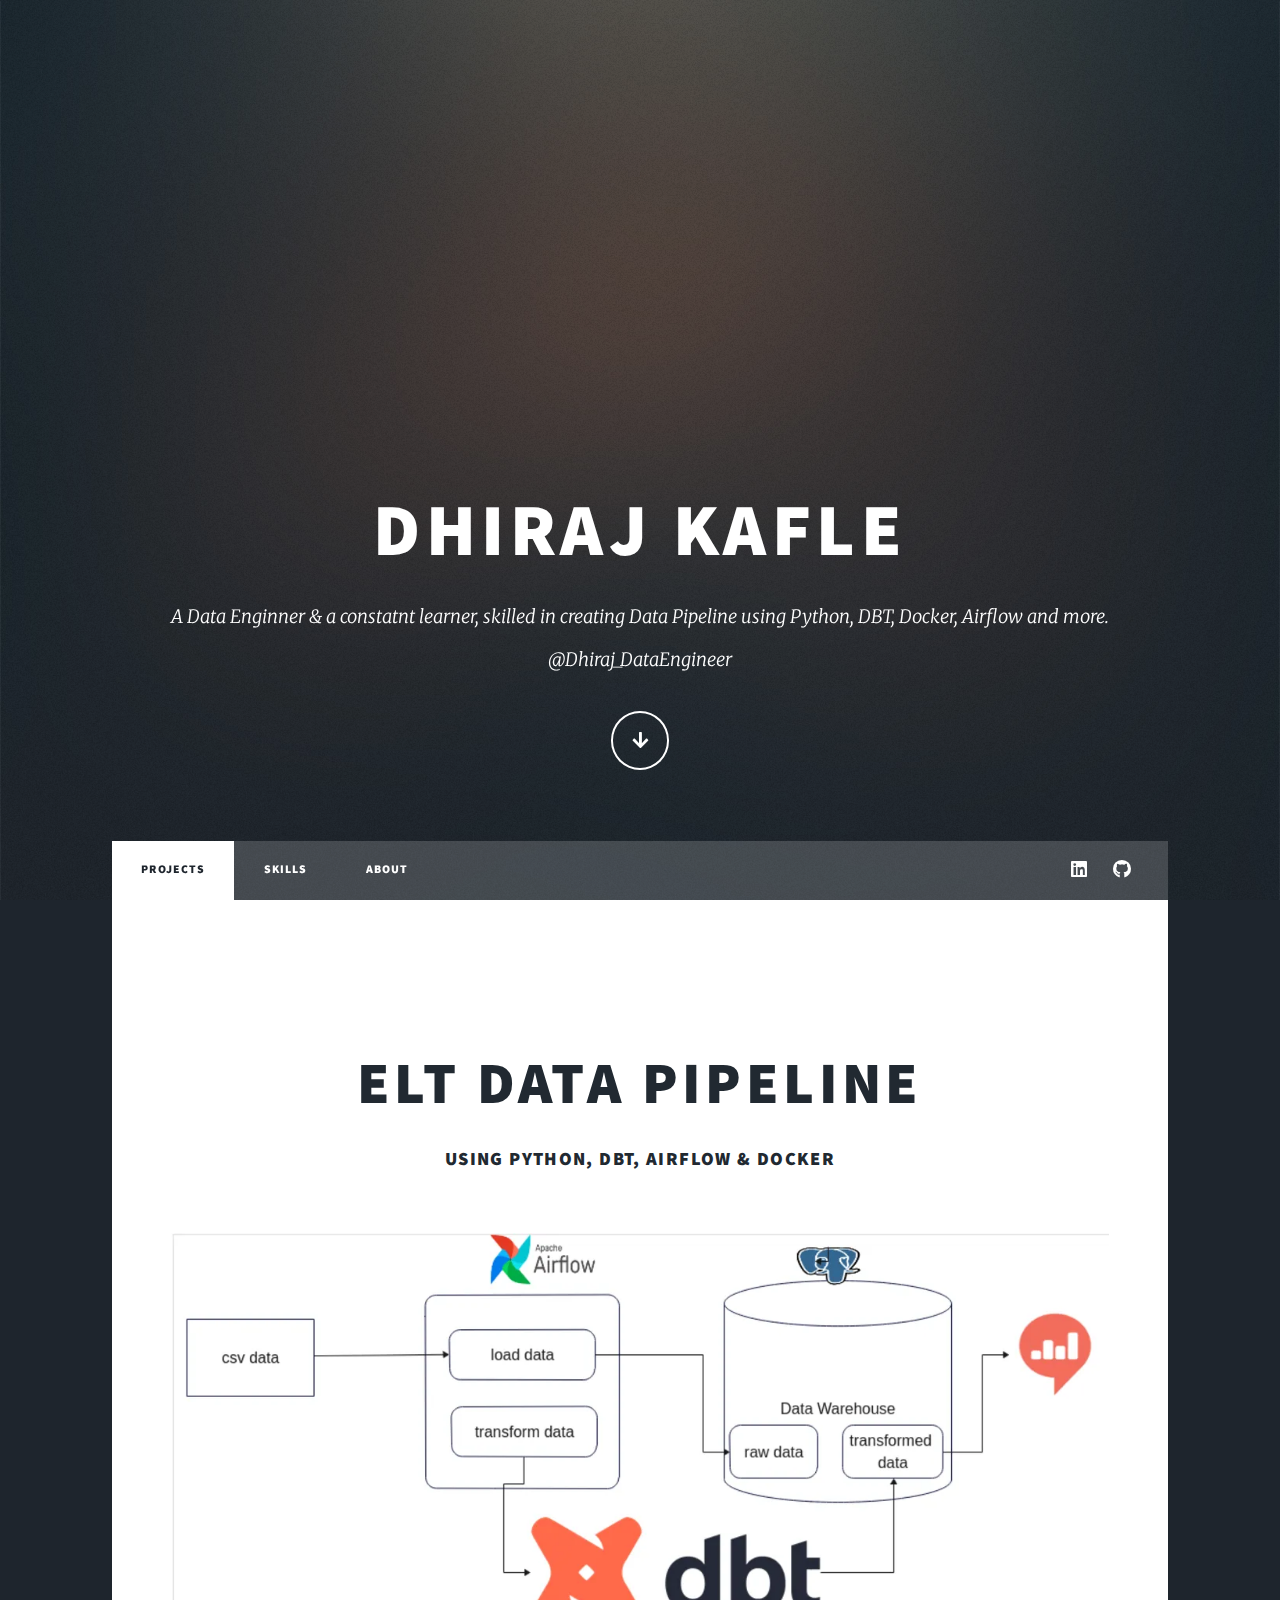
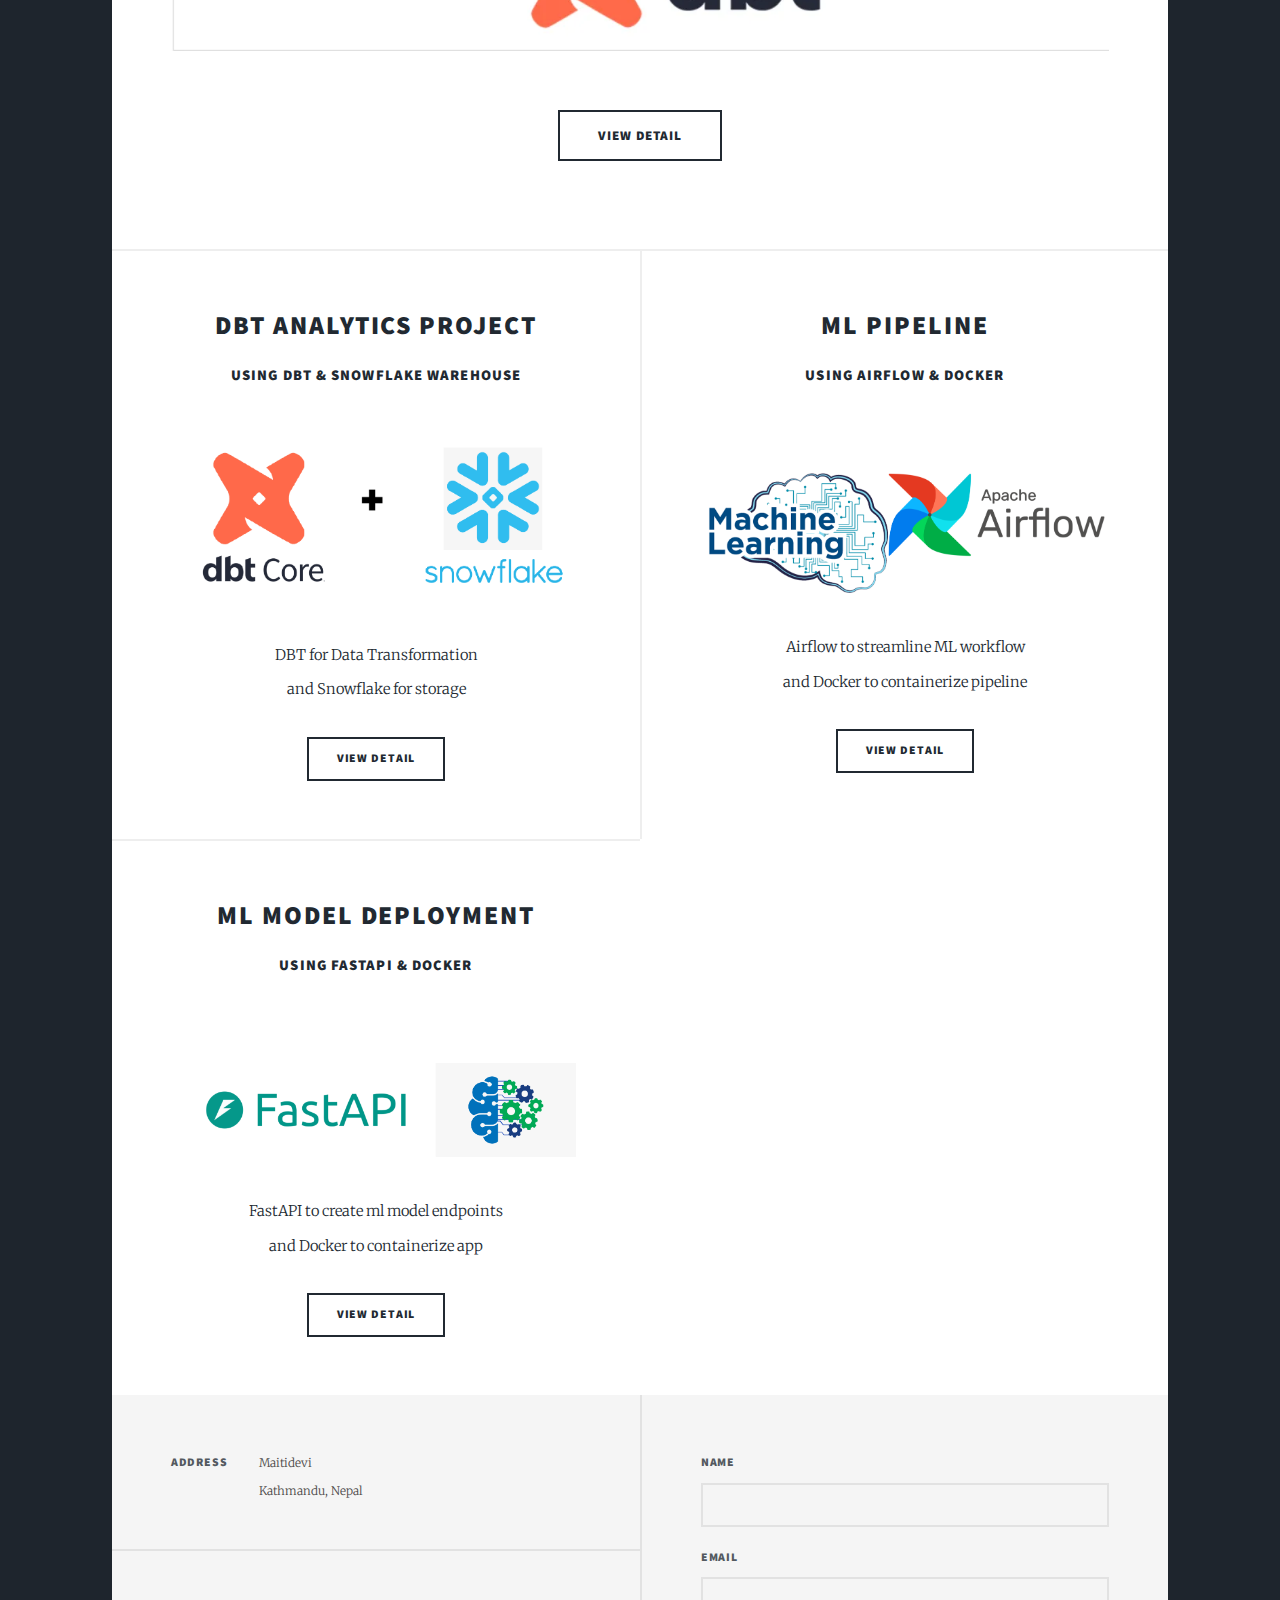
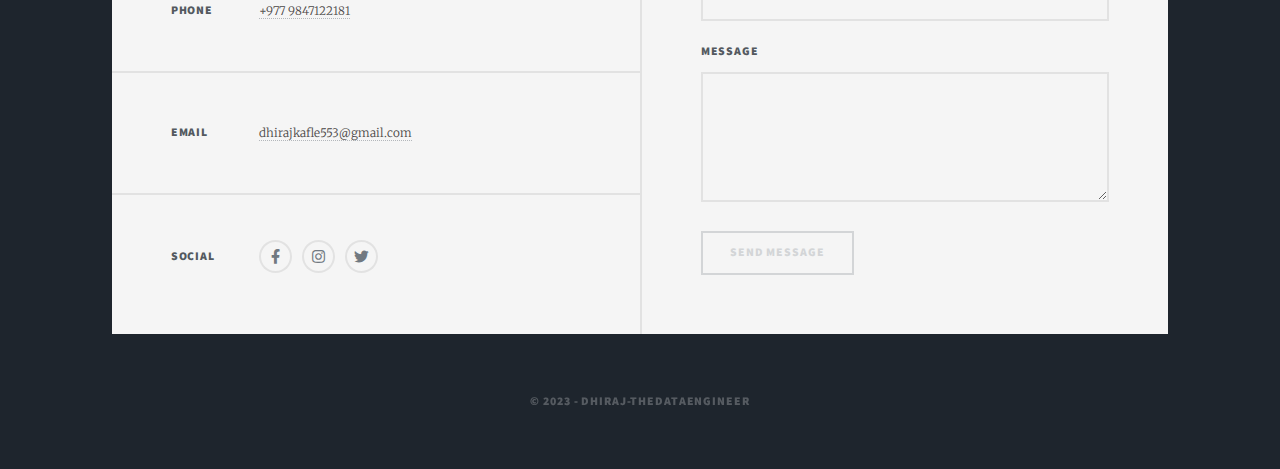
<file: index.html>
<!DOCTYPE HTML>

<html>

<head>

	<title> DHIRAJ KAFLE </title>

	<meta charset="utf-8" />
	<meta name="viewport" content="width=device-width, initial-scale=1, user-scalable=no" />

	<link rel="icon" href="./images/avatar.png" type="image/x-icon">
	<link rel="shortcut icon" href="./images/avatar.png" type="image/x-icon">

	<link rel="stylesheet" href="assets/css/main.css" />

	<noscript>
		<link rel="stylesheet" href="assets/css/noscript.css" />
	</noscript>
</head>


<body class="is-preload">

	<!-- Wrapper -->
	<div id="wrapper" class="fade-in">

		<!-- Intro -->
		<div id="intro">

			<h1>DHIRAJ KAFLE <br /> </h1>

			<p> A Data Enginner & a constatnt learner, skilled in creating Data Pipeline using Python, DBT, Docker,
				Airflow and more.<a href="https://github.com/47dhiraj" target="_blank"></a>
				</br> @Dhiraj_DataEngineer
			</p> 
			

			<ul class="actions">
				<li><a href="#header" class="button icon solid solo fa-arrow-down scrolly">Continue</a></li>
			</ul>
		</div>

		<!-- Header -->
		<header id="header">
			<a href="./cv/cv.pdf" class="logo" target="_blank"> View CV </a>
		</header>

		<!-- Nav -->
		<nav id="nav">

			<ul class="links">

				<li class="active"><a href="index.html" style="pointer-events: none"> Projects </a></li>

				<li><a href="view/skills.html"> Skills </a></li>
				<li><a href="view/about.html"> About </a></li>

			</ul>

			<ul class="icons">
				<li><a href="https://www.linkedin.com/in/dhiraj-kafle-4a19781a3/" class="icon brands fa-linkedin"
						target="_blank"><span class="label">Linkedin</span></a></li>
				<li><a href="https://github.com/47dhiraj" class="icon brands fa-github" target="_blank"><span
							class="label">GitHub</span></a></li>
			</ul>
		</nav>


		<!-- Main -->
		<div id="main">

			<!-- Featured Post -->
			<article class="post featured">

				<header class="major">
					<!-- <span class="date">March 19, 2020</span> -->

					<h2><a href="view/projects/elt_data_pipeline.html"><br />
							ELT Data Pipeline </a></h2>

					<h3>using Python, DBT,
						Airflow & Docker
					</h3>

					<!-- <p>using Python, DBT<br />
						Airflow & Docker
						<br />
					</p> -->

				</header>

				<a href="view/projects/elt_data_pipeline.html" class="image main"><img
						src="./images/projects/thumbnails/data_pipeline.png" alt="ELT Data Pipeline" /></a>

				<ul class="actions special">
					<li><a href="view/projects/elt_data_pipeline.html" class="button large">View Detail</a></li>
				</ul>

			</article>



			<!-- Posts -->
			<section class="posts">

				<article>

					<header>
						<!-- <span class="date">November, 2023</span> -->
						<h2>
							<a href="view/projects/dbt_snowflake.html">
								DBT Analytics Project
							</a>
						</h2>

						<h4> using DBT & Snowflake Warehouse </h3>

					</header>


					<a href="view/projects/dbt_snowflake.html" class="image fit">
						<img src="images/projects/thumbnails/dbt_snowflake.png"
							style="max-height: 280px; max-width: 400px; margin: auto;" alt="DBT Snowflake" />
					</a>

					<p style="text-align: center;"> DBT for Data Transformation <br />
						and Snowflake for storage <br />
					</p>

					<ul class="actions special">
						<li><a href="view/projects/dbt_snowflake.html" class="button">View Detail</a></li>
					</ul>

				</article>




				<article>

					<header>

						<!-- <span class="date">November, 2023</span> -->

						<h2>
							<a href="view/projects/ml_pipeline.html"> ML Pipeline </a>
						</h2>

						<h4> using Airflow & Docker </h3> <br />

					</header>

					<a href="view/projects/ml_pipeline.html" class="image fit">
						<img src="images/projects/thumbnails/ml_airflow.png"
							style="max-height: 280px; max-width: 400px; margin: auto;" alt="ML Airflow" />
					</a>

					<p style="text-align: center;">Airflow to streamline ML workflow <br />
						and Docker to containerize pipeline
					</p>

					<ul class="actions special">
						<li><a href="view/projects/ml_pipeline.html" class="button">View Detail</a></li>
					</ul>

				</article>



				<article>

					<header>
						<!-- <span class="date">December, 2023</span> -->
						<h2>
							<a href="view/projects/model_deployment_with_fastapi.html"> ML Model Deployment </a>
						</h2>

						<h4> using FastAPI & Docker </h3> <br />

					</header>

					<a href="view/projects/model_deployment_with_fastapi.html" class="image fit">
						<img src="images/projects/thumbnails/fastapi_ml.png"
							style="max-height: 280px; max-width: 400px; margin: auto;" alt="About Image" />
					</a>

					<p style="text-align: center;"> FastAPI to create ml model endpoints <br />
						and Docker to containerize app
					</p>

					<ul class="actions special">
						<li><a href="view/projects/model_deployment_with_fastapi.html" class="button">View Detail</a></li>
					</ul>

				</article>






			</section>


		</div>


		<!-- Footer -->
		<footer id="footer">

			<section class="split contact">

				<section class="alt">
					<h3 style="color: #53595f;">Address</h3>
					<p style="color: #4b4847;">Maitidevi<br />
						Kathmandu, Nepal</p>
				</section>

				<section>
					<h3 style="color: #53595f;">Phone</h3>
					<p><a href="#" style="color: #4b4847;"> +977 9847122181 </a></p>
				</section>

				<section>
					<h3 style="color: #53595f;">Email</h3>
					<p><a href="#" style="color: #4b4847;">dhirajkafle553@gmail.com</a></p>
				</section>

				<section>
					<h3 style="color: #53595f;">Social</h3>

					<ul class="icons alt">
						<li><a href="#" class="icon brands alt fa-facebook-f"><span class="label">Facebook</span></a>
						</li>
						<li><a href="#" class="icon brands alt fa-instagram"><span class="label">Instagram</span></a>
						</li>
						<li><a href="#" class="icon brands alt fa-twitter"><span class="label">Twitter</span></a></li>
					</ul>

				</section>

			</section>


			<section>

				<form method="post" action="#">

					<div class="fields">
						<div class="field">
							<label for="name" style="color: #53595f;">Name</label>
							<input type="text" name="name" id="name" />
						</div>
						<div class="field">
							<label for="email" style="color: #53595f;">Email</label>
							<input type="text" name="email" id="email" />
						</div>
						<div class="field">
							<label for="message" style="color: #53595f;">Message</label>
							<textarea name="message" id="message" rows="3"></textarea>
						</div>
					</div>
					<ul class="actions">
						<li><input type="submit" value="Send Message" disabled onclick="return preventSubmit();" /></li>
					</ul>

				</form>

			</section>


		</footer>

		<!-- Copyright -->
		<div id="copyright">
			<ul>
				<li>&copy; 2023 - Dhiraj-TheDataEngineer</li>
				<!-- <li>Designer: <a href="#"></a></li> -->
			</ul>
		</div>

	</div>

	<!-- Send Message Button Custom Script -->
	<script>

		function preventSubmit() {
			// Add any validation logic here if needed
			// For example, check if the form is valid

			// If you want to prevent the form submission, return false
			return false;
		}

	</script>

	<!-- Scripts -->
	<script src="assets/js/jquery.min.js"></script>
	<script src="assets/js/jquery.scrollex.min.js"></script>
	<script src="assets/js/jquery.scrolly.min.js"></script>
	<script src="assets/js/browser.min.js"></script>
	<script src="assets/js/breakpoints.min.js"></script>
	<script src="assets/js/util.js"></script>

	<script src="assets/js/main.js"></script>

</body>

</html>
</file>
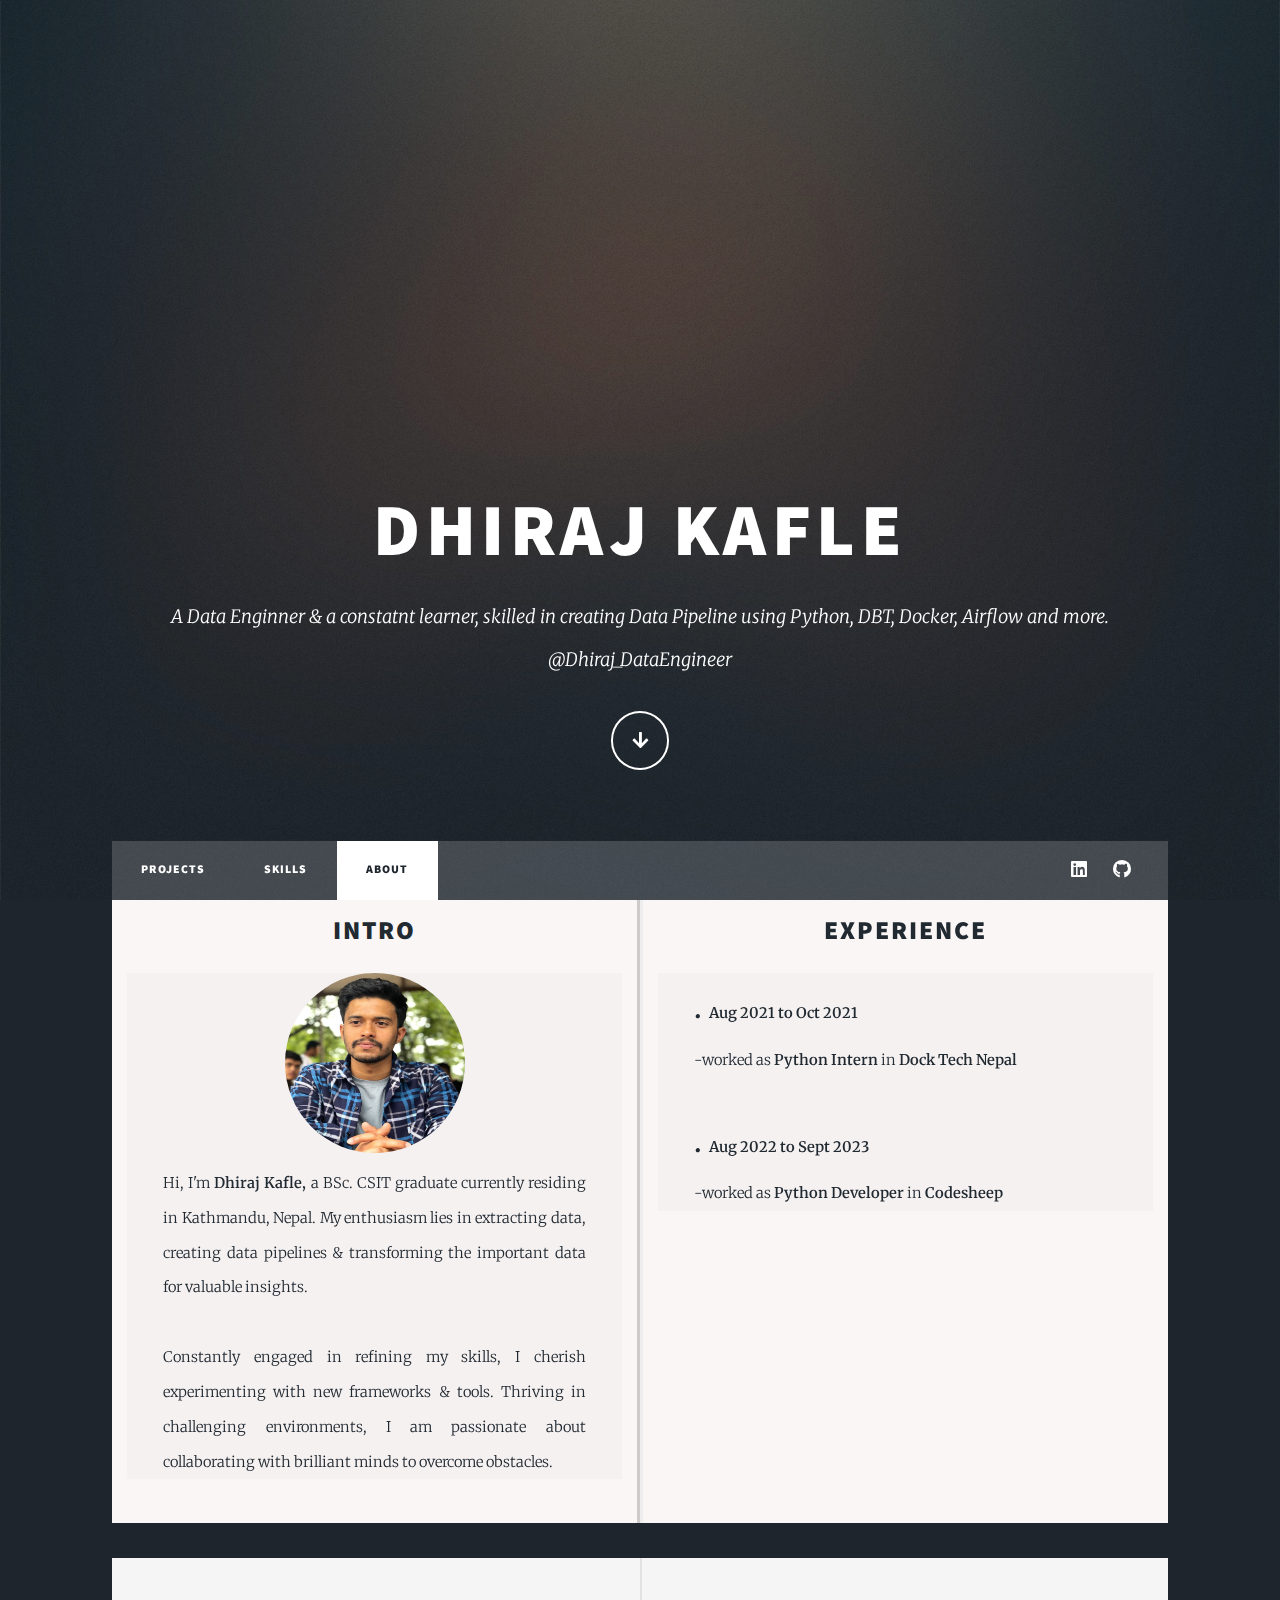
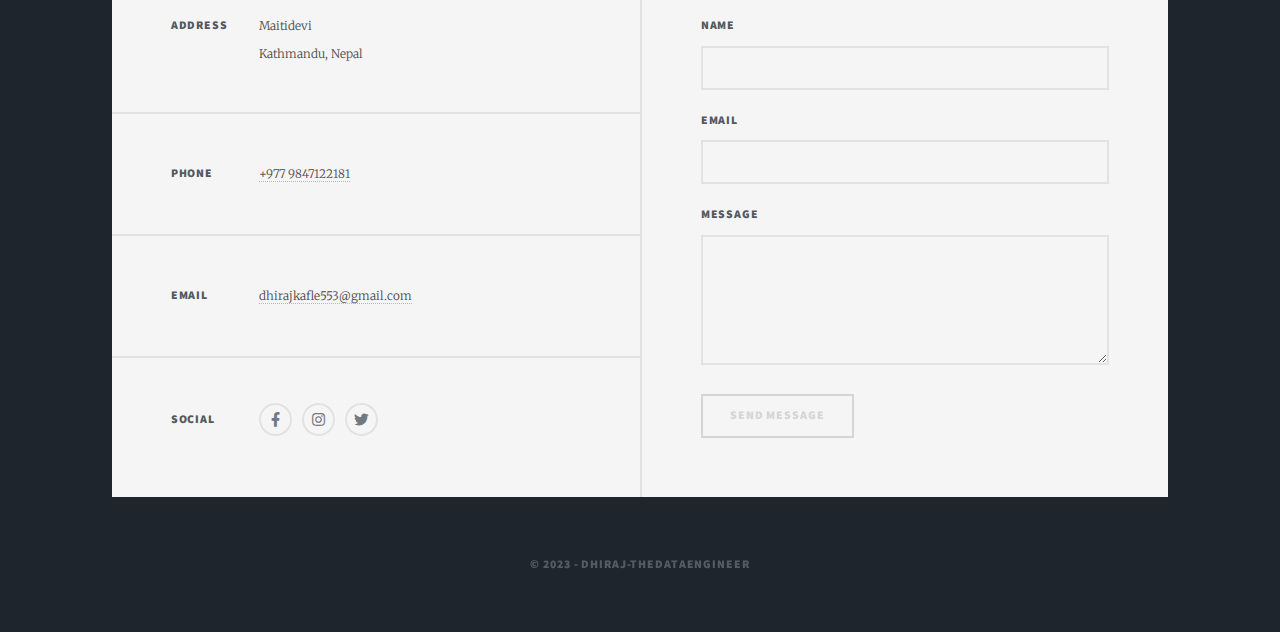
<file: view/about.html>
<!DOCTYPE HTML>

<html>

<head>
    <title>DHIRAJ KAFLE</title>

    <meta charset="utf-8" />
    <meta name="viewport" content="width=device-width, initial-scale=1, user-scalable=no" />

    <link rel="icon" href="../images/avatar.png" type="image/x-icon">
    <link rel="shortcut icon" href="../images/avatar.png" type="image/x-icon">

    <link rel="stylesheet" href="../assets/css/main.css" />
    <link rel="stylesheet" href="../assets/css/about.css" />

    <noscript>
        <link rel="stylesheet" href="../assets/css/noscript.css" />
    </noscript>

    <style>
        .profile-image {
            border-radius: 80%;
            overflow: hidden;
            width: 180px;
            height: 180px;
        }
    </style>

</head>


<body class="is-preload">

    <!-- Wrapper -->
    <div id="wrapper" class="fade-in">

        <!-- Intro -->
        <div id="intro">

            <h1> DHIRAJ KAFLE <br /> </h1>

			<p> A Data Enginner & a constatnt learner, skilled in creating Data Pipeline using Python, DBT, Docker,
				Airflow and more.<a href="https://github.com/47dhiraj" target="_blank"></a>
				</br> @Dhiraj_DataEngineer
			</p> 

            <ul class="actions">
                <li><a href="#header" class="button icon solid solo fa-arrow-down scrolly">Continue</a></li>
            </ul>
        </div>

        <!-- Header -->
        <header id="header">
            <a href="../cv/cv.pdf" class="logo" target="_blank"> View CV </a>
        </header>

        <!-- Nav -->
        <nav id="nav">

            <ul class="links">
                <li><a href=".."> Projects </a></li>

                <li><a href="skills.html"> Skills </a></li>
                <li class="active"><a href="." style="pointer-events: none"> About </a></li>
            </ul>

            <ul class="icons">
                <li><a href="https://www.linkedin.com/in/dhiraj-kafle-4a19781a3/" class="icon brands fa-linkedin"
                        target="_blank"><span class="label">Linkedin</span></a></li>
                <li><a href="https://github.com/47dhiraj" class="icon brands fa-github" target="_blank"><span
                            class="label">GitHub</span></a></li>
            </ul>
        </nav>


        <!-- Main -->
        <div id="main">

            <!-- </br> -->

            <!-- Posts -->
            <section class="posts">

                <article
                    style="padding: 1rem; border-color: #cecaca; border-right-width: 3px; background-color: #faf6f6;">

                    <header>
                        <h2> Intro </h2>
                    </header>



                    <div class="about-container">


                        <img class="profile-image" src="../images/profile/profile.jpg" alt="Profile Image">


                        <p style="text-align: justify;">Hi, I'm <b> Dhiraj Kafle, </b> a BSc. CSIT graduate
                            currently residing in Kathmandu, Nepal. My enthusiasm lies in extracting data, 
                            creating data pipelines & transforming the important data for valuable insights.<br><br> 
                            
                            Constantly engaged in refining my skills, I cherish experimenting with new frameworks & tools. 
                            Thriving in challenging environments, I am passionate about collaborating with brilliant minds to
                            overcome obstacles.
                        </p>

                    </div>


                </article>


                <article style="padding: 1rem; border-left-width: 3px; background-color: #faf6f6;">

                    <header>
                        <h2> Experience </h2>
                    </header>

                    <div class="about-container">
			    
			<p style="text-align:justify"><b><span style="font-size:2em">. </span> Aug 2021 to Oct
				2021</b><br>-worked as <b> Python Intern</b> in<b> Dock Tech Nepal </b>
			</p>
	
			<p style="text-align:justify"><b><span style="font-size:2em">. </span> Aug 2022 to Sept
				2023</b><br>-worked as <b>Python Developer</b> in<b> Codesheep </b>
			</p>
			    
                    </div>

                </article>

            </section>


        </div>

        </br>


        <!-- Footer -->
        <footer id="footer">

            <section class="split contact">

                <section class="alt">
                    <h3 style="color: #53595f;">Address</h3>
                    <p style="color: #4b4847;">Maitidevi<br />
                        Kathmandu, Nepal</p>
                </section>

                <section>
                    <h3 style="color: #53595f;">Phone</h3>
                    <p><a href="#" style="color: #4b4847;"> +977 9847122181 </a></p>
                </section>

                <section>
                    <h3 style="color: #53595f;">Email</h3>
                    <p><a href="#" style="color: #4b4847;">dhirajkafle553@gmail.com</a></p>
                </section>

                <section>
                    <h3 style="color: #53595f;">Social</h3>

                    <ul class="icons alt">
                        <li><a href="#" class="icon brands alt fa-facebook-f"><span class="label">Facebook</span></a>
                        </li>
                        <li><a href="#" class="icon brands alt fa-instagram"><span class="label">Instagram</span></a>
                        </li>
                        <li><a href="#" class="icon brands alt fa-twitter"><span class="label">Twitter</span></a></li>
                    </ul>

                </section>

            </section>


            <section>

                <form method="post" action="#">

                    <div class="fields">
                        <div class="field">
                            <label for="name" style="color: #53595f;">Name</label>
                            <input type="text" name="name" id="name" />
                        </div>
                        <div class="field">
                            <label for="email" style="color: #53595f;">Email</label>
                            <input type="text" name="email" id="email" />
                        </div>
                        <div class="field">
                            <label for="message" style="color: #53595f;">Message</label>
                            <textarea name="message" id="message" rows="3"></textarea>
                        </div>
                    </div>
                    <ul class="actions">
                        <li><input type="submit" value="Send Message" disabled /></li>
                    </ul>

                </form>

            </section>


        </footer>

        <!-- Copyright -->
        <div id="copyright">
            <ul>
                <li>&copy; 2023 - Dhiraj-TheDataEngineer</li>
            </ul>
        </div>

    </div>





    <!-- Scripts -->
    <script src="../assets/js/jquery.min.js"></script>
    <script src="../assets/js/jquery.scrollex.min.js"></script>
    <script src="../assets/js/jquery.scrolly.min.js"></script>
    <script src="../assets/js/browser.min.js"></script>
    <script src="../assets/js/breakpoints.min.js"></script>

    <script src="../assets/js/util.js"></script>

    <script src="../assets/js/main.js"></script>

</body>

</html>
</file>
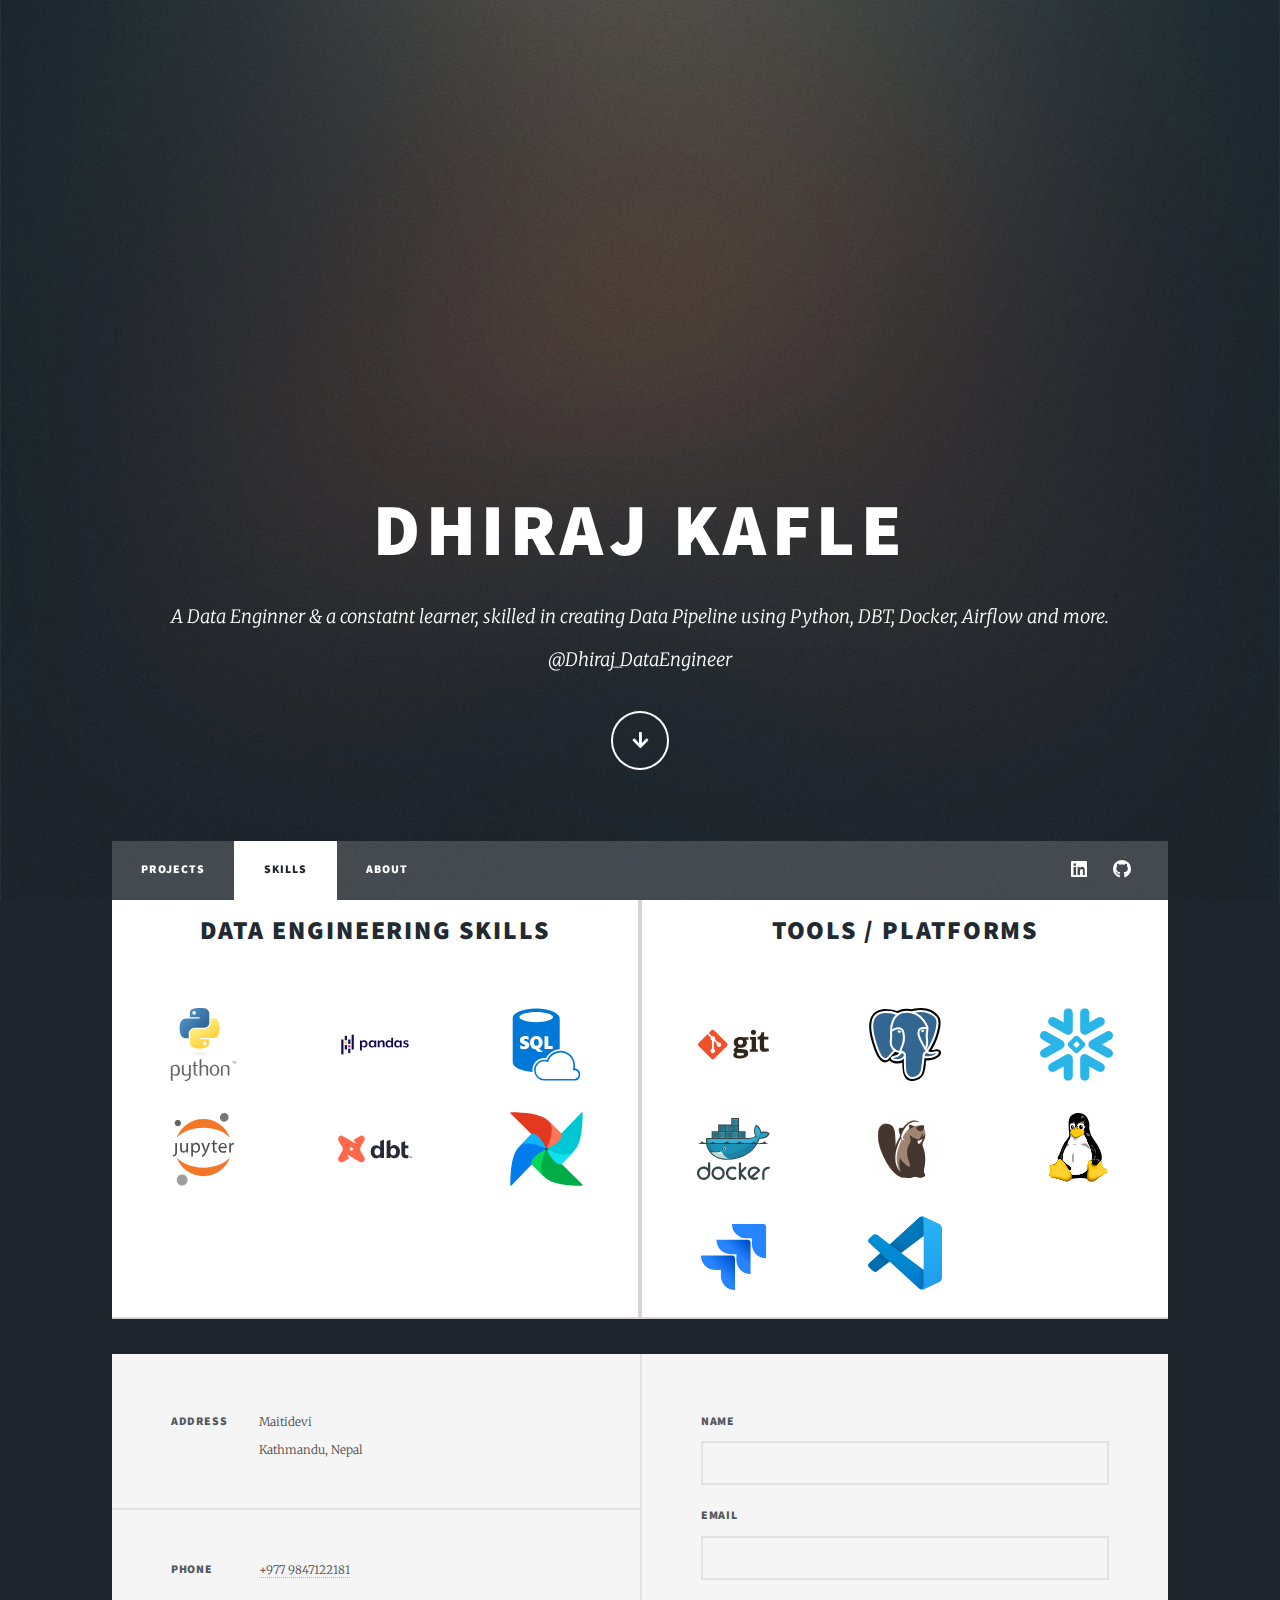
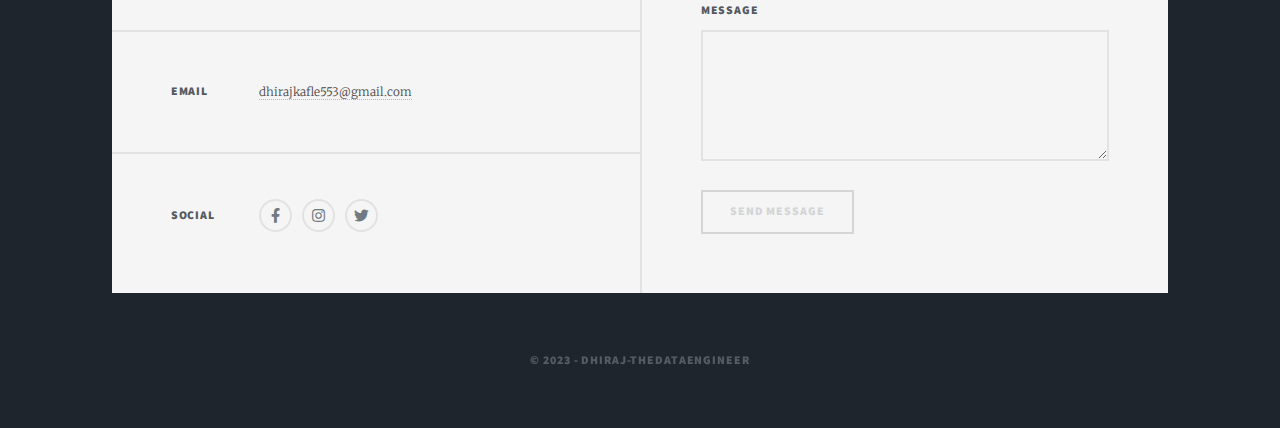
<file: view/skills.html>
<!DOCTYPE HTML>

<html>

<head>
    <title>DHIRAJ KAFLE</title>
    <meta charset="utf-8" />
    <meta name="viewport" content="width=device-width, initial-scale=1, user-scalable=no" />
    <link rel="stylesheet" href="../assets/css/main.css" />

    <link rel="stylesheet" href="../assets/css/skills.css" />

    <link rel="icon" href="../images/avatar.png" type="image/x-icon">
    <link rel="shortcut icon" href="../images/avatar.png" type="image/x-icon">

    <noscript>
        <link rel="stylesheet" href="../assets/css/noscript.css" />
    </noscript>

</head>


<body class="is-preload">

    <!-- Wrapper -->
    <div id="wrapper" class="fade-in">

        <!-- Intro -->
        <div id="intro">

            <h1> DHIRAJ KAFLE <br /> </h1>
            
			<p> A Data Enginner & a constatnt learner, skilled in creating Data Pipeline using Python, DBT, Docker,
				Airflow and more.<a href="https://github.com/47dhiraj" target="_blank"></a>
				</br> @Dhiraj_DataEngineer
			</p> 

            <ul class="actions">
                <li><a href="#header" class="button icon solid solo fa-arrow-down scrolly">Continue</a></li>
            </ul>
        </div>

        <!-- Header -->
        <header id="header">
            <a href="../cv/cv.pdf" class="logo" target="_blank"> View CV </a>
        </header>

        <!-- Nav -->
        <nav id="nav">

            <ul class="links">
                <!-- <li><a href="../index.html"> Projects </a></li> -->
                <li><a href=".."> Projects </a></li>

                <li class="active"><a href="." style="pointer-events: none"> Skills </a></li>
                <li><a href="about.html"> About </a></li>
            </ul>

            <ul class="icons">
                <li><a href="https://www.linkedin.com/in/dhiraj-kafle-4a19781a3/" class="icon brands fa-linkedin"
                        target="_blank"><span class="label">Linkedin</span></a></li>
                <li><a href="https://github.com/47dhiraj" class="icon brands fa-github" target="_blank"><span
                            class="label">GitHub</span></a></li>
            </ul>
        </nav>


        <!-- Main -->
        <div id="main">

            <!-- </br> -->

            <!-- Posts -->
            <section class="posts">

                <article
                    style="padding: 1rem; border-color: #dad3d3; border-bottom-width: 2px; border-right-width: 2px;">

                    <header>
                        <h2> Data Engineering Skills </h2>
                    </header>

                    <div class="skill-container">

                        <div style="text-align: center;">
                            <a style="text-decoration: none; border-bottom-color: #fff;"
                                href="https://github.com/47dhiraj?tab=repositories&q=python&type=&language=&sort="
                                target="_blank">
                                <img title="Python" src="../images/skills/python.svg" alt="Python" class="skill-item" />
                            </a>
                        </div>

                        <div style="text-align: center;">
                            <a style="text-decoration: none; border-bottom-color: #fff;"
                                href="https://github.com/47dhiraj?tab=repositories&q=pandas&type=&language=&sort="
                                target="_blank">
                                <img title="Pandas" src="../images/skills/pandas.svg" alt="Pandas" class="skill-item" />
                            </a>
                        </div>

                        <div style="text-align: center;">
                            <a style="text-decoration: none; border-bottom-color: #fff;"
                                href="https://github.com/47dhiraj?tab=repositories&q=sql&type=&language=&sort="
                                target="_blank">
                                <img title="SQL" src="../images/skills/sql.svg" alt="SQL" class="skill-item" />
                            </a>
                        </div>

                        <div style="text-align: center;">
                            <a style="text-decoration: none; border-bottom-color: #fff;"
                                href="https://github.com/47dhiraj?tab=repositories&q=jupyter&type=&language=&sort="
                                target="_blank">
                                <img title="Jupyter" src="../images/skills/jupyter.svg" alt="Jupyter"
                                    class="skill-item" />
                            </a>
                        </div>

                        <div style="text-align: center;">
                            <a style="text-decoration: none; border-bottom-color: #fff;"
                                href="https://github.com/47dhiraj?tab=repositories&q=dbt&type=&language=&sort="
                                target="_blank">
                                <img title="DBT" src="../images/skills/dbt.svg" alt="Data Build Tool DBT"
                                    class="skill-item" />
                            </a>
                        </div>


                        <div style="text-align: center;">
                            <a style="text-decoration: none; border-bottom-color: #fff;"
                                href="https://github.com/47dhiraj?tab=repositories&q=Airflow&type=&language=&sort="
                                target="_blank">
                                <img title="Airflow" src="../images/skills/airflow.svg" alt="Airflow"
                                    class="skill-item" />
                            </a>
                        </div>



                    </div>


                </article>


                <article
                    style="padding: 1rem; border-color: #dad3d3; border-bottom-width: 2px; border-left-width: 2px;">

                    <header>
                        <h2> TOOLS / PLATFORMS </h2>

                        <!-- <h2> Web Skills </h2> -->
                    </header>

                    <div class="skill-container">
                        
                        <div style="text-align: center;">
                            <a style="text-decoration: none; border-bottom-color: #fff;"
                                href="https://github.com/47dhiraj?tab=repositories&q=git&type=&language=&sort="
                                target="_blank">
                                <img title="Git" src="../images/skills/git.svg" alt="Git" class="skill-item" />
                            </a>
                        </div>

                        <div style="text-align: center;">
                            <a style="text-decoration: none; border-bottom-color: #fff;"
                                href="https://github.com/47dhiraj?tab=repositories&q=postgres&type=&language=&sort="
                                target="_blank">
                                <img title="Postgres" src="../images/skills/postgres.svg" alt="Postgres" class="skill-item" />
                            </a>
                        </div>

                        <div style="text-align: center;">
                            <a style="text-decoration: none; border-bottom-color: #fff;"
                                href="https://github.com/47dhiraj?tab=repositories&q=snowflake&type=&language=&sort="
                                target="_blank">
                                <img title="Snowflake" src="../images/skills/snowflake.svg" alt="Snowflake" class="skill-item" />
                            </a>
                        </div>

                        <div style="text-align: center;">
                            <a style="text-decoration: none; border-bottom-color: #fff;"
                                href="https://github.com/47dhiraj?tab=repositories&q=docker&type=&language=&sort="
                                target="_blank">
                                <img title="Docker" src="../images/skills/docker.svg" alt="Docker" class="skill-item" />
                            </a>
                        </div>


                        <div style="text-align: center;">
                            <a style="text-decoration: none; border-bottom-color: #fff;"
                                href="https://github.com/47dhiraj?tab=repositories&q=dbeaver&type=&language=&sort="
                                target="_blank">
                                <img title="DBeaver" src="../images/skills/dbeaver.svg" alt="DBeaver"
                                    class="skill-item" />
                            </a>
                        </div>

                        <div style="text-align: center;">
                            <a style="text-decoration: none; border-bottom-color: #fff;"
                                href="https://github.com/47dhiraj?tab=repositories&q=linux&type=&language=&sort="
                                target="_blank">
                                <img title="Linux" src="../images/skills/linux.svg" alt="Linux" class="skill-item" />
                            </a>
                        </div>


                        <div style="text-align: center;">
                            <a style="text-decoration: none; border-bottom-color: #fff;"
                                href="https://github.com/47dhiraj?tab=repositories&q=jira&type=&language=&sort="
                                target="_blank">
                                <img title="Jira" src="../images/skills/jira.svg" alt="Jira" class="skill-item" />
                            </a>
                        </div>

                        <div style="text-align: center;">
                            <a style="text-decoration: none; border-bottom-color: #fff;"
                                href="https://github.com/47dhiraj?tab=repositories&q=vsc&type=&language=&sort="
                                target="_blank">
                                <img title="VSCode" src="../images/skills/vsc.svg" alt="VSCode" class="skill-item" />
                            </a>
                        </div>

                    </div>

                </article>

            </section>


        </div>

        </br>


        <!-- Footer -->
        <footer id="footer">

            <section class="split contact">

                <section class="alt">
                    <h3 style="color: #53595f;">Address</h3>
                    <p style="color: #4b4847;">Maitidevi<br />
                        Kathmandu, Nepal</p>
                </section>

                <section>
                    <h3 style="color: #53595f;">Phone</h3>
                    <p><a href="#" style="color: #4b4847;"> +977 9847122181 </a></p>
                </section>

                <section>
                    <h3 style="color: #53595f;">Email</h3>
                    <p><a href="#" style="color: #4b4847;">dhirajkafle553@gmail.com</a></p>
                </section>

                <section>
                    <h3 style="color: #53595f;">Social</h3>

                    <ul class="icons alt">
                        <li><a href="#" class="icon brands alt fa-facebook-f"><span class="label">Facebook</span></a>
                        </li>
                        <li><a href="#" class="icon brands alt fa-instagram"><span class="label">Instagram</span></a>
                        </li>
                        <li><a href="#" class="icon brands alt fa-twitter"><span class="label">Twitter</span></a></li>
                    </ul>

                </section>

            </section>


            <section>

                <form method="post" action="#">

                    <div class="fields">
                        <div class="field">
                            <label for="name" style="color: #53595f;">Name</label>
                            <input type="text" name="name" id="name" />
                        </div>
                        <div class="field">
                            <label for="email" style="color: #53595f;">Email</label>
                            <input type="text" name="email" id="email" />
                        </div>
                        <div class="field">
                            <label for="message" style="color: #53595f;">Message</label>
                            <textarea name="message" id="message" rows="3"></textarea>
                        </div>
                    </div>
                    <ul class="actions">
                        <li><input type="submit" value="Send Message" disabled /></li>
                    </ul>

                </form>

            </section>


        </footer>


        <!-- Copyright -->
        <div id="copyright">
            <ul>
                <li>&copy; 2023 - Dhiraj-TheDataEngineer</li>
                <!-- <li>Designer: <a href="#"></a></li> -->
            </ul>
        </div>

    </div>





    <!-- Scripts -->
    <script src="../assets/js/jquery.min.js"></script>
    <script src="../assets/js/jquery.scrollex.min.js"></script>
    <script src="../assets/js/jquery.scrolly.min.js"></script>
    <script src="../assets/js/browser.min.js"></script>
    <script src="../assets/js/breakpoints.min.js"></script>

    <script src="../assets/js/util.js"></script>

    <script src="../assets/js/main.js"></script>

</body>

</html>
</file>
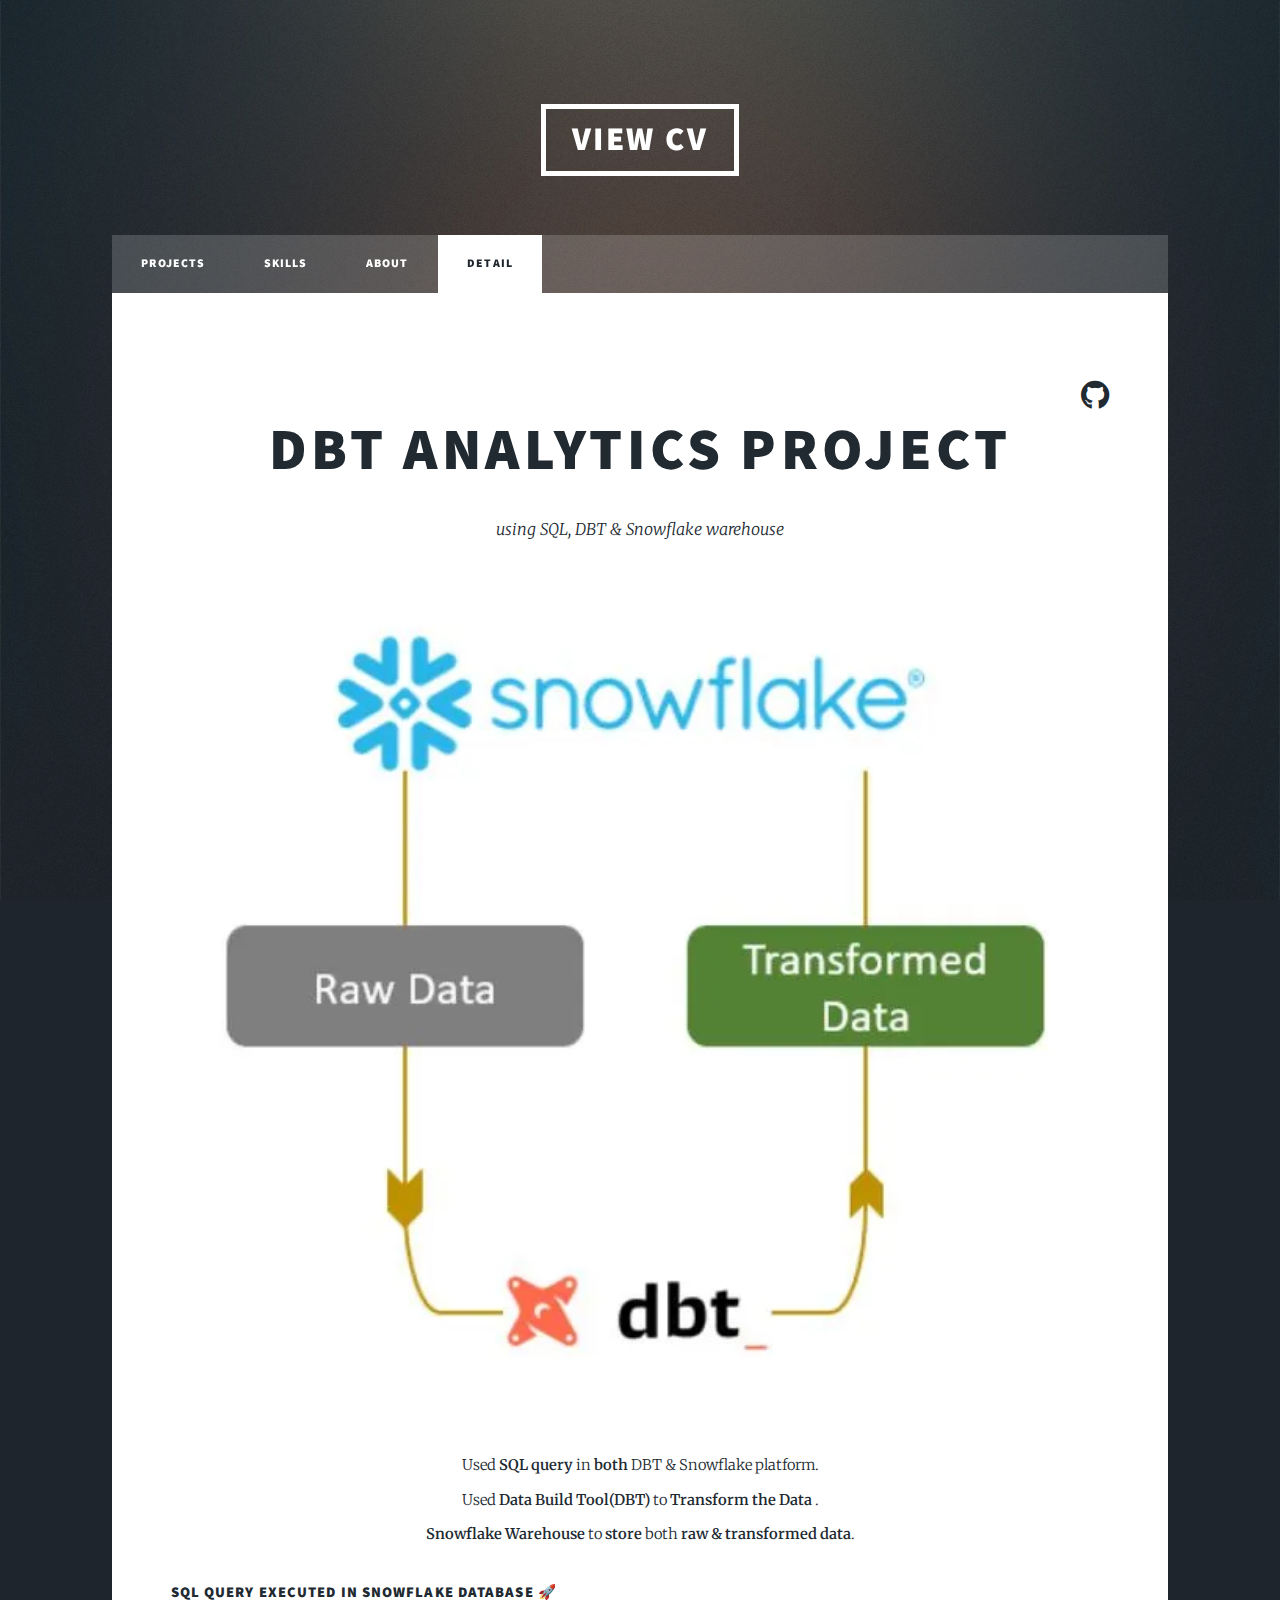
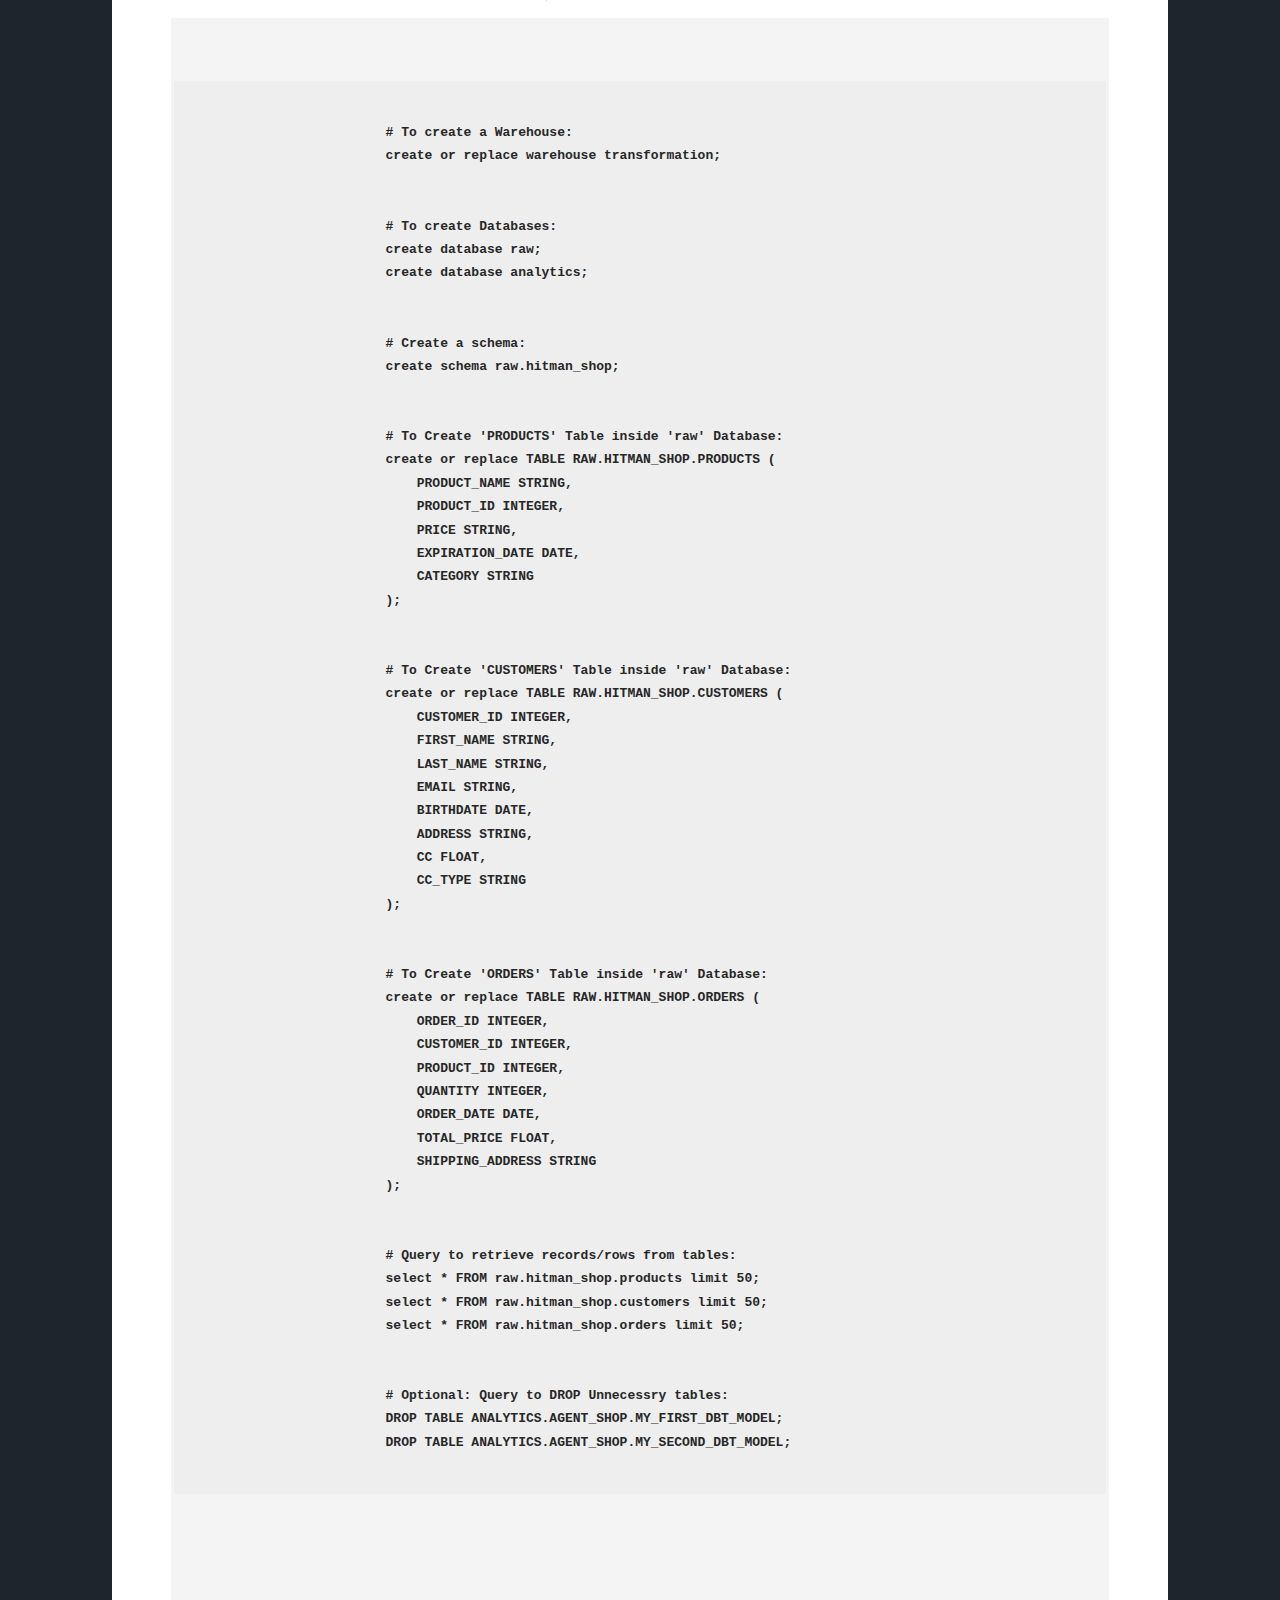
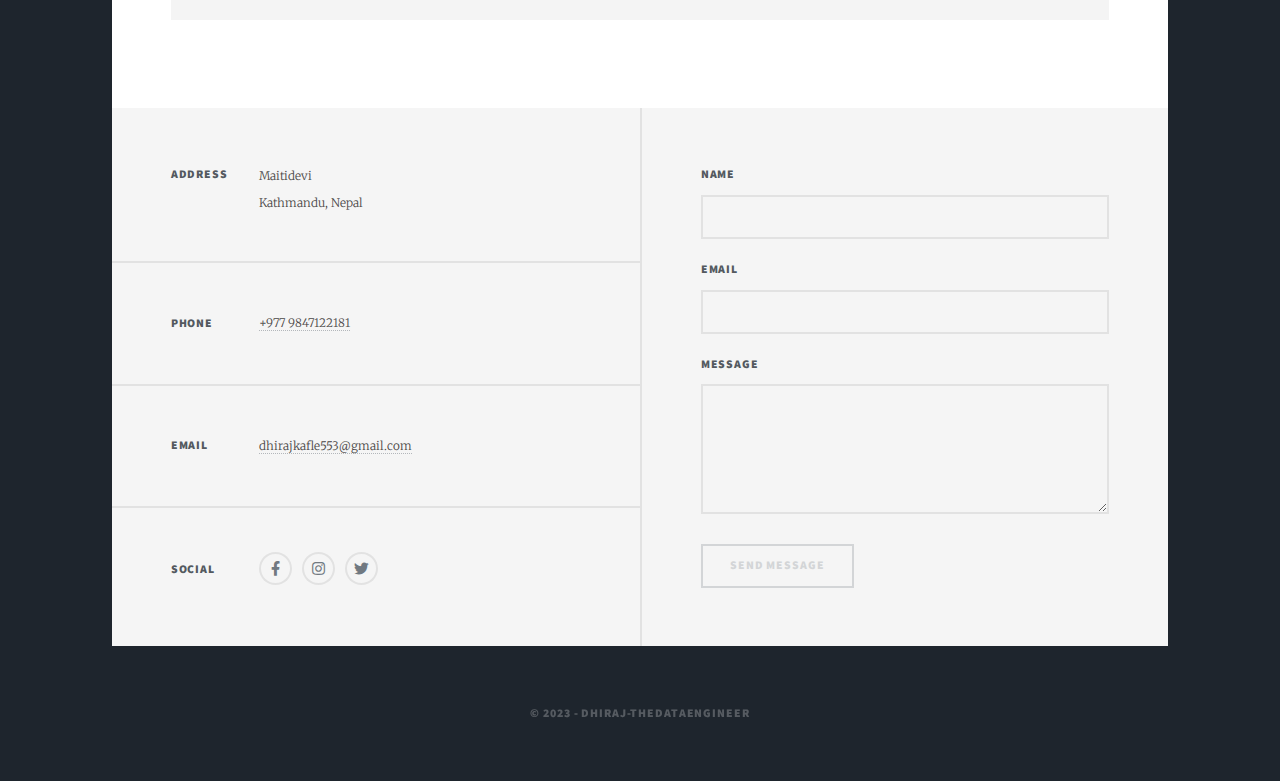
<file: view/projects/dbt_snowflake.html>
<!DOCTYPE HTML>

<html>

<head>

    <title> DHIRAJ KAFLE </title>

    <meta charset="utf-8" />
    <meta name="viewport" content="width=device-width, initial-scale=1, user-scalable=no" />
    <link rel="stylesheet" href="../../assets/css/main.css" />

    <link rel="icon" href="../../images/avatar.png" type="image/x-icon">
    <link rel="shortcut icon" href="../../images/avatar.png" type="image/x-icon">

    <noscript>
        <link rel="stylesheet" href="../../assets/css/noscript.css" />
    </noscript>


    <style>
        pre {
            background-color: #f4f4f4;
            /* padding: 5px; */
            overflow: auto;

        }

        code {
            font-family: "SFMono-Regular", "Menlo", "Consolas", "PT Mono", "Liberation Mono", Courier, monospace;
            /* font-family: 'Lucida Sans', 'Lucida Sans Regular', 'Lucida Grande', 'Lucida Sans Unicode', Geneva, Verdana, sans-serif; */
            /* font-family: Arial, Helvetica, sans-serif; */
            font-weight: 600;
            font-size: small;
            display: block;
            /* padding: 5px; */
            color: #272727;

        }
    </style>

</head>


<body class="is-preload">

    <!-- Wrapper -->
    <div id="wrapper">

        <!-- Header -->
        <header id="header">
            <a href="../../cv/cv.pdf" class="logo" target="_blank"> View CV </a>
        </header>

        <!-- Nav -->
        <nav id="nav">

            <ul class="links">
                <!-- <li><a href="../../index.html"> Projects </a></li> -->
                <li><a href="../.."> Projects </a></li>

                <li><a href="../skills.html"> Skills </a></li>
                <li><a href="../about.html"> About </a></li>
                <li class="active"><a href="." style="pointer-events: none"> Detail </a></li>
            </ul>

        </nav>


        <!-- Main -->
        <div id="main">

            <!-- Post -->
            <section class="post">

                <p style="text-align: right; padding: 0 0 0rem 0; margin: 0 0 0rem 0;">
                    <a href="https://github.com/47dhiraj/DBT-Analytics-Project"
                        class="icon brands fa fa-github fa-2x" target="_blank"><span class="label">GitHub</span>
                    </a>
                </p>

                <header class="major">
                    <!-- <span class="date">December 20, 2023</span> -->
                    <h1>
                        DBT Analytics Project <br />
                    </h1>

                    <p>
                        using SQL, DBT & Snowflake warehouse
                    </p>

                </header>


                <div class="image main"><img src="../../images/projects/features/dbt_snowflake.jpeg" alt="Detail Image" />
                </div>


                <p style="text-align: center;">

                    Used <b> SQL query </b> in <b> both  </b> DBT & Snowflake platform. <br />

                    Used <b> Data Build Tool(DBT) </b> to <b> Transform the Data </b>.<br />

                    <b> Snowflake Warehouse </b> to <b> store </b> both <b> raw & transformed data</b>.<br />

                </p>


                <h4>SQL query executed in Snowflake database 🚀 </h4>
                <pre>

                    <code style="line-height: 1.8;">
                        # To create a Warehouse:
                        create or replace warehouse transformation;


                        # To create Databases:
                        create database raw;
                        create database analytics;


                        # Create a schema:
                        create schema raw.hitman_shop;

                        
                        # To Create 'PRODUCTS' Table inside 'raw' Database:
                        create or replace TABLE RAW.HITMAN_SHOP.PRODUCTS (
                            PRODUCT_NAME STRING,
                            PRODUCT_ID INTEGER,
                            PRICE STRING,
                            EXPIRATION_DATE DATE,
                            CATEGORY STRING
                        );


                        # To Create 'CUSTOMERS' Table inside 'raw' Database:
                        create or replace TABLE RAW.HITMAN_SHOP.CUSTOMERS (
                            CUSTOMER_ID INTEGER,
                            FIRST_NAME STRING,
                            LAST_NAME STRING,
                            EMAIL STRING,
                            BIRTHDATE DATE,
                            ADDRESS STRING,
                            CC FLOAT,
                            CC_TYPE STRING
                        );


                        # To Create 'ORDERS' Table inside 'raw' Database:
                        create or replace TABLE RAW.HITMAN_SHOP.ORDERS (
                            ORDER_ID INTEGER,
                            CUSTOMER_ID INTEGER,
                            PRODUCT_ID INTEGER,
                            QUANTITY INTEGER,
                            ORDER_DATE DATE,
                            TOTAL_PRICE FLOAT,
                            SHIPPING_ADDRESS STRING
                        );


                        # Query to retrieve records/rows from tables:
                        select * FROM raw.hitman_shop.products limit 50;
                        select * FROM raw.hitman_shop.customers limit 50;
                        select * FROM raw.hitman_shop.orders limit 50;


                        # Optional: Query to DROP Unnecessry tables:
                        DROP TABLE ANALYTICS.AGENT_SHOP.MY_FIRST_DBT_MODEL;
                        DROP TABLE ANALYTICS.AGENT_SHOP.MY_SECOND_DBT_MODEL;
                    </code>


                </pre>



            </section>

        </div>


        <!-- Footer -->
        <footer id="footer">

            <section class="split contact">

                <section class="alt">
                    <h3 style="color: #53595f;">Address</h3>
                    <p style="color: #4b4847;">Maitidevi<br />
                        Kathmandu, Nepal</p>
                </section>

                <section>
                    <h3 style="color: #53595f;">Phone</h3>
                    <p><a href="#" style="color: #4b4847;"> +977 9847122181 </a></p>
                </section>

                <section>
                    <h3 style="color: #53595f;">Email</h3>
                    <p><a href="#" style="color: #4b4847;">dhirajkafle553@gmail.com</a></p>
                </section>

                <section>
                    <h3 style="color: #53595f;">Social</h3>

                    <ul class="icons alt">
                        <li><a href="#" class="icon brands alt fa-facebook-f"><span class="label">Facebook</span></a>
                        </li>
                        <li><a href="#" class="icon brands alt fa-instagram"><span class="label">Instagram</span></a>
                        </li>
                        <li><a href="#" class="icon brands alt fa-twitter"><span class="label">Twitter</span></a></li>
                    </ul>

                </section>

            </section>


            <section>

                <form method="post" action="#">

                    <div class="fields">
                        <div class="field">
                            <label for="name" style="color: #53595f;">Name</label>
                            <input type="text" name="name" id="name" />
                        </div>
                        <div class="field">
                            <label for="email" style="color: #53595f;">Email</label>
                            <input type="text" name="email" id="email" />
                        </div>
                        <div class="field">
                            <label for="message" style="color: #53595f;">Message</label>
                            <textarea name="message" id="message" rows="3"></textarea>
                        </div>
                    </div>
                    <ul class="actions">
                        <li><input type="submit" value="Send Message" disabled /></li>
                    </ul>

                </form>

            </section>


        </footer>


        <!-- Copyright -->
        <div id="copyright">
            <ul>
                <li>&copy; 2023 - Dhiraj-TheDataEngineer</li>
            </ul>
        </div>

    </div>

    <!-- Scripts -->
    <script src="../../assets/js/jquery.min.js"></script>
    <script src="../../assets/js/jquery.scrollex.min.js"></script>
    <script src="../../assets/js/jquery.scrolly.min.js"></script>
    <script src="../../assets/js/browser.min.js"></script>
    <script src="../../assets/js/breakpoints.min.js"></script>
    <script src="../../assets/js/util.js"></script>

    <script src="../../assets/js/main.js"></script>

</body>

</html>
</file>
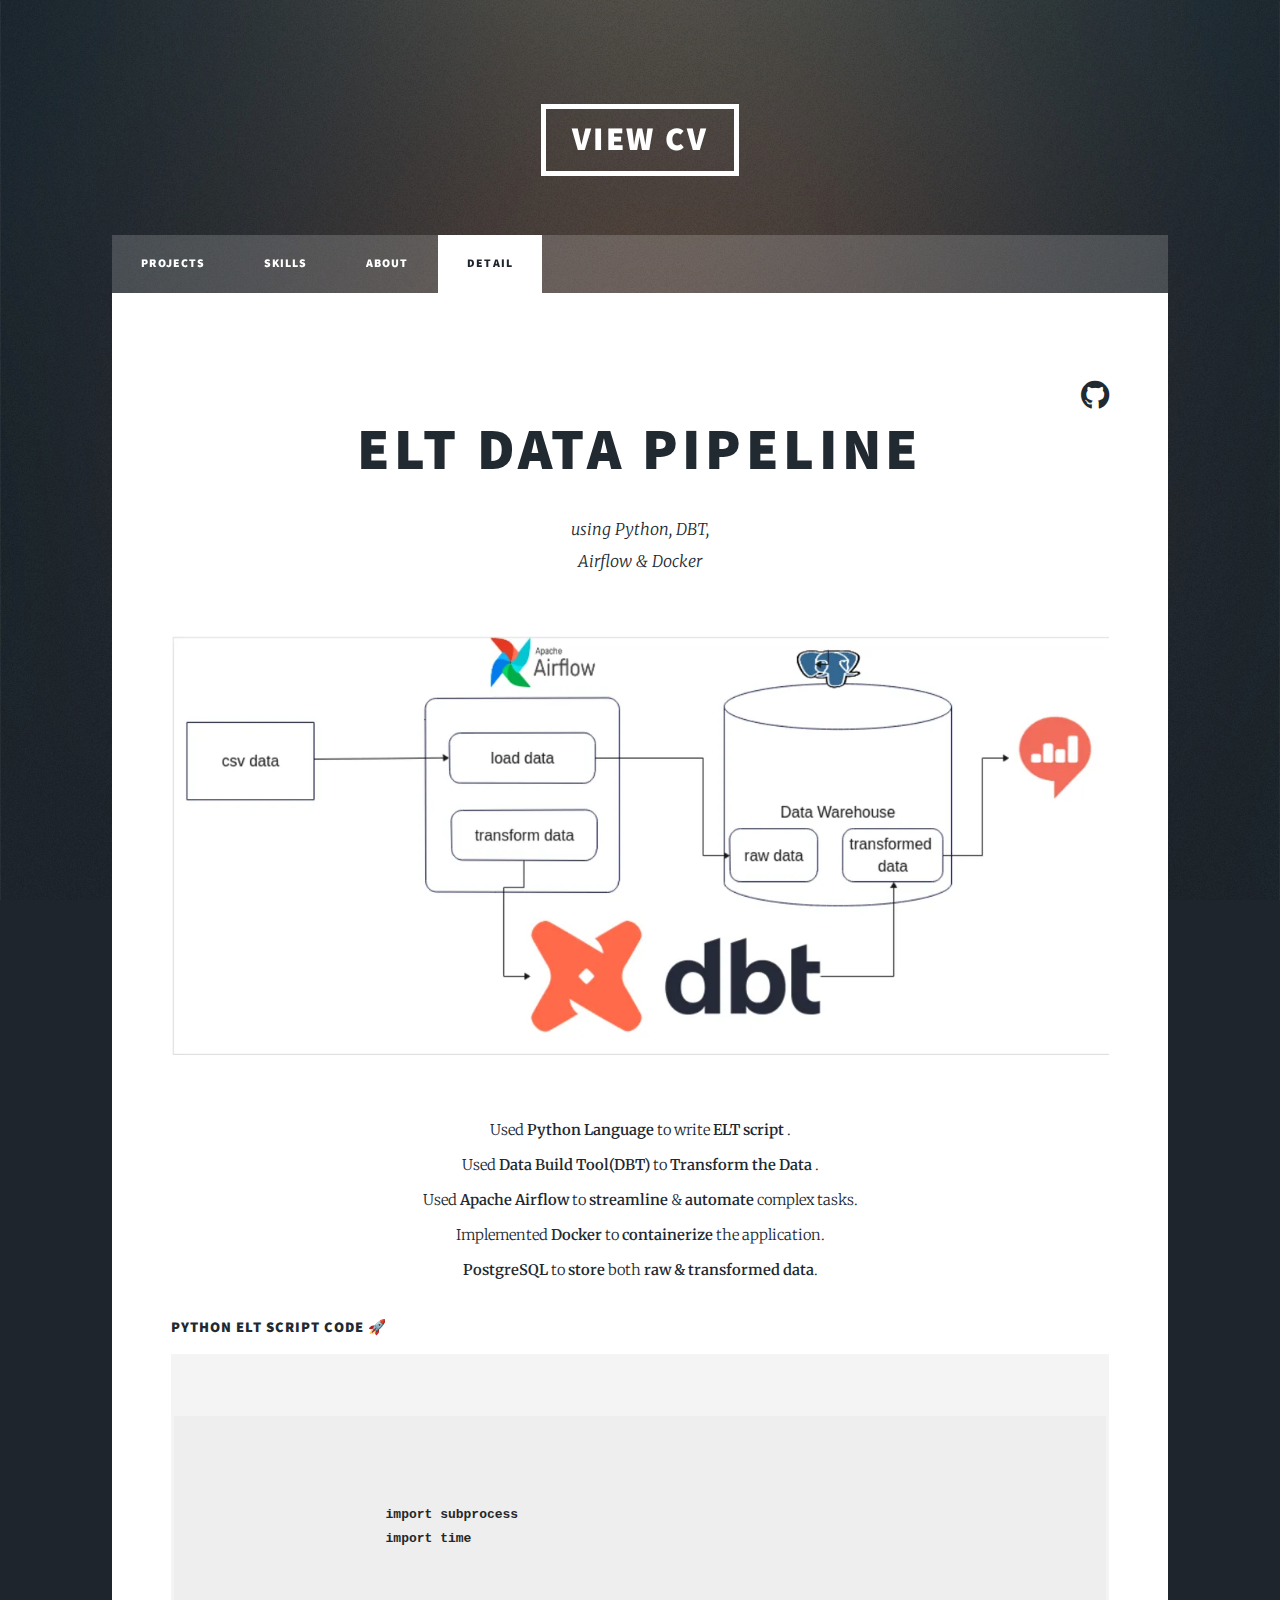
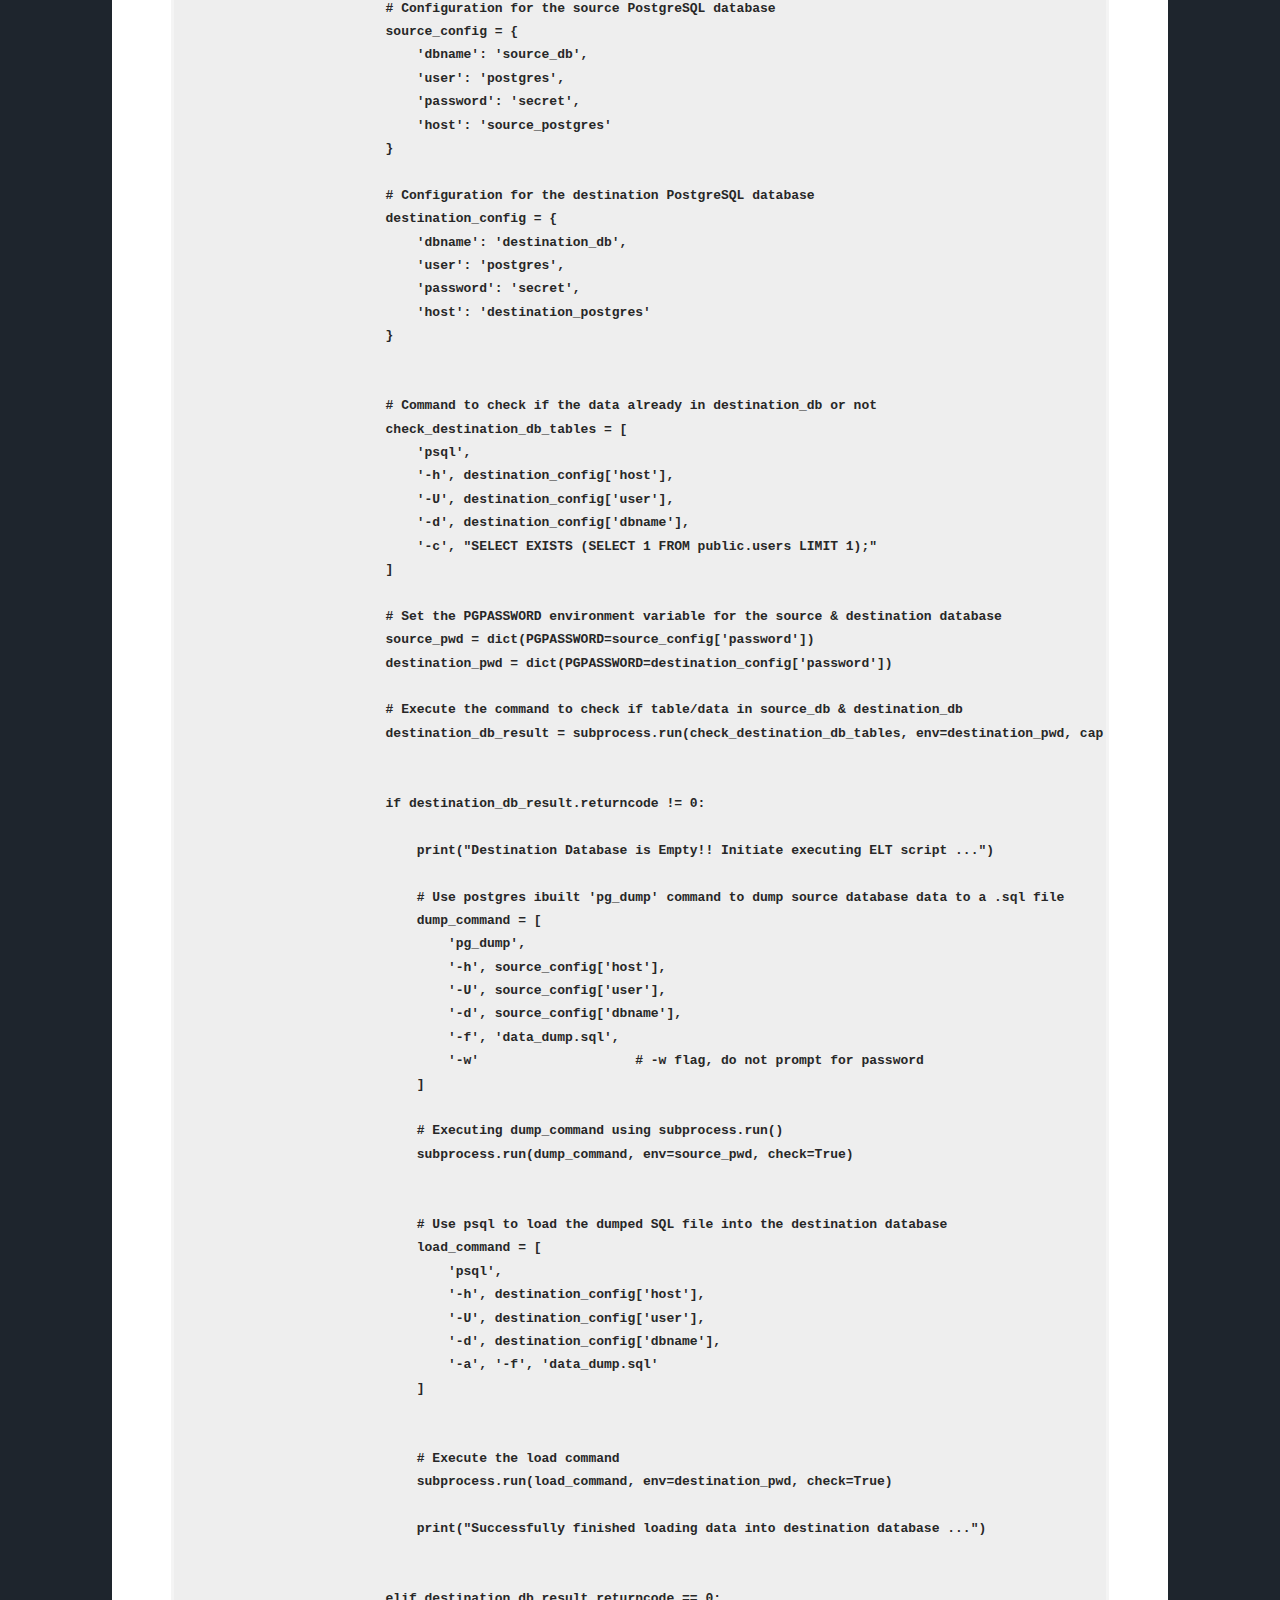
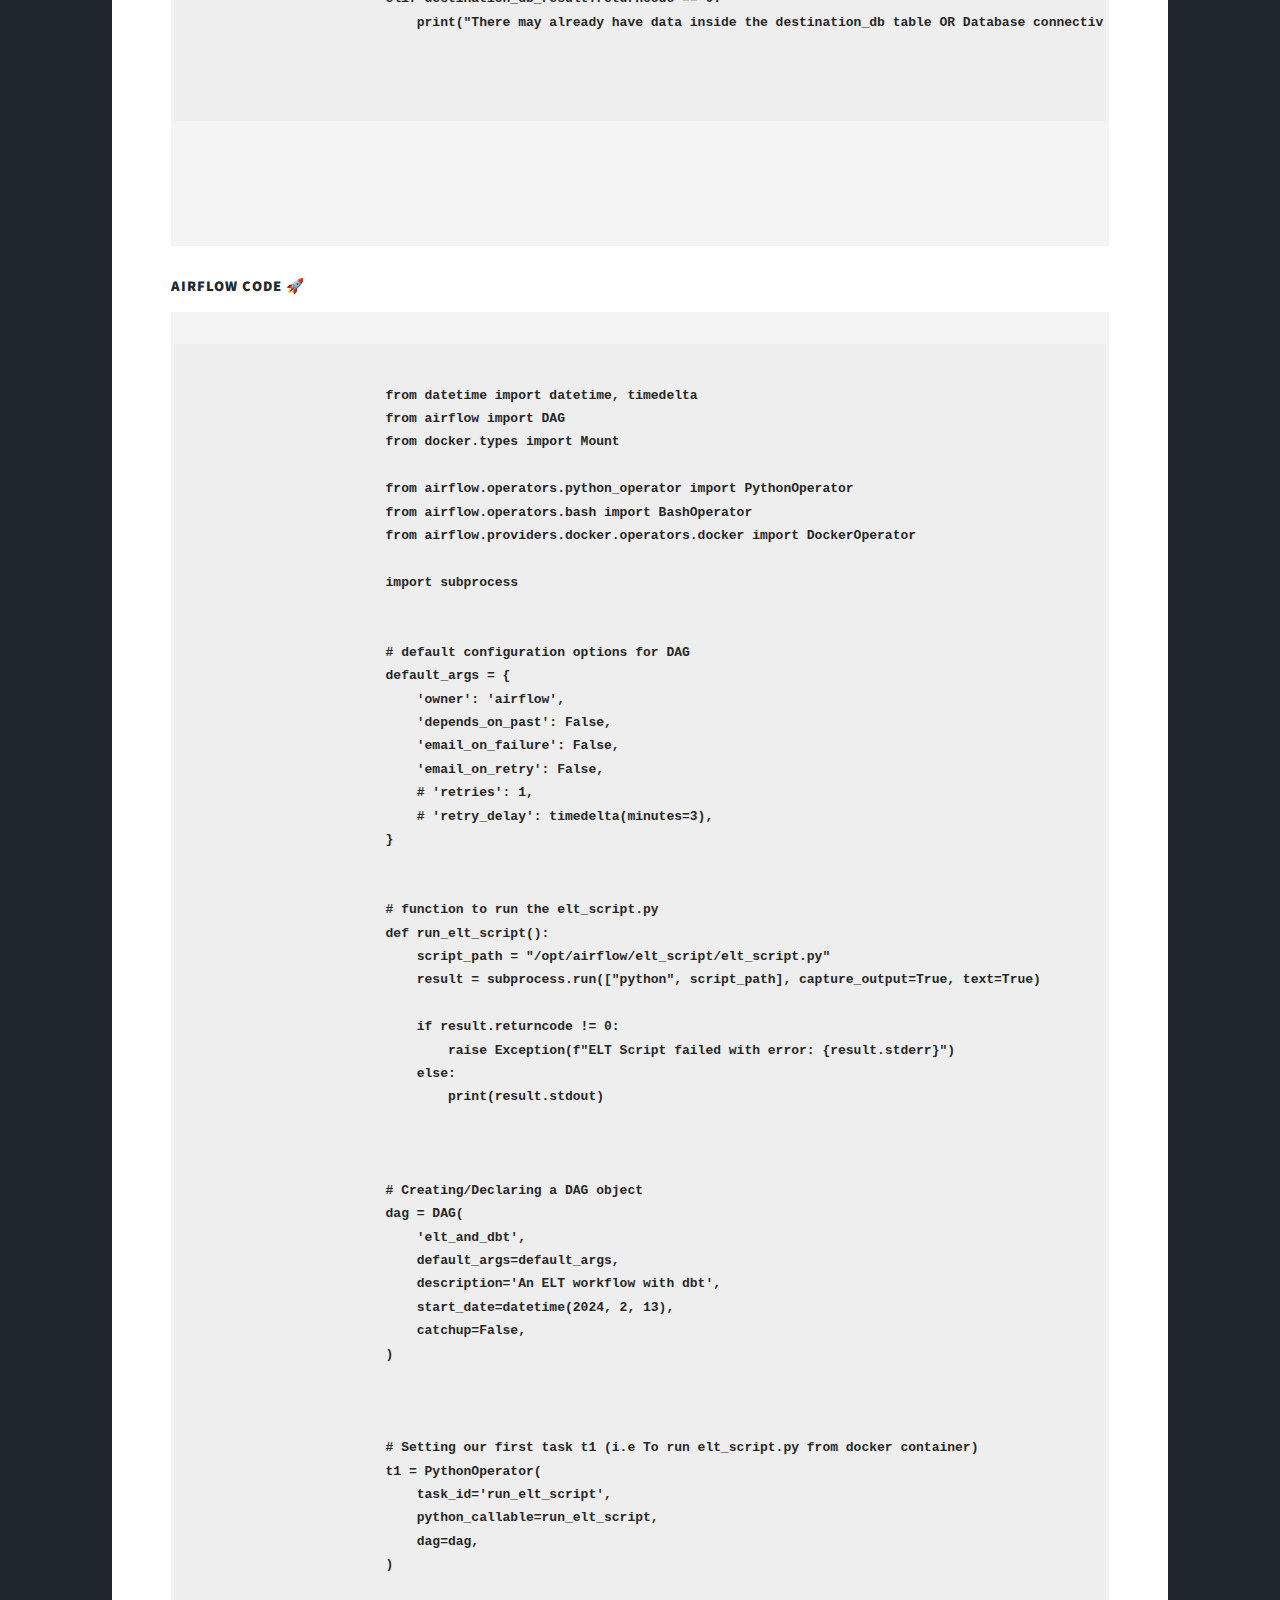
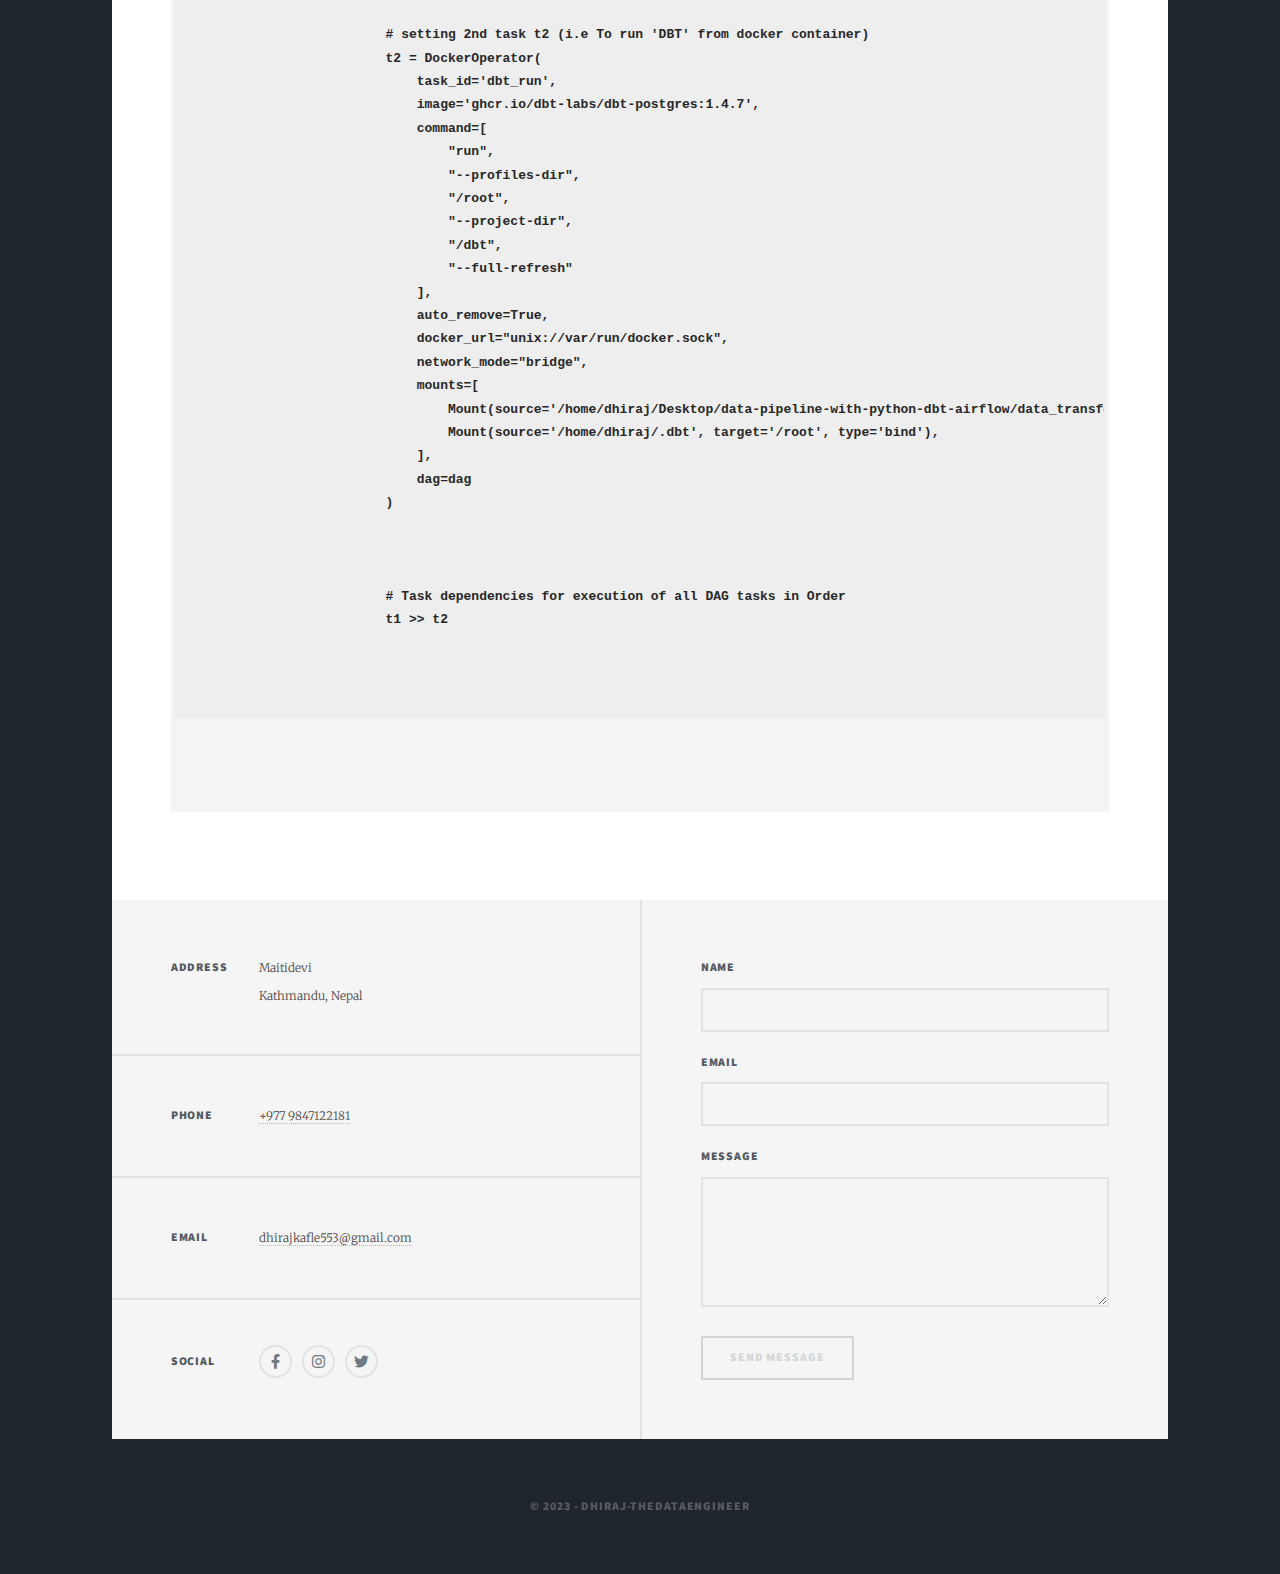
<file: view/projects/elt_data_pipeline.html>
<!DOCTYPE HTML>

<html>

<head>

    <title> DHIRAJ KAFLE </title>

    <meta charset="utf-8" />
    <meta name="viewport" content="width=device-width, initial-scale=1, user-scalable=no" />
    <link rel="stylesheet" href="../../assets/css/main.css" />

    <link rel="icon" href="../../images/avatar.png" type="image/x-icon">
    <link rel="shortcut icon" href="../../images/avatar.png" type="image/x-icon">

    <noscript>
        <link rel="stylesheet" href="../../assets/css/noscript.css" />
    </noscript>


    <style>
        pre {
            background-color: #f4f4f4;
            /* padding: 5px; */
            overflow: auto;

        }

        code {
            font-family: "SFMono-Regular", "Menlo", "Consolas", "PT Mono", "Liberation Mono", Courier, monospace;
            /* font-family: 'Lucida Sans', 'Lucida Sans Regular', 'Lucida Grande', 'Lucida Sans Unicode', Geneva, Verdana, sans-serif; */
            /* font-family: Arial, Helvetica, sans-serif; */
            font-weight: 600;
            font-size: small;
            display: block;
            /* padding: 5px; */
            color: #272727;

        }
    </style>

</head>


<body class="is-preload">

    <!-- Wrapper -->
    <div id="wrapper">

        <!-- Header -->
        <header id="header">
            <a href="../../cv/cv.pdf" class="logo" target="_blank"> View CV </a>
        </header>

        <!-- Nav -->
        <nav id="nav">

            <ul class="links">
                <!-- <li><a href="../../index.html"> Projects </a></li> -->
                <li><a href="../.."> Projects </a></li>

                <li><a href="../skills.html"> Skills </a></li>
                <li><a href="../about.html"> About </a></li>
                <li class="active"><a href="." style="pointer-events: none"> Detail </a></li>
            </ul>

        </nav>


        <!-- Main -->
        <div id="main">

            <!-- Post -->
            <section class="post">

                <p style="text-align: right; padding: 0 0 0rem 0; margin: 0 0 0rem 0;">
                    <a href="https://github.com/47dhiraj/Data-Pipeline-with-Python-Docker-DBT-Airflow"
                        class="icon brands fa fa-github fa-2x" target="_blank"><span class="label">GitHub</span>
                    </a>
                </p>

                <header class="major">

                    <!-- <span class="date">December 20, 2023</span> -->

                    <h1>
                        ELT Data Pipeline <br />
                    </h1>

                    <p>
                        using Python, DBT, <br />
                        Airflow & Docker <br />
                    </p>

                </header>


                <div class="image main"><img src="../../images/projects/features/data_pipeline.png" alt="Detail Image" />
                </div>


                <p style="text-align: center;">

                    Used <b> Python Language </b> to write <b> ELT script </b>.<br />

                    Used <b> Data Build Tool(DBT) </b> to <b> Transform the Data </b>.<br />

                    Used <b>Apache Airflow </b> to <b>streamline</b> & <b>automate</b> complex tasks.<br />

                    Implemented <b> Docker </b> to <b> containerize </b> the application.<br />

                    <b> PostgreSQL </b> to <b> store </b> both <b> raw & transformed data</b>.<br />

                </p>


                <h4>Python ELT script code 🚀 </h4>
                <pre>

                    <code style="line-height: 1.8;">


                        import subprocess
                        import time


                        # Configuration for the source PostgreSQL database
                        source_config = {
                            'dbname': 'source_db',
                            'user': 'postgres',
                            'password': 'secret',
                            'host': 'source_postgres'        
                        }

                        # Configuration for the destination PostgreSQL database
                        destination_config = {
                            'dbname': 'destination_db',
                            'user': 'postgres',
                            'password': 'secret',
                            'host': 'destination_postgres'  
                        }


                        # Command to check if the data already in destination_db or not
                        check_destination_db_tables = [
                            'psql',
                            '-h', destination_config['host'],
                            '-U', destination_config['user'],
                            '-d', destination_config['dbname'], 
                            '-c', "SELECT EXISTS (SELECT 1 FROM public.users LIMIT 1);"     
                        ]

                        # Set the PGPASSWORD environment variable for the source & destination database 
                        source_pwd = dict(PGPASSWORD=source_config['password'])
                        destination_pwd = dict(PGPASSWORD=destination_config['password'])

                        # Execute the command to check if table/data in source_db & destination_db
                        destination_db_result = subprocess.run(check_destination_db_tables, env=destination_pwd, capture_output=True, text=True)


                        if destination_db_result.returncode != 0:

                            print("Destination Database is Empty!! Initiate executing ELT script ...")

                            # Use postgres ibuilt 'pg_dump' command to dump source database data to a .sql file
                            dump_command = [
                                'pg_dump',
                                '-h', source_config['host'],
                                '-U', source_config['user'],
                                '-d', source_config['dbname'],
                                '-f', 'data_dump.sql',
                                '-w'                    # -w flag, do not prompt for password
                            ]

                            # Executing dump_command using subprocess.run()
                            subprocess.run(dump_command, env=source_pwd, check=True)


                            # Use psql to load the dumped SQL file into the destination database
                            load_command = [
                                'psql',
                                '-h', destination_config['host'],
                                '-U', destination_config['user'],
                                '-d', destination_config['dbname'],
                                '-a', '-f', 'data_dump.sql'
                            ]


                            # Execute the load command
                            subprocess.run(load_command, env=destination_pwd, check=True)

                            print("Successfully finished loading data into destination database ...")


                        elif destination_db_result.returncode == 0:
                            print("There may already have data inside the destination_db table OR Database connectivity issue.")

                            
                    </code>


                </pre>




                <h4>Airflow code 🚀 </h4>
                <pre>
                    <code style="line-height: 1.8;">
                        from datetime import datetime, timedelta                            
                        from airflow import DAG                                      
                        from docker.types import Mount                                    

                        from airflow.operators.python_operator import PythonOperator        
                        from airflow.operators.bash import BashOperator                    
                        from airflow.providers.docker.operators.docker import DockerOperator    

                        import subprocess                                        


                        # default configuration options for DAG
                        default_args = {
                            'owner': 'airflow',
                            'depends_on_past': False,                
                            'email_on_failure': False,
                            'email_on_retry': False,
                            # 'retries': 1,                             
                            # 'retry_delay': timedelta(minutes=3),          
                        }


                        # function to run the elt_script.py
                        def run_elt_script():
                            script_path = "/opt/airflow/elt_script/elt_script.py"           
                            result = subprocess.run(["python", script_path], capture_output=True, text=True)

                            if result.returncode != 0:
                                raise Exception(f"ELT Script failed with error: {result.stderr}")
                            else:
                                print(result.stdout)



                        # Creating/Declaring a DAG object
                        dag = DAG(
                            'elt_and_dbt',                            
                            default_args=default_args,              
                            description='An ELT workflow with dbt',  
                            start_date=datetime(2024, 2, 13),       
                            catchup=False,                             
                        )



                        # Setting our first task t1 (i.e To run elt_script.py from docker container)
                        t1 = PythonOperator(                           
                            task_id='run_elt_script',                   
                            python_callable=run_elt_script,            
                            dag=dag,                              
                        )


                        # setting 2nd task t2 (i.e To run 'DBT' from docker container)
                        t2 = DockerOperator(                               
                            task_id='dbt_run',                              
                            image='ghcr.io/dbt-labs/dbt-postgres:1.4.7',    
                            command=[                                 
                                "run",
                                "--profiles-dir",
                                "/root",
                                "--project-dir",
                                "/dbt",
                                "--full-refresh"
                            ],
                            auto_remove=True,                               
                            docker_url="unix://var/run/docker.sock",        
                            network_mode="bridge",
                            mounts=[                                        
                                Mount(source='/home/dhiraj/Desktop/data-pipeline-with-python-dbt-airflow/data_transformations', target='/dbt', type='bind'),
                                Mount(source='/home/dhiraj/.dbt', target='/root', type='bind'),
                            ],
                            dag=dag                                        
                        )



                        # Task dependencies for execution of all DAG tasks in Order
                        t1 >> t2


                    </code>

                </pre>


            </section>

        </div>


        <!-- Footer -->
        <footer id="footer">

            <section class="split contact">

                <section class="alt">
                    <h3 style="color: #53595f;">Address</h3>
                    <p style="color: #4b4847;">Maitidevi<br />
                        Kathmandu, Nepal</p>
                </section>

                <section>
                    <h3 style="color: #53595f;">Phone</h3>
                    <p><a href="#" style="color: #4b4847;"> +977 9847122181 </a></p>
                </section>

                <section>
                    <h3 style="color: #53595f;">Email</h3>
                    <p><a href="#" style="color: #4b4847;">dhirajkafle553@gmail.com</a></p>
                </section>

                <section>
                    <h3 style="color: #53595f;">Social</h3>

                    <ul class="icons alt">
                        <li><a href="#" class="icon brands alt fa-facebook-f"><span class="label">Facebook</span></a>
                        </li>
                        <li><a href="#" class="icon brands alt fa-instagram"><span class="label">Instagram</span></a>
                        </li>
                        <li><a href="#" class="icon brands alt fa-twitter"><span class="label">Twitter</span></a></li>
                    </ul>

                </section>

            </section>


            <section>

                <form method="post" action="#">

                    <div class="fields">
                        <div class="field">
                            <label for="name" style="color: #53595f;">Name</label>
                            <input type="text" name="name" id="name" />
                        </div>
                        <div class="field">
                            <label for="email" style="color: #53595f;">Email</label>
                            <input type="text" name="email" id="email" />
                        </div>
                        <div class="field">
                            <label for="message" style="color: #53595f;">Message</label>
                            <textarea name="message" id="message" rows="3"></textarea>
                        </div>
                    </div>
                    <ul class="actions">
                        <li><input type="submit" value="Send Message" disabled /></li>
                    </ul>

                </form>

            </section>


        </footer>


        <!-- Copyright -->
        <div id="copyright">
            <ul>
                <li>&copy; 2023 - Dhiraj-TheDataEngineer</li>
            </ul>
        </div>

    </div>

    <!-- Scripts -->
    <script src="../../assets/js/jquery.min.js"></script>
    <script src="../../assets/js/jquery.scrollex.min.js"></script>
    <script src="../../assets/js/jquery.scrolly.min.js"></script>
    <script src="../../assets/js/browser.min.js"></script>
    <script src="../../assets/js/breakpoints.min.js"></script>
    <script src="../../assets/js/util.js"></script>

    <script src="../../assets/js/main.js"></script>

</body>

</html>
</file>
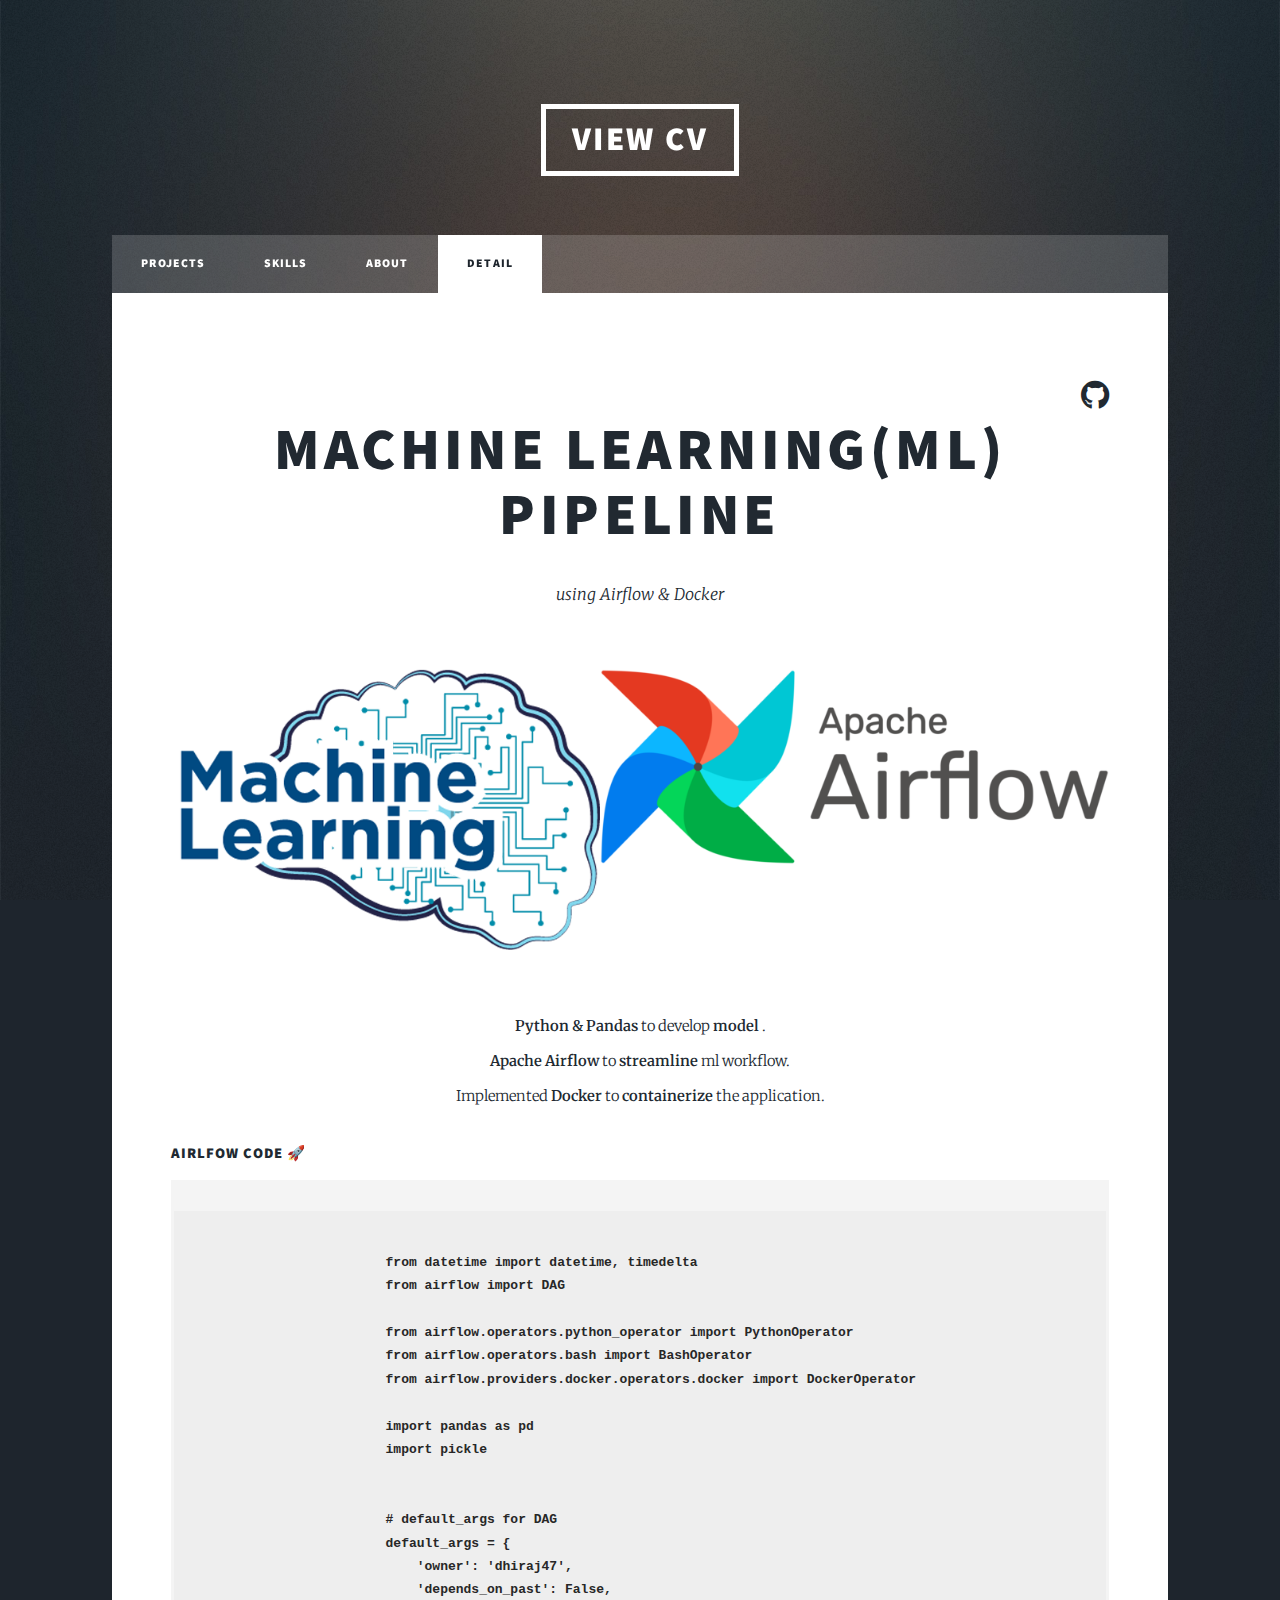
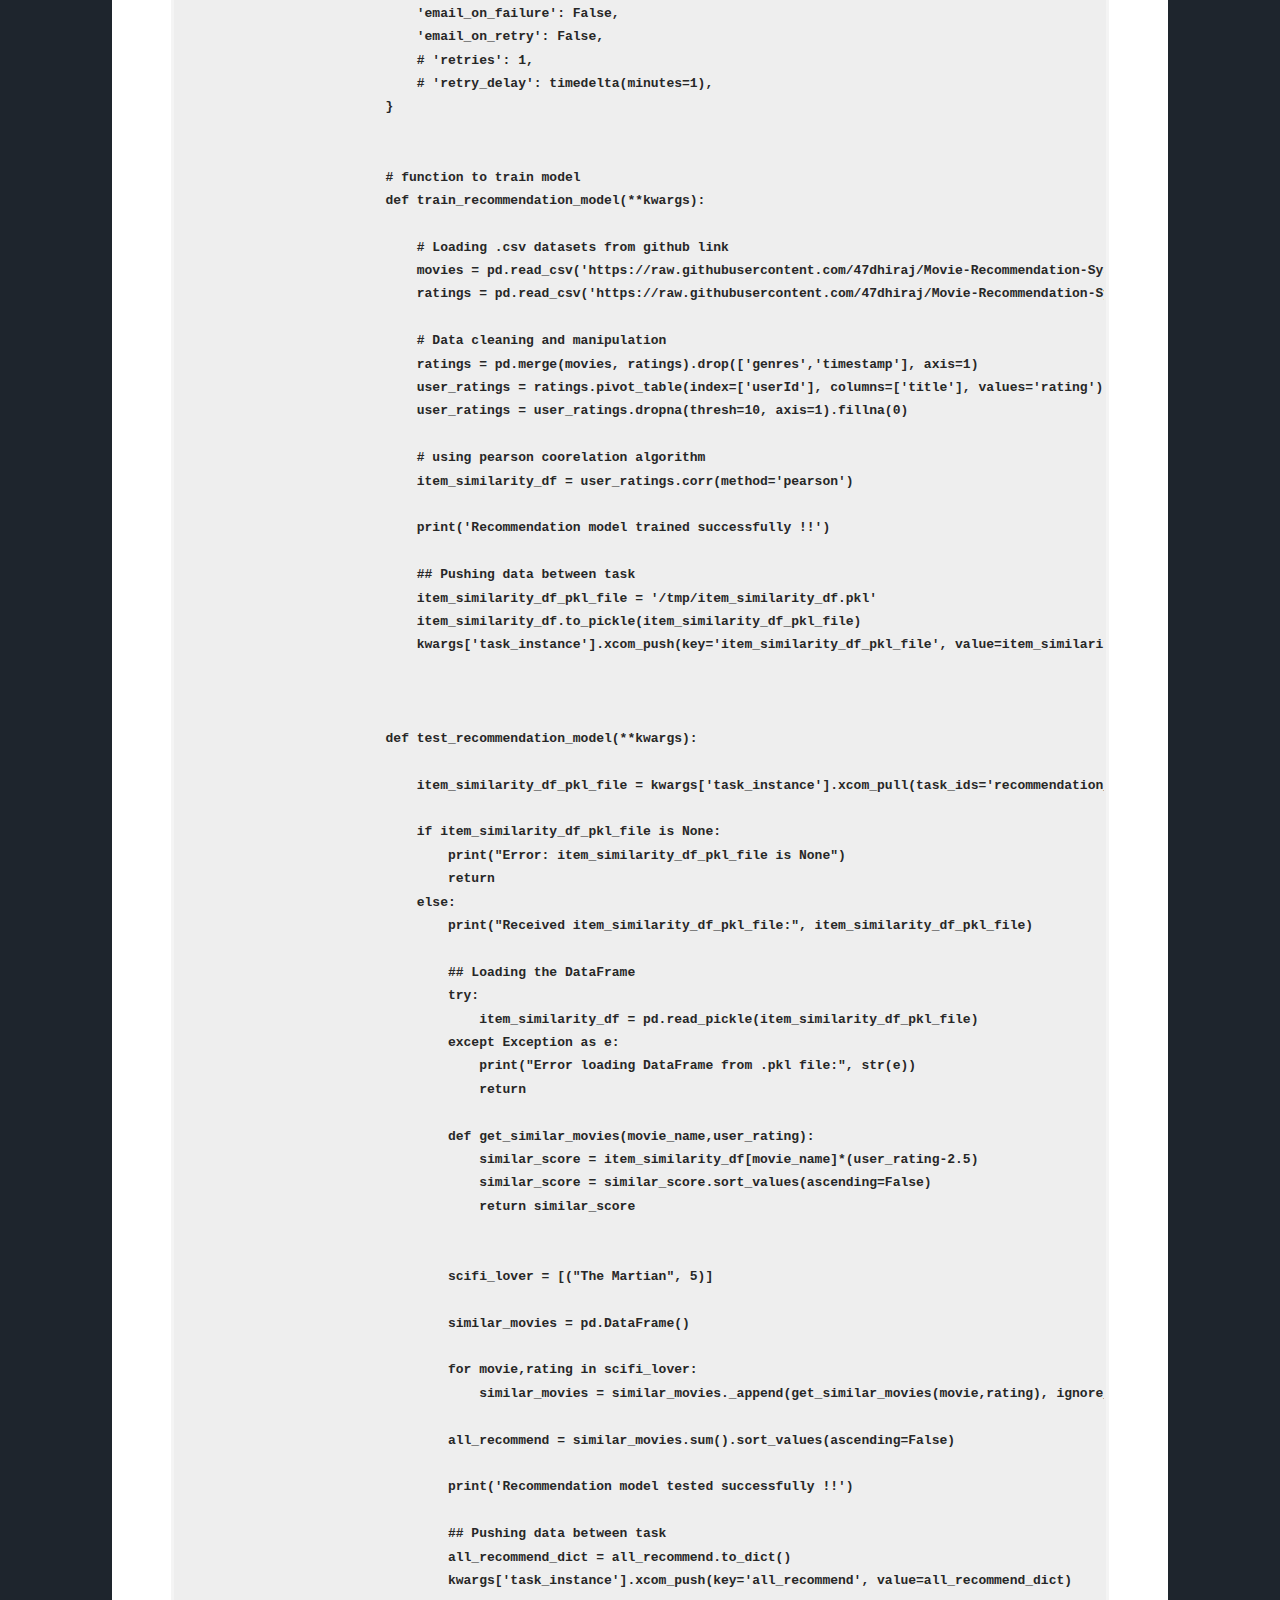
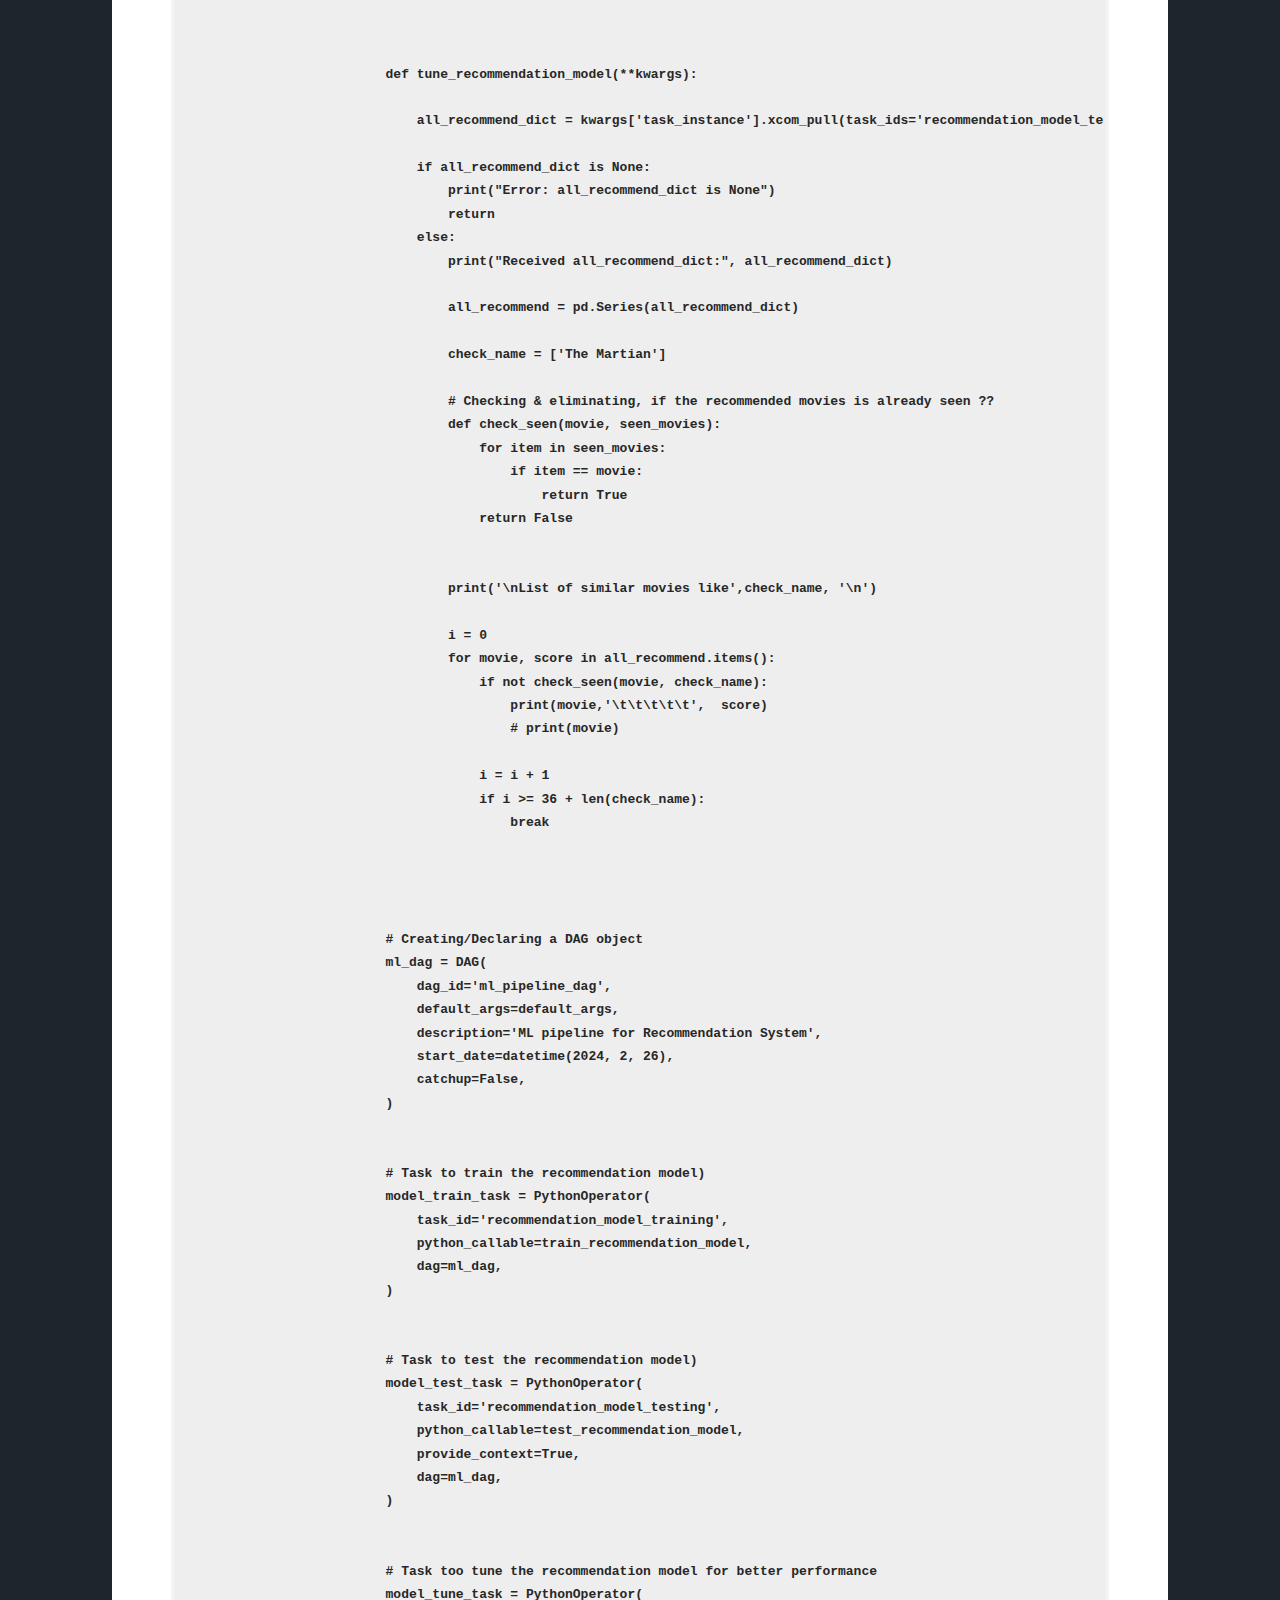
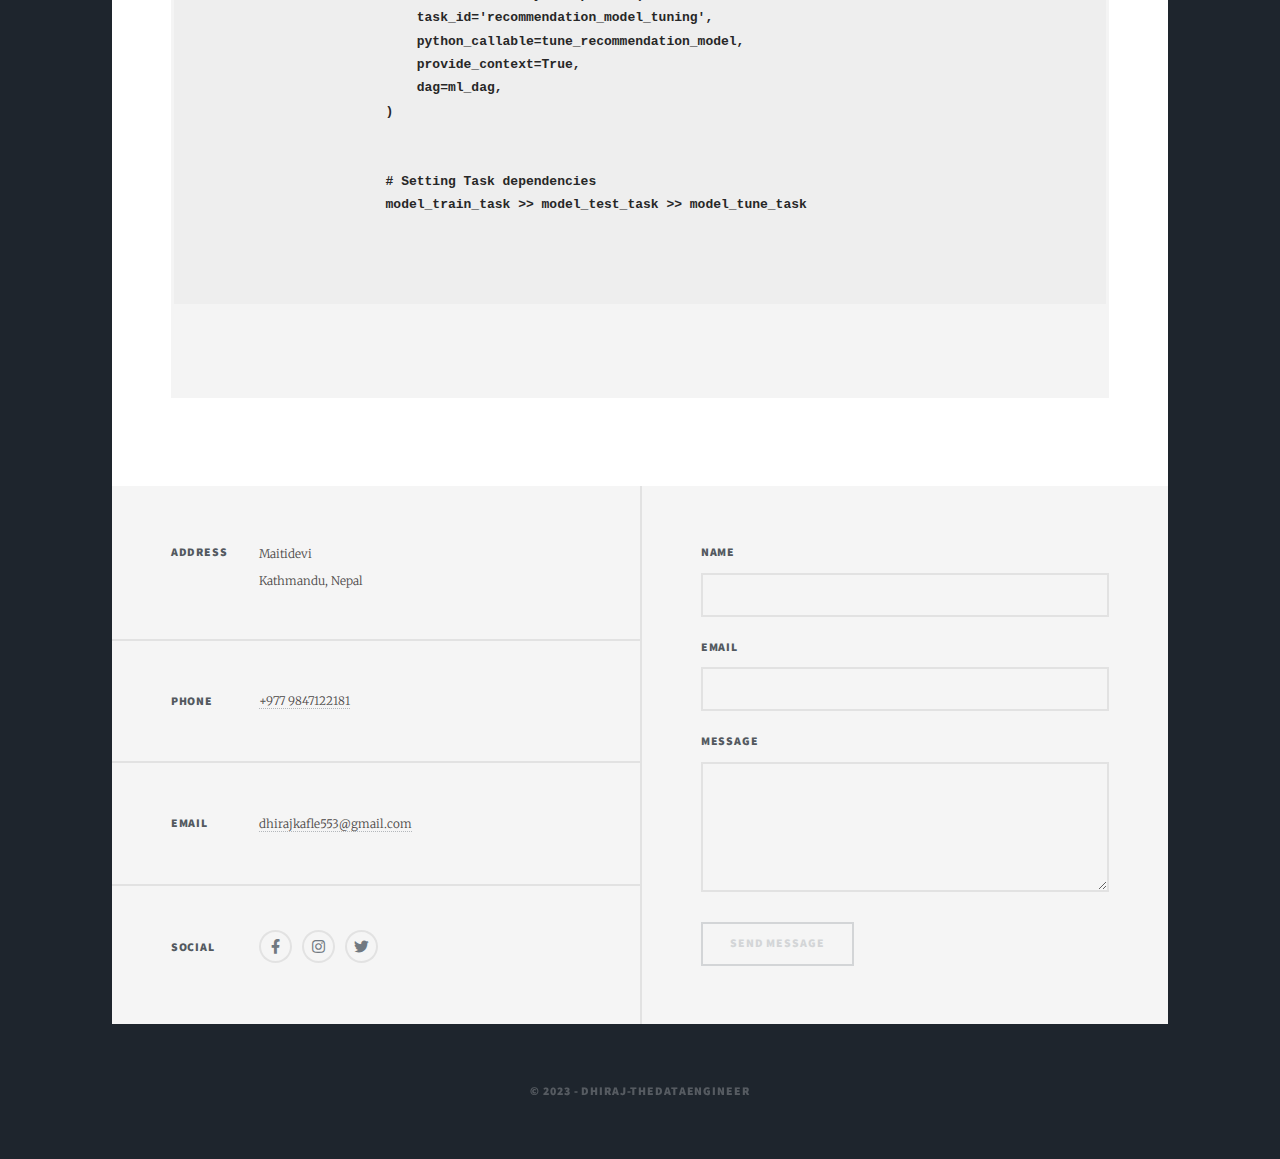
<file: view/projects/ml_pipeline.html>
<!DOCTYPE HTML>

<html>

<head>

    <title> DHIRAJ KAFLE </title>

    <meta charset="utf-8" />
    <meta name="viewport" content="width=device-width, initial-scale=1, user-scalable=no" />
    <link rel="stylesheet" href="../../assets/css/main.css" />

    <link rel="icon" href="../../images/avatar.png" type="image/x-icon">
    <link rel="shortcut icon" href="../../images/avatar.png" type="image/x-icon">

    <noscript>
        <link rel="stylesheet" href="../../assets/css/noscript.css" />
    </noscript>


    <style>
        pre {
            background-color: #f4f4f4;
            /* padding: 5px; */
            overflow: auto;

        }

        code {
            font-family: "SFMono-Regular", "Menlo", "Consolas", "PT Mono", "Liberation Mono", Courier, monospace;
            /* font-family: 'Lucida Sans', 'Lucida Sans Regular', 'Lucida Grande', 'Lucida Sans Unicode', Geneva, Verdana, sans-serif; */
            /* font-family: Arial, Helvetica, sans-serif; */
            font-weight: 600;
            font-size: small;
            display: block;
            /* padding: 5px; */
            color: #272727;

        }
    </style>

</head>


<body class="is-preload">

    <!-- Wrapper -->
    <div id="wrapper">

        <!-- Header -->
        <header id="header">
            <a href="../../cv/cv.pdf" class="logo" target="_blank"> View CV </a>
        </header>

        <!-- Nav -->
        <nav id="nav">

            <ul class="links">
                <!-- <li><a href="../../index.html"> Projects </a></li> -->
                <li><a href="../.."> Projects </a></li>

                <li><a href="../skills.html"> Skills </a></li>
                <li><a href="../about.html"> About </a></li>
                <li class="active"><a href="." style="pointer-events: none"> Detail </a></li>
            </ul>

        </nav>


        <!-- Main -->
        <div id="main">

            <!-- Post -->
            <section class="post">

                <p style="text-align: right; padding: 0 0 0rem 0; margin: 0 0 0rem 0;">
                    <a href="https://github.com/47dhiraj/ML-pipeline-using-Airflow-and-Docker"
                        class="icon brands fa fa-github fa-2x" target="_blank"><span class="label">GitHub</span>
                    </a>
                </p>

                <header class="major">

                    <!-- <span class="date">December 20, 2023</span> -->

                    <h1>
                        Machine Learning(ML) Pipeline <br />
                    </h1>

                    <p>
                        using Airflow & Docker <br />
                    </p>

                </header>


                <div class="image main"><img src="../../images/projects/features/ml_airflow.png" alt="Detail Image" />
                </div>


                <p style="text-align: center;">

                    <b> Python & Pandas </b> to develop <b> model </b>.<br />

                    <b> Apache Airflow </b> to <b> streamline </b> ml workflow.<br />

                    Implemented <b> Docker </b> to <b> containerize </b> the application.<br />

                </p>


                <h4>Airlfow code 🚀 </h4>
                <pre>
                    <code style="line-height: 1.8;">
                        from datetime import datetime, timedelta
                        from airflow import DAG

                        from airflow.operators.python_operator import PythonOperator
                        from airflow.operators.bash import BashOperator
                        from airflow.providers.docker.operators.docker import DockerOperator

                        import pandas as pd
                        import pickle


                        # default_args for DAG
                        default_args = {
                            'owner': 'dhiraj47',
                            'depends_on_past': False,                  
                            'email_on_failure': False,
                            'email_on_retry': False,
                            # 'retries': 1,                            
                            # 'retry_delay': timedelta(minutes=1),              
                        }


                        # function to train model
                        def train_recommendation_model(**kwargs):
                            
                            # Loading .csv datasets from github link
                            movies = pd.read_csv('https://raw.githubusercontent.com/47dhiraj/Movie-Recommendation-System-Django-and-ML/main/dataset/movies.csv')
                            ratings = pd.read_csv('https://raw.githubusercontent.com/47dhiraj/Movie-Recommendation-System-Django-and-ML/main/dataset/ratings.csv')

                            # Data cleaning and manipulation
                            ratings = pd.merge(movies, ratings).drop(['genres','timestamp'], axis=1) 
                            user_ratings = ratings.pivot_table(index=['userId'], columns=['title'], values='rating')
                            user_ratings = user_ratings.dropna(thresh=10, axis=1).fillna(0)

                            # using pearson coorelation algorithm
                            item_similarity_df = user_ratings.corr(method='pearson')

                            print('Recommendation model trained successfully !!')

                            ## Pushing data between task
                            item_similarity_df_pkl_file = '/tmp/item_similarity_df.pkl'
                            item_similarity_df.to_pickle(item_similarity_df_pkl_file)
                            kwargs['task_instance'].xcom_push(key='item_similarity_df_pkl_file', value=item_similarity_df_pkl_file)



                        def test_recommendation_model(**kwargs):

                            item_similarity_df_pkl_file = kwargs['task_instance'].xcom_pull(task_ids='recommendation_model_training', key='item_similarity_df_pkl_file')

                            if item_similarity_df_pkl_file is None:
                                print("Error: item_similarity_df_pkl_file is None")
                                return
                            else:
                                print("Received item_similarity_df_pkl_file:", item_similarity_df_pkl_file)

                                ## Loading the DataFrame 
                                try:
                                    item_similarity_df = pd.read_pickle(item_similarity_df_pkl_file)
                                except Exception as e:
                                    print("Error loading DataFrame from .pkl file:", str(e))
                                    return

                                def get_similar_movies(movie_name,user_rating):
                                    similar_score = item_similarity_df[movie_name]*(user_rating-2.5)
                                    similar_score = similar_score.sort_values(ascending=False)
                                    return similar_score


                                scifi_lover = [("The Martian", 5)]

                                similar_movies = pd.DataFrame()

                                for movie,rating in scifi_lover:
                                    similar_movies = similar_movies._append(get_similar_movies(movie,rating), ignore_index=True)

                                all_recommend = similar_movies.sum().sort_values(ascending=False)

                                print('Recommendation model tested successfully !!')

                                ## Pushing data between task
                                all_recommend_dict = all_recommend.to_dict()
                                kwargs['task_instance'].xcom_push(key='all_recommend', value=all_recommend_dict)



                        def tune_recommendation_model(**kwargs):

                            all_recommend_dict = kwargs['task_instance'].xcom_pull(task_ids='recommendation_model_testing', key='all_recommend')

                            if all_recommend_dict is None:
                                print("Error: all_recommend_dict is None")
                                return
                            else:
                                print("Received all_recommend_dict:", all_recommend_dict)

                                all_recommend = pd.Series(all_recommend_dict)

                                check_name = ['The Martian']

                                # Checking & eliminating, if the recommended movies is already seen ??
                                def check_seen(movie, seen_movies):
                                    for item in seen_movies:
                                        if item == movie:
                                            return True
                                    return False
                                

                                print('\nList of similar movies like',check_name, '\n')

                                i = 0
                                for movie, score in all_recommend.items():
                                    if not check_seen(movie, check_name):
                                        print(movie,'\t\t\t\t\t',  score)
                                        # print(movie)

                                    i = i + 1
                                    if i >= 36 + len(check_name):
                                        break




                        # Creating/Declaring a DAG object
                        ml_dag = DAG(
                            dag_id='ml_pipeline_dag',                         
                            default_args=default_args,        
                            description='ML pipeline for Recommendation System',
                            start_date=datetime(2024, 2, 26),
                            catchup=False,
                        )


                        # Task to train the recommendation model)
                        model_train_task = PythonOperator(
                            task_id='recommendation_model_training',     
                            python_callable=train_recommendation_model,         
                            dag=ml_dag,
                        )


                        # Task to test the recommendation model)
                        model_test_task = PythonOperator(
                            task_id='recommendation_model_testing',     
                            python_callable=test_recommendation_model,
                            provide_context=True,     
                            dag=ml_dag,
                        )


                        # Task too tune the recommendation model for better performance
                        model_tune_task = PythonOperator(
                            task_id='recommendation_model_tuning',     
                            python_callable=tune_recommendation_model,
                            provide_context=True,     
                            dag=ml_dag,
                        )


                        # Setting Task dependencies
                        model_train_task >> model_test_task >> model_tune_task

                            
                    </code>

                </pre>


            </section>

        </div>


        <!-- Footer -->
        <footer id="footer">

            <section class="split contact">

                <section class="alt">
                    <h3 style="color: #53595f;">Address</h3>
                    <p style="color: #4b4847;">Maitidevi<br />
                        Kathmandu, Nepal</p>
                </section>

                <section>
                    <h3 style="color: #53595f;">Phone</h3>
                    <p><a href="#" style="color: #4b4847;"> +977 9847122181 </a></p>
                </section>

                <section>
                    <h3 style="color: #53595f;">Email</h3>
                    <p><a href="#" style="color: #4b4847;">dhirajkafle553@gmail.com</a></p>
                </section>

                <section>
                    <h3 style="color: #53595f;">Social</h3>

                    <ul class="icons alt">
                        <li><a href="#" class="icon brands alt fa-facebook-f"><span class="label">Facebook</span></a>
                        </li>
                        <li><a href="#" class="icon brands alt fa-instagram"><span class="label">Instagram</span></a>
                        </li>
                        <li><a href="#" class="icon brands alt fa-twitter"><span class="label">Twitter</span></a></li>
                    </ul>

                </section>

            </section>


            <section>

                <form method="post" action="#">

                    <div class="fields">
                        <div class="field">
                            <label for="name" style="color: #53595f;">Name</label>
                            <input type="text" name="name" id="name" />
                        </div>
                        <div class="field">
                            <label for="email" style="color: #53595f;">Email</label>
                            <input type="text" name="email" id="email" />
                        </div>
                        <div class="field">
                            <label for="message" style="color: #53595f;">Message</label>
                            <textarea name="message" id="message" rows="3"></textarea>
                        </div>
                    </div>
                    <ul class="actions">
                        <li><input type="submit" value="Send Message" disabled /></li>
                    </ul>

                </form>

            </section>


        </footer>


        <!-- Copyright -->
        <div id="copyright">
            <ul>
                <li>&copy; 2023 - Dhiraj-TheDataEngineer</li>
            </ul>
        </div>

    </div>

    <!-- Scripts -->
    <script src="../../assets/js/jquery.min.js"></script>
    <script src="../../assets/js/jquery.scrollex.min.js"></script>
    <script src="../../assets/js/jquery.scrolly.min.js"></script>
    <script src="../../assets/js/browser.min.js"></script>
    <script src="../../assets/js/breakpoints.min.js"></script>
    <script src="../../assets/js/util.js"></script>

    <script src="../../assets/js/main.js"></script>

</body>

</html>
</file>
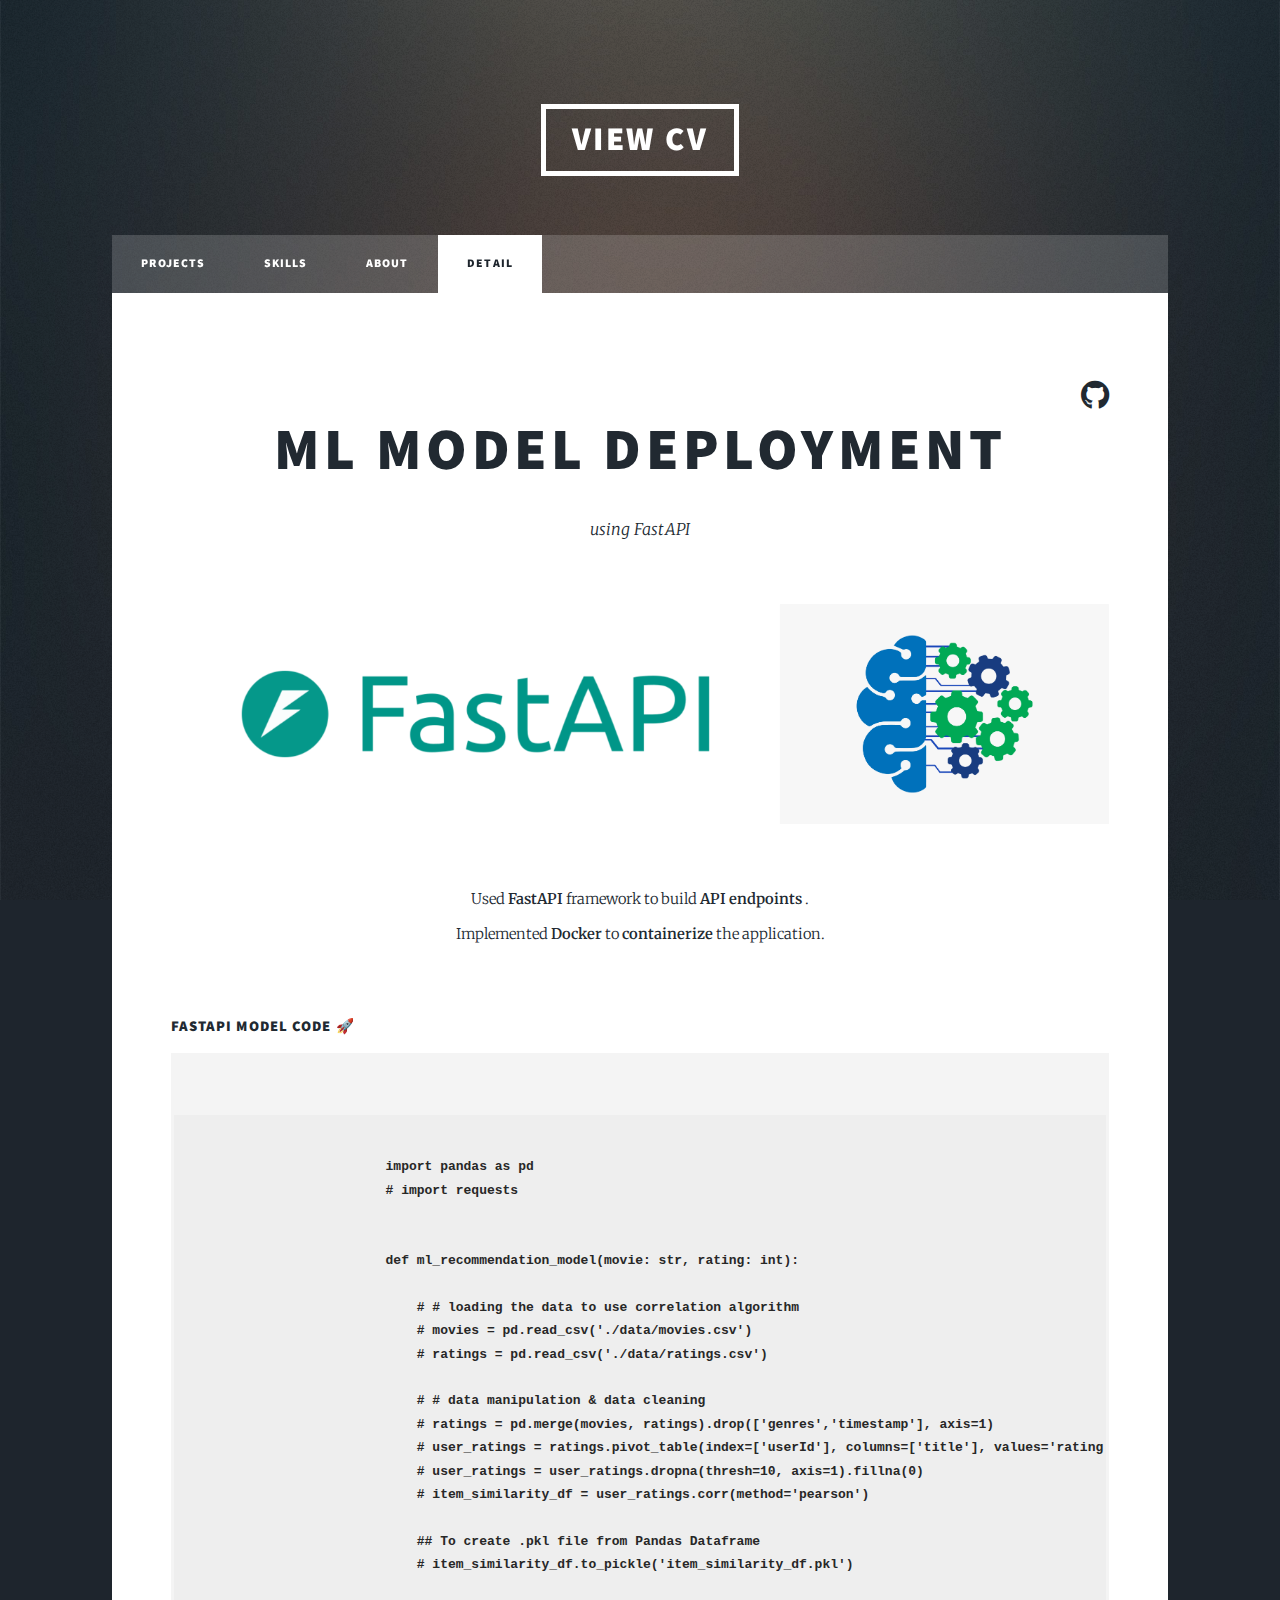
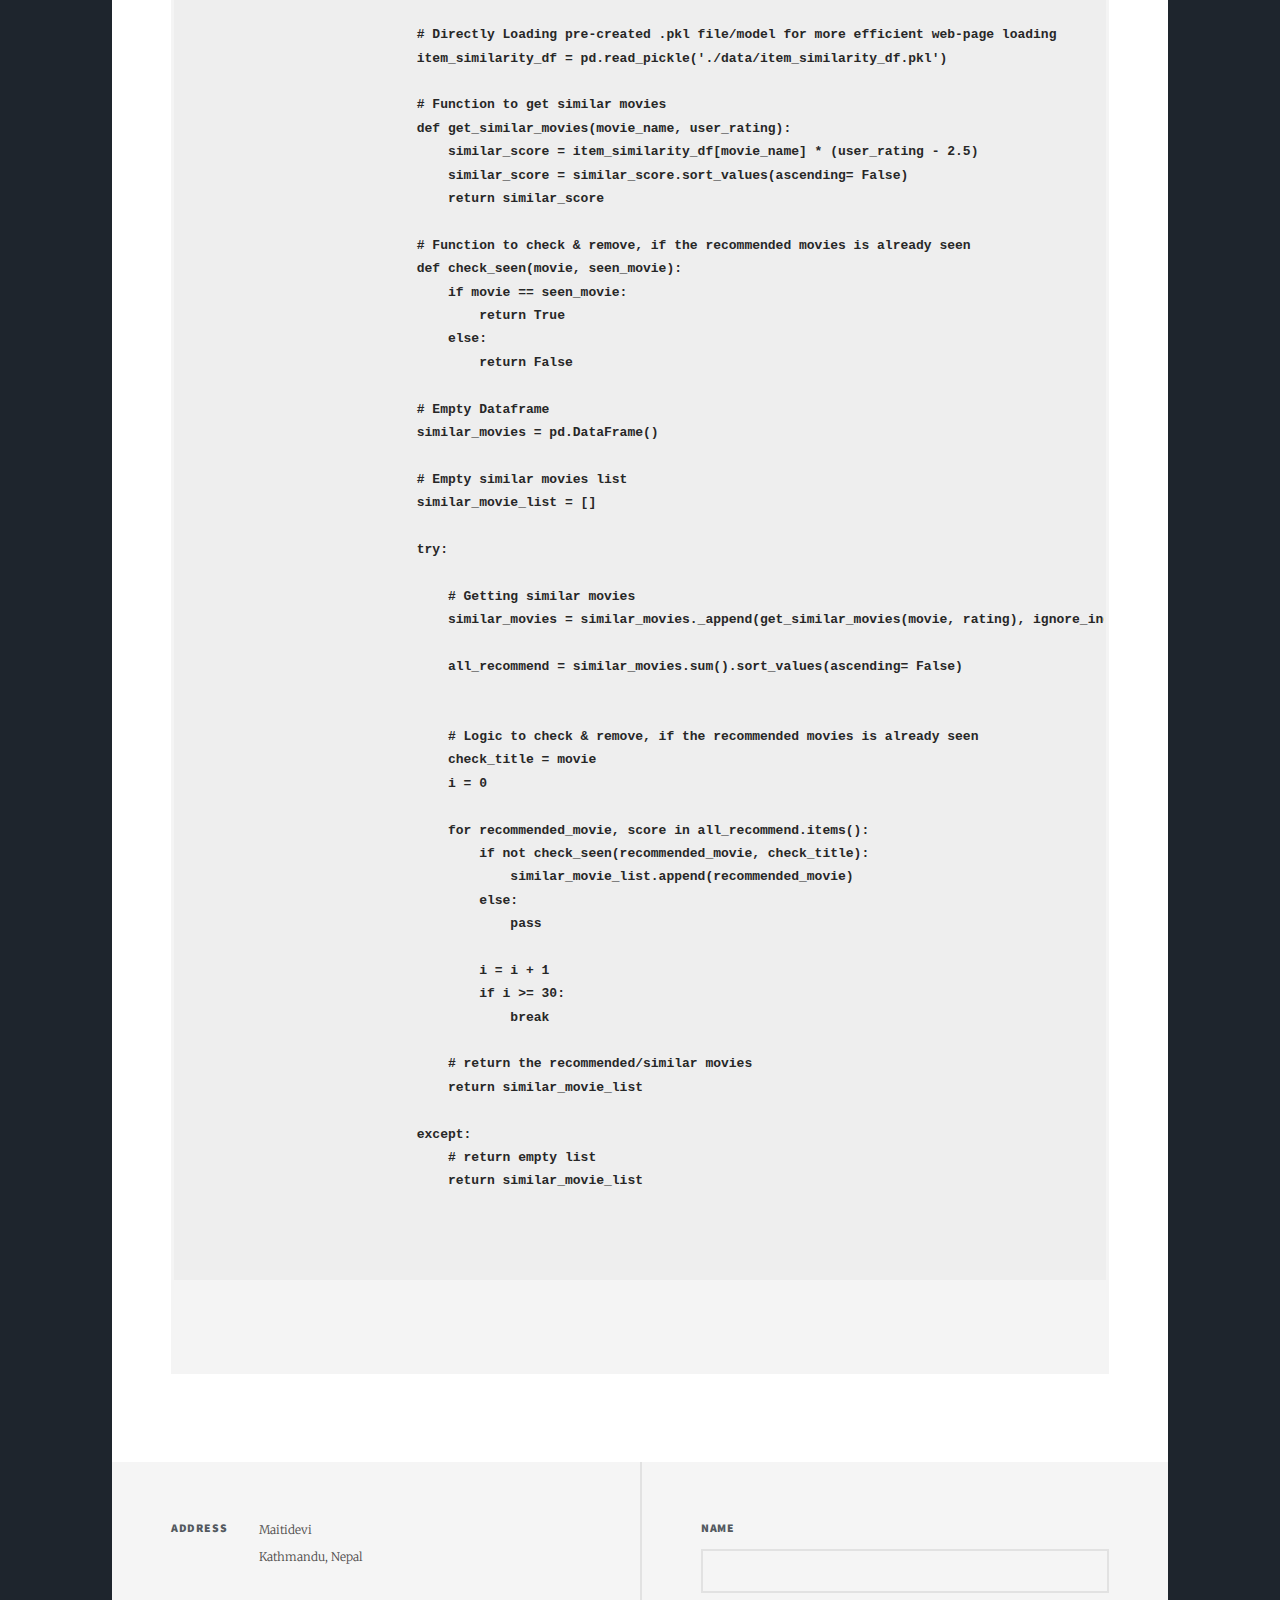
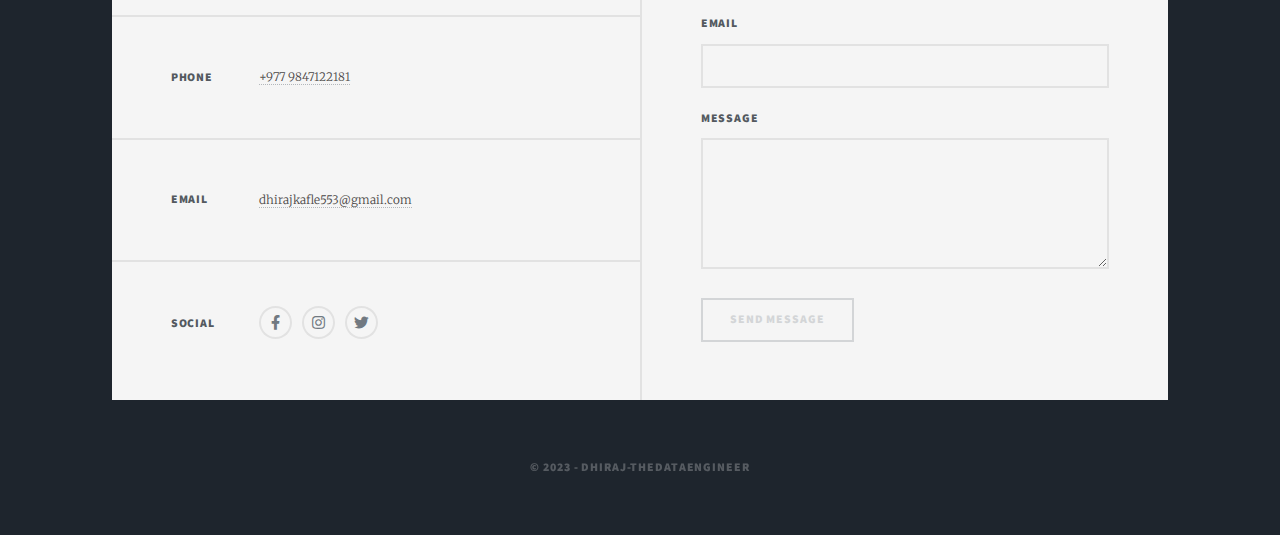
<file: view/projects/model_deployment_with_fastapi.html>
<!DOCTYPE HTML>

<html>

<head>

    <title> DHIRAJ KAFLE </title>

    <meta charset="utf-8" />
    <meta name="viewport" content="width=device-width, initial-scale=1, user-scalable=no" />
    <link rel="stylesheet" href="../../assets/css/main.css" />

    <link rel="icon" href="../../images/avatar.png" type="image/x-icon">
    <link rel="shortcut icon" href="../../images/avatar.png" type="image/x-icon">

    <noscript>
        <link rel="stylesheet" href="../../assets/css/noscript.css" />
    </noscript>


    <style>
        pre {
            background-color: #f4f4f4;
            /* padding: 5px; */
            overflow: auto;

        }

        code {
            font-family: "SFMono-Regular", "Menlo", "Consolas", "PT Mono", "Liberation Mono", Courier, monospace;
            /* font-family: 'Lucida Sans', 'Lucida Sans Regular', 'Lucida Grande', 'Lucida Sans Unicode', Geneva, Verdana, sans-serif; */
            /* font-family: Arial, Helvetica, sans-serif; */
            font-weight: 600;
            font-size: small;
            display: block;
            /* padding: 5px; */
            color: #272727;

        }
    </style>

</head>


<body class="is-preload">

    <!-- Wrapper -->
    <div id="wrapper">

        <!-- Header -->
        <header id="header">
            <a href="../../cv/cv.pdf" class="logo" target="_blank"> View CV </a>
        </header>

        <!-- Nav -->
        <nav id="nav">

            <ul class="links">
                <!-- <li><a href="../../index.html"> Projects </a></li> -->
                <li><a href="../.."> Projects </a></li>

                <li><a href="../skills.html"> Skills </a></li>
                <li><a href="../about.html"> About </a></li>
                <li class="active"><a href="." style="pointer-events: none"> Detail </a></li>
            </ul>

        </nav>


        <!-- Main -->
        <div id="main">

            <!-- Post -->
            <section class="post">

                <p style="text-align: right; padding: 0 0 0rem 0; margin: 0 0 0rem 0;">
                    <a href="https://github.com/47dhiraj/ML_FastAPI_Deployment"
                        class="icon brands fa fa-github fa-2x" target="_blank"><span class="label">GitHub</span>
                    </a>
                </p>

                <header class="major">

                    <!-- <span class="date">December 20, 2023</span> -->

                    <h1>
                        ML model Deployment <br />
                    </h1>

                    <p>
                        using FastAPI <br />
                    </p>

                </header>


                <div class="image main"><img src="../../images/projects/features/fastapi_ml.png" alt="Detail Image" />
                </div>


                <p style="text-align: center;">

                    Used <b> FastAPI </b> framework to build <b> API endpoints </b>.<br />

                    Implemented <b> Docker </b> to <b> containerize </b> the application.<br /><br />
                </p>


                <h4>FastAPI model code 🚀 </h4>
                <pre>

                    <code style="line-height: 1.8;">
                        import pandas as pd
                        # import requests


                        def ml_recommendation_model(movie: str, rating: int):

                            # # loading the data to use correlation algorithm
                            # movies = pd.read_csv('./data/movies.csv')
                            # ratings = pd.read_csv('./data/ratings.csv')

                            # # data manipulation & data cleaning
                            # ratings = pd.merge(movies, ratings).drop(['genres','timestamp'], axis=1)
                            # user_ratings = ratings.pivot_table(index=['userId'], columns=['title'], values='rating')
                            # user_ratings = user_ratings.dropna(thresh=10, axis=1).fillna(0)
                            # item_similarity_df = user_ratings.corr(method='pearson')

                            ## To create .pkl file from Pandas Dataframe
                            # item_similarity_df.to_pickle('item_similarity_df.pkl')


                            # Directly Loading pre-created .pkl file/model for more efficient web-page loading
                            item_similarity_df = pd.read_pickle('./data/item_similarity_df.pkl')

                            # Function to get similar movies
                            def get_similar_movies(movie_name, user_rating):
                                similar_score = item_similarity_df[movie_name] * (user_rating - 2.5)
                                similar_score = similar_score.sort_values(ascending= False)
                                return similar_score

                            # Function to check & remove, if the recommended movies is already seen
                            def check_seen(movie, seen_movie):
                                if movie == seen_movie:
                                    return True
                                else:
                                    return False

                            # Empty Dataframe
                            similar_movies = pd.DataFrame() 
                            
                            # Empty similar movies list
                            similar_movie_list = []

                            try:
                                
                                # Getting similar movies
                                similar_movies = similar_movies._append(get_similar_movies(movie, rating), ignore_index= True)

                                all_recommend = similar_movies.sum().sort_values(ascending= False)


                                # Logic to check & remove, if the recommended movies is already seen
                                check_title = movie
                                i = 0

                                for recommended_movie, score in all_recommend.items():
                                    if not check_seen(recommended_movie, check_title):
                                        similar_movie_list.append(recommended_movie)
                                    else:
                                        pass

                                    i = i + 1
                                    if i >= 30:
                                        break

                                # return the recommended/similar movies
                                return similar_movie_list

                            except:
                                # return empty list
                                return similar_movie_list


                    </code>

                </pre>


            </section>

        </div>


        <!-- Footer -->
        <footer id="footer">

            <section class="split contact">

                <section class="alt">
                    <h3 style="color: #53595f;">Address</h3>
                    <p style="color: #4b4847;">Maitidevi<br />
                        Kathmandu, Nepal</p>
                </section>

                <section>
                    <h3 style="color: #53595f;">Phone</h3>
                    <p><a href="#" style="color: #4b4847;"> +977 9847122181 </a></p>
                </section>

                <section>
                    <h3 style="color: #53595f;">Email</h3>
                    <p><a href="#" style="color: #4b4847;">dhirajkafle553@gmail.com</a></p>
                </section>

                <section>
                    <h3 style="color: #53595f;">Social</h3>

                    <ul class="icons alt">
                        <li><a href="#" class="icon brands alt fa-facebook-f"><span class="label">Facebook</span></a>
                        </li>
                        <li><a href="#" class="icon brands alt fa-instagram"><span class="label">Instagram</span></a>
                        </li>
                        <li><a href="#" class="icon brands alt fa-twitter"><span class="label">Twitter</span></a></li>
                    </ul>

                </section>

            </section>


            <section>

                <form method="post" action="#">

                    <div class="fields">
                        <div class="field">
                            <label for="name" style="color: #53595f;">Name</label>
                            <input type="text" name="name" id="name" />
                        </div>
                        <div class="field">
                            <label for="email" style="color: #53595f;">Email</label>
                            <input type="text" name="email" id="email" />
                        </div>
                        <div class="field">
                            <label for="message" style="color: #53595f;">Message</label>
                            <textarea name="message" id="message" rows="3"></textarea>
                        </div>
                    </div>
                    <ul class="actions">
                        <li><input type="submit" value="Send Message" disabled /></li>
                    </ul>

                </form>

            </section>


        </footer>


        <!-- Copyright -->
        <div id="copyright">
            <ul>
                <li>&copy; 2023 - Dhiraj-TheDataEngineer</li>
            </ul>
        </div>

    </div>

    <!-- Scripts -->
    <script src="../../assets/js/jquery.min.js"></script>
    <script src="../../assets/js/jquery.scrollex.min.js"></script>
    <script src="../../assets/js/jquery.scrolly.min.js"></script>
    <script src="../../assets/js/browser.min.js"></script>
    <script src="../../assets/js/breakpoints.min.js"></script>
    <script src="../../assets/js/util.js"></script>

    <script src="../../assets/js/main.js"></script>

</body>

</html>
</file>
<file: assets/css/about.css>
.about-container {

    margin-top: 25px;
    padding-left: 2.5rem;
    padding-right: 2.5rem;
    background-color: #f5f1f1;

}
</file>
<file: assets/css/skills.css>
.skill-container {

    margin: 60px 0px 0px 0px;
    display: grid;
    grid-template-columns: 1fr 1fr 1fr;  
    grid-gap: 18px;
}

.tools-container {

    margin-top: 50px;
    display: grid;
    grid-template-columns: 1fr 1fr 1fr 1fr 1fr 1fr;  
    grid-gap: 20px;
}

.skill-item {
    width: 5rem;
    height: 5rem;
    /* transition: width 0.3s, height 0.4s; */
    transition: transform .25s;
    margin: 0 auto;
}


.skill-item:hover {
    transform: scale(1.6);
}



@media (min-width: 280px) and (max-width: 479.98px) {

    .skill-container {

        margin-top: 48px;
        display: grid;
        grid-template-columns: 1fr 1fr 1fr;  
    }

    .tools-container {

        margin-top: 50px;
        display: grid;
        grid-template-columns: 1fr 1fr 1fr;  
    }

    
    .skill-item {
        width: 2rem;
        height: 3rem;
    }

    .skill-item:hover {
        transform: scale(1.6);
    }

}
</file>
<file: assets/css/main.css>
@import url(fontawesome-all.min.css);
@import url("https://fonts.googleapis.com/css?family=Merriweather:300,700,300italic,700italic|Source+Sans+Pro:900");

/*
	Massively by HTML5 UP
	html5up.net | @ajlkn
	Free for personal and commercial use under the CCA 3.0 license (html5up.net/license)
*/

html, body, div, span, applet, object,
iframe, h1, h2, h3, h4, h5, h6, p, blockquote,
pre, a, abbr, acronym, address, big, cite,
code, del, dfn, em, img, ins, kbd, q, s, samp,
small, strike, strong, sub, sup, tt, var, b,
u, i, center, dl, dt, dd, ol, ul, li, fieldset,
form, label, legend, table, caption, tbody,
tfoot, thead, tr, th, td, article, aside,
canvas, details, embed, figure, figcaption,
footer, header, hgroup, menu, nav, output, ruby,
section, summary, time, mark, audio, video {
	margin: 0;
	padding: 0;
	border: 0;
	font-size: 100%;
	font: inherit;
	vertical-align: baseline;}

article, aside, details, figcaption, figure,
footer, header, hgroup, menu, nav, section {
	display: block;}

body {
	line-height: 1;
}

ol, ul {
	list-style: none;
}

blockquote, q {
	quotes: none;
}

	blockquote:before, blockquote:after, q:before, q:after {
		content: '';
		content: none;
	}

table {
	border-collapse: collapse;
	border-spacing: 0;
}

body {
	-webkit-text-size-adjust: none;
}

mark {
	background-color: transparent;
	color: inherit;
}

input::-moz-focus-inner {
	border: 0;
	padding: 0;
}

input, select, textarea {
	-moz-appearance: none;
	-webkit-appearance: none;
	-ms-appearance: none;
	appearance: none;
}

/* Basic */

	@-ms-viewport {
		width: device-width;
	}

	body {
		-ms-overflow-style: scrollbar;
	}

	@media screen and (max-width: 480px) {

		html, body {
			min-width: 320px;
		}

	}

	html {
		box-sizing: border-box;
	}

	*, *:before, *:after {
		box-sizing: inherit;
	}

	body {
		background-color: #1e252d;
	}

		body.is-preload *, body.is-preload *:before, body.is-preload *:after {
			-moz-animation: none !important;
			-webkit-animation: none !important;
			-ms-animation: none !important;
			animation: none !important;
			-moz-transition: none !important;
			-webkit-transition: none !important;
			-ms-transition: none !important;
			transition: none !important;
		}

/* Type */

	html {
		font-size: 16pt;
	}

		@media screen and (max-width: 1680px) {

			html {
				font-size: 12pt;
			}

		}

		@media screen and (max-width: 1280px) {

			html {
				font-size: 11pt;
			}

		}

		@media screen and (max-width: 360px) {

			html {
				font-size: 10pt;
			}

		}

	body {
		color: #212931;
	}

	body, input, select, textarea {
		font-family: "Merriweather", Georgia, serif;
		font-weight: 300;
		font-size: 1rem;
		line-height: 2.375;
	}

	a {
		-moz-transition: color 0.2s ease-in-out, background-color 0.2s ease-in-out, border-color 0.2s ease-in-out, box-shadow 0.2s ease-in-out;
		-webkit-transition: color 0.2s ease-in-out, background-color 0.2s ease-in-out, border-color 0.2s ease-in-out, box-shadow 0.2s ease-in-out;
		-ms-transition: color 0.2s ease-in-out, background-color 0.2s ease-in-out, border-color 0.2s ease-in-out, box-shadow 0.2s ease-in-out;
		transition: color 0.2s ease-in-out, background-color 0.2s ease-in-out, border-color 0.2s ease-in-out, box-shadow 0.2s ease-in-out;
		border-bottom: dotted 1px;
		text-decoration: none;
	}

		a:hover {
			border-bottom-color: transparent;
		}

	strong, b {
		font-weight: 600;
	}

	em, i {
		font-style: italic;
	}

	p {
		text-align: justify;
		margin: 0 0 2rem 0;
	}

	h1, h2, h3, h4, h5, h6 {
		font-family: "Source Sans Pro", Helvetica, sans-serif;
		font-weight: 900;
		line-height: 1.5;
		letter-spacing: 0.075em;
		text-transform: uppercase;
		margin: 0 0 1rem 0;
	}

		h1 a, h2 a, h3 a, h4 a, h5 a, h6 a {
			border-bottom: 0;
			color: inherit;
			text-decoration: none;
		}

	h1 {
		font-size: 4rem;
		line-height: 1.1;
		margin: 0 0 2rem 0;
	}

	h2 {
		font-size: 1.75rem;
		line-height: 1.3;
		margin: 0 0 1.5rem 0;
	}

	h3 {
		font-size: 1.25rem;
		margin: 0 0 1.5rem 0;
	}

	h4 {
		font-size: 1rem;
	}

	h5 {
		font-size: 0.9rem;
	}

	h6 {
		font-size: 0.8rem;
	}

	sub {
		font-size: 0.8rem;
		position: relative;
		top: 0.5rem;
	}

	sup {
		font-size: 0.8rem;
		position: relative;
		top: -0.5rem;
	}

	blockquote {
		border-left: solid 4px;
		font-style: italic;
		margin: 0 0 2rem 0;
		padding: 0.5rem 0 0.5rem 2rem;
	}

	code {
		border: solid 2px;
		font-family: "Courier New", monospace;
		font-size: 0.9rem;
		margin: 0 0.25rem;
		padding: 0.25rem 0.65rem;
	}

	pre {
		-webkit-overflow-scrolling: touch;
		font-family: "Courier New", monospace;
		font-size: 0.9rem;
		margin: 0 0 2rem 0;
	}

		pre code {
			display: block;
			line-height: 1.75;
			padding: 1rem 1.5rem;
			overflow-x: auto;
		}

	hr {
		border: 0;
		border-bottom: solid 2px;
		margin: 3rem 0;
	}

		hr.major {
			margin: 5rem 0;
		}

	.align-left {
		text-align: left;
	}

	.align-center {
		text-align: center;
	}

	.align-right {
		text-align: right;
	}

	input, select, textarea {
		color: #212931;
	}

	a {
		color: #212931;
		border-bottom-color: rgba(33, 41, 49, 0.5);
	}

		a:hover {
			border-bottom-color: transparent;
			color: #18bfef !important;
		}

	strong, b {
		color: #212931;
	}

	h1, h2, h3, h4, h5, h6 {
		color: #212931;
	}

	blockquote {
		border-left-color: #eeeeee;
	}

	code {
		background: rgba(220, 220, 220, 0.25);
		border-color: #eeeeee;
	}

	hr {
		border-bottom-color: #eeeeee;
	}

/* Row */

	.row {
		display: flex;
		flex-wrap: wrap;
		box-sizing: border-box;
		align-items: stretch;
	}

		.row > * {
			box-sizing: border-box;
		}

		.row.gtr-uniform > * > :last-child {
			margin-bottom: 0;
		}

		.row.aln-left {
			justify-content: flex-start;
		}

		.row.aln-center {
			justify-content: center;
		}

		.row.aln-right {
			justify-content: flex-end;
		}

		.row.aln-top {
			align-items: flex-start;
		}

		.row.aln-middle {
			align-items: center;
		}

		.row.aln-bottom {
			align-items: flex-end;
		}

		.row > .imp {
			order: -1;
		}

		.row > .col-1 {
			width: 8.33333%;
		}

		.row > .off-1 {
			margin-left: 8.33333%;
		}

		.row > .col-2 {
			width: 16.66667%;
		}

		.row > .off-2 {
			margin-left: 16.66667%;
		}

		.row > .col-3 {
			width: 25%;
		}

		.row > .off-3 {
			margin-left: 25%;
		}

		.row > .col-4 {
			width: 33.33333%;
		}

		.row > .off-4 {
			margin-left: 33.33333%;
		}

		.row > .col-5 {
			width: 41.66667%;
		}

		.row > .off-5 {
			margin-left: 41.66667%;
		}

		.row > .col-6 {
			width: 50%;
		}

		.row > .off-6 {
			margin-left: 50%;
		}

		.row > .col-7 {
			width: 58.33333%;
		}

		.row > .off-7 {
			margin-left: 58.33333%;
		}

		.row > .col-8 {
			width: 66.66667%;
		}

		.row > .off-8 {
			margin-left: 66.66667%;
		}

		.row > .col-9 {
			width: 75%;
		}

		.row > .off-9 {
			margin-left: 75%;
		}

		.row > .col-10 {
			width: 83.33333%;
		}

		.row > .off-10 {
			margin-left: 83.33333%;
		}

		.row > .col-11 {
			width: 91.66667%;
		}

		.row > .off-11 {
			margin-left: 91.66667%;
		}

		.row > .col-12 {
			width: 100%;
		}

		.row > .off-12 {
			margin-left: 100%;
		}

		.row.gtr-0 {
			margin-top: 0;
			margin-left: 0rem;
		}

			.row.gtr-0 > * {
				padding: 0 0 0 0rem;
			}

			.row.gtr-0.gtr-uniform {
				margin-top: 0rem;
			}

				.row.gtr-0.gtr-uniform > * {
					padding-top: 0rem;
				}

		.row.gtr-25 {
			margin-top: 0;
			margin-left: -0.375rem;
		}

			.row.gtr-25 > * {
				padding: 0 0 0 0.375rem;
			}

			.row.gtr-25.gtr-uniform {
				margin-top: -0.375rem;
			}

				.row.gtr-25.gtr-uniform > * {
					padding-top: 0.375rem;
				}

		.row.gtr-50 {
			margin-top: 0;
			margin-left: -0.75rem;
		}

			.row.gtr-50 > * {
				padding: 0 0 0 0.75rem;
			}

			.row.gtr-50.gtr-uniform {
				margin-top: -0.75rem;
			}

				.row.gtr-50.gtr-uniform > * {
					padding-top: 0.75rem;
				}

		.row {
			margin-top: 0;
			margin-left: -1.5rem;
		}

			.row > * {
				padding: 0 0 0 1.5rem;
			}

			.row.gtr-uniform {
				margin-top: -1.5rem;
			}

				.row.gtr-uniform > * {
					padding-top: 1.5rem;
				}

		.row.gtr-150 {
			margin-top: 0;
			margin-left: -2.25rem;
		}

			.row.gtr-150 > * {
				padding: 0 0 0 2.25rem;
			}

			.row.gtr-150.gtr-uniform {
				margin-top: -2.25rem;
			}

				.row.gtr-150.gtr-uniform > * {
					padding-top: 2.25rem;
				}

		.row.gtr-200 {
			margin-top: 0;
			margin-left: -3rem;
		}

			.row.gtr-200 > * {
				padding: 0 0 0 3rem;
			}

			.row.gtr-200.gtr-uniform {
				margin-top: -3rem;
			}

				.row.gtr-200.gtr-uniform > * {
					padding-top: 3rem;
				}

		@media screen and (max-width: 1680px) {

			.row {
				display: flex;
				flex-wrap: wrap;
				box-sizing: border-box;
				align-items: stretch;
			}

				.row > * {
					box-sizing: border-box;
				}

				.row.gtr-uniform > * > :last-child {
					margin-bottom: 0;
				}

				.row.aln-left {
					justify-content: flex-start;
				}

				.row.aln-center {
					justify-content: center;
				}

				.row.aln-right {
					justify-content: flex-end;
				}

				.row.aln-top {
					align-items: flex-start;
				}

				.row.aln-middle {
					align-items: center;
				}

				.row.aln-bottom {
					align-items: flex-end;
				}

				.row > .imp-xlarge {
					order: -1;
				}

				.row > .col-1-xlarge {
					width: 8.33333%;
				}

				.row > .off-1-xlarge {
					margin-left: 8.33333%;
				}

				.row > .col-2-xlarge {
					width: 16.66667%;
				}

				.row > .off-2-xlarge {
					margin-left: 16.66667%;
				}

				.row > .col-3-xlarge {
					width: 25%;
				}

				.row > .off-3-xlarge {
					margin-left: 25%;
				}

				.row > .col-4-xlarge {
					width: 33.33333%;
				}

				.row > .off-4-xlarge {
					margin-left: 33.33333%;
				}

				.row > .col-5-xlarge {
					width: 41.66667%;
				}

				.row > .off-5-xlarge {
					margin-left: 41.66667%;
				}

				.row > .col-6-xlarge {
					width: 50%;
				}

				.row > .off-6-xlarge {
					margin-left: 50%;
				}

				.row > .col-7-xlarge {
					width: 58.33333%;
				}

				.row > .off-7-xlarge {
					margin-left: 58.33333%;
				}

				.row > .col-8-xlarge {
					width: 66.66667%;
				}

				.row > .off-8-xlarge {
					margin-left: 66.66667%;
				}

				.row > .col-9-xlarge {
					width: 75%;
				}

				.row > .off-9-xlarge {
					margin-left: 75%;
				}

				.row > .col-10-xlarge {
					width: 83.33333%;
				}

				.row > .off-10-xlarge {
					margin-left: 83.33333%;
				}

				.row > .col-11-xlarge {
					width: 91.66667%;
				}

				.row > .off-11-xlarge {
					margin-left: 91.66667%;
				}

				.row > .col-12-xlarge {
					width: 100%;
				}

				.row > .off-12-xlarge {
					margin-left: 100%;
				}

				.row.gtr-0 {
					margin-top: 0;
					margin-left: 0rem;
				}

					.row.gtr-0 > * {
						padding: 0 0 0 0rem;
					}

					.row.gtr-0.gtr-uniform {
						margin-top: 0rem;
					}

						.row.gtr-0.gtr-uniform > * {
							padding-top: 0rem;
						}

				.row.gtr-25 {
					margin-top: 0;
					margin-left: -0.375rem;
				}

					.row.gtr-25 > * {
						padding: 0 0 0 0.375rem;
					}

					.row.gtr-25.gtr-uniform {
						margin-top: -0.375rem;
					}

						.row.gtr-25.gtr-uniform > * {
							padding-top: 0.375rem;
						}

				.row.gtr-50 {
					margin-top: 0;
					margin-left: -0.75rem;
				}

					.row.gtr-50 > * {
						padding: 0 0 0 0.75rem;
					}

					.row.gtr-50.gtr-uniform {
						margin-top: -0.75rem;
					}

						.row.gtr-50.gtr-uniform > * {
							padding-top: 0.75rem;
						}

				.row {
					margin-top: 0;
					margin-left: -1.5rem;
				}

					.row > * {
						padding: 0 0 0 1.5rem;
					}

					.row.gtr-uniform {
						margin-top: -1.5rem;
					}

						.row.gtr-uniform > * {
							padding-top: 1.5rem;
						}

				.row.gtr-150 {
					margin-top: 0;
					margin-left: -2.25rem;
				}

					.row.gtr-150 > * {
						padding: 0 0 0 2.25rem;
					}

					.row.gtr-150.gtr-uniform {
						margin-top: -2.25rem;
					}

						.row.gtr-150.gtr-uniform > * {
							padding-top: 2.25rem;
						}

				.row.gtr-200 {
					margin-top: 0;
					margin-left: -3rem;
				}

					.row.gtr-200 > * {
						padding: 0 0 0 3rem;
					}

					.row.gtr-200.gtr-uniform {
						margin-top: -3rem;
					}

						.row.gtr-200.gtr-uniform > * {
							padding-top: 3rem;
						}

		}

		@media screen and (max-width: 1280px) {

			.row {
				display: flex;
				flex-wrap: wrap;
				box-sizing: border-box;
				align-items: stretch;
			}

				.row > * {
					box-sizing: border-box;
				}

				.row.gtr-uniform > * > :last-child {
					margin-bottom: 0;
				}

				.row.aln-left {
					justify-content: flex-start;
				}

				.row.aln-center {
					justify-content: center;
				}

				.row.aln-right {
					justify-content: flex-end;
				}

				.row.aln-top {
					align-items: flex-start;
				}

				.row.aln-middle {
					align-items: center;
				}

				.row.aln-bottom {
					align-items: flex-end;
				}

				.row > .imp-large {
					order: -1;
				}

				.row > .col-1-large {
					width: 8.33333%;
				}

				.row > .off-1-large {
					margin-left: 8.33333%;
				}

				.row > .col-2-large {
					width: 16.66667%;
				}

				.row > .off-2-large {
					margin-left: 16.66667%;
				}

				.row > .col-3-large {
					width: 25%;
				}

				.row > .off-3-large {
					margin-left: 25%;
				}

				.row > .col-4-large {
					width: 33.33333%;
				}

				.row > .off-4-large {
					margin-left: 33.33333%;
				}

				.row > .col-5-large {
					width: 41.66667%;
				}

				.row > .off-5-large {
					margin-left: 41.66667%;
				}

				.row > .col-6-large {
					width: 50%;
				}

				.row > .off-6-large {
					margin-left: 50%;
				}

				.row > .col-7-large {
					width: 58.33333%;
				}

				.row > .off-7-large {
					margin-left: 58.33333%;
				}

				.row > .col-8-large {
					width: 66.66667%;
				}

				.row > .off-8-large {
					margin-left: 66.66667%;
				}

				.row > .col-9-large {
					width: 75%;
				}

				.row > .off-9-large {
					margin-left: 75%;
				}

				.row > .col-10-large {
					width: 83.33333%;
				}

				.row > .off-10-large {
					margin-left: 83.33333%;
				}

				.row > .col-11-large {
					width: 91.66667%;
				}

				.row > .off-11-large {
					margin-left: 91.66667%;
				}

				.row > .col-12-large {
					width: 100%;
				}

				.row > .off-12-large {
					margin-left: 100%;
				}

				.row.gtr-0 {
					margin-top: 0;
					margin-left: 0rem;
				}

					.row.gtr-0 > * {
						padding: 0 0 0 0rem;
					}

					.row.gtr-0.gtr-uniform {
						margin-top: 0rem;
					}

						.row.gtr-0.gtr-uniform > * {
							padding-top: 0rem;
						}

				.row.gtr-25 {
					margin-top: 0;
					margin-left: -0.375rem;
				}

					.row.gtr-25 > * {
						padding: 0 0 0 0.375rem;
					}

					.row.gtr-25.gtr-uniform {
						margin-top: -0.375rem;
					}

						.row.gtr-25.gtr-uniform > * {
							padding-top: 0.375rem;
						}

				.row.gtr-50 {
					margin-top: 0;
					margin-left: -0.75rem;
				}

					.row.gtr-50 > * {
						padding: 0 0 0 0.75rem;
					}

					.row.gtr-50.gtr-uniform {
						margin-top: -0.75rem;
					}

						.row.gtr-50.gtr-uniform > * {
							padding-top: 0.75rem;
						}

				.row {
					margin-top: 0;
					margin-left: -1.5rem;
				}

					.row > * {
						padding: 0 0 0 1.5rem;
					}

					.row.gtr-uniform {
						margin-top: -1.5rem;
					}

						.row.gtr-uniform > * {
							padding-top: 1.5rem;
						}

				.row.gtr-150 {
					margin-top: 0;
					margin-left: -2.25rem;
				}

					.row.gtr-150 > * {
						padding: 0 0 0 2.25rem;
					}

					.row.gtr-150.gtr-uniform {
						margin-top: -2.25rem;
					}

						.row.gtr-150.gtr-uniform > * {
							padding-top: 2.25rem;
						}

				.row.gtr-200 {
					margin-top: 0;
					margin-left: -3rem;
				}

					.row.gtr-200 > * {
						padding: 0 0 0 3rem;
					}

					.row.gtr-200.gtr-uniform {
						margin-top: -3rem;
					}

						.row.gtr-200.gtr-uniform > * {
							padding-top: 3rem;
						}

		}

		@media screen and (max-width: 980px) {

			.row {
				display: flex;
				flex-wrap: wrap;
				box-sizing: border-box;
				align-items: stretch;
			}

				.row > * {
					box-sizing: border-box;
				}

				.row.gtr-uniform > * > :last-child {
					margin-bottom: 0;
				}

				.row.aln-left {
					justify-content: flex-start;
				}

				.row.aln-center {
					justify-content: center;
				}

				.row.aln-right {
					justify-content: flex-end;
				}

				.row.aln-top {
					align-items: flex-start;
				}

				.row.aln-middle {
					align-items: center;
				}

				.row.aln-bottom {
					align-items: flex-end;
				}

				.row > .imp-medium {
					order: -1;
				}

				.row > .col-1-medium {
					width: 8.33333%;
				}

				.row > .off-1-medium {
					margin-left: 8.33333%;
				}

				.row > .col-2-medium {
					width: 16.66667%;
				}

				.row > .off-2-medium {
					margin-left: 16.66667%;
				}

				.row > .col-3-medium {
					width: 25%;
				}

				.row > .off-3-medium {
					margin-left: 25%;
				}

				.row > .col-4-medium {
					width: 33.33333%;
				}

				.row > .off-4-medium {
					margin-left: 33.33333%;
				}

				.row > .col-5-medium {
					width: 41.66667%;
				}

				.row > .off-5-medium {
					margin-left: 41.66667%;
				}

				.row > .col-6-medium {
					width: 50%;
				}

				.row > .off-6-medium {
					margin-left: 50%;
				}

				.row > .col-7-medium {
					width: 58.33333%;
				}

				.row > .off-7-medium {
					margin-left: 58.33333%;
				}

				.row > .col-8-medium {
					width: 66.66667%;
				}

				.row > .off-8-medium {
					margin-left: 66.66667%;
				}

				.row > .col-9-medium {
					width: 75%;
				}

				.row > .off-9-medium {
					margin-left: 75%;
				}

				.row > .col-10-medium {
					width: 83.33333%;
				}

				.row > .off-10-medium {
					margin-left: 83.33333%;
				}

				.row > .col-11-medium {
					width: 91.66667%;
				}

				.row > .off-11-medium {
					margin-left: 91.66667%;
				}

				.row > .col-12-medium {
					width: 100%;
				}

				.row > .off-12-medium {
					margin-left: 100%;
				}

				.row.gtr-0 {
					margin-top: 0;
					margin-left: 0rem;
				}

					.row.gtr-0 > * {
						padding: 0 0 0 0rem;
					}

					.row.gtr-0.gtr-uniform {
						margin-top: 0rem;
					}

						.row.gtr-0.gtr-uniform > * {
							padding-top: 0rem;
						}

				.row.gtr-25 {
					margin-top: 0;
					margin-left: -0.375rem;
				}

					.row.gtr-25 > * {
						padding: 0 0 0 0.375rem;
					}

					.row.gtr-25.gtr-uniform {
						margin-top: -0.375rem;
					}

						.row.gtr-25.gtr-uniform > * {
							padding-top: 0.375rem;
						}

				.row.gtr-50 {
					margin-top: 0;
					margin-left: -0.75rem;
				}

					.row.gtr-50 > * {
						padding: 0 0 0 0.75rem;
					}

					.row.gtr-50.gtr-uniform {
						margin-top: -0.75rem;
					}

						.row.gtr-50.gtr-uniform > * {
							padding-top: 0.75rem;
						}

				.row {
					margin-top: 0;
					margin-left: -1.5rem;
				}

					.row > * {
						padding: 0 0 0 1.5rem;
					}

					.row.gtr-uniform {
						margin-top: -1.5rem;
					}

						.row.gtr-uniform > * {
							padding-top: 1.5rem;
						}

				.row.gtr-150 {
					margin-top: 0;
					margin-left: -2.25rem;
				}

					.row.gtr-150 > * {
						padding: 0 0 0 2.25rem;
					}

					.row.gtr-150.gtr-uniform {
						margin-top: -2.25rem;
					}

						.row.gtr-150.gtr-uniform > * {
							padding-top: 2.25rem;
						}

				.row.gtr-200 {
					margin-top: 0;
					margin-left: -3rem;
				}

					.row.gtr-200 > * {
						padding: 0 0 0 3rem;
					}

					.row.gtr-200.gtr-uniform {
						margin-top: -3rem;
					}

						.row.gtr-200.gtr-uniform > * {
							padding-top: 3rem;
						}

		}

		@media screen and (max-width: 736px) {

			.row {
				display: flex;
				flex-wrap: wrap;
				box-sizing: border-box;
				align-items: stretch;
			}

				.row > * {
					box-sizing: border-box;
				}

				.row.gtr-uniform > * > :last-child {
					margin-bottom: 0;
				}

				.row.aln-left {
					justify-content: flex-start;
				}

				.row.aln-center {
					justify-content: center;
				}

				.row.aln-right {
					justify-content: flex-end;
				}

				.row.aln-top {
					align-items: flex-start;
				}

				.row.aln-middle {
					align-items: center;
				}

				.row.aln-bottom {
					align-items: flex-end;
				}

				.row > .imp-small {
					order: -1;
				}

				.row > .col-1-small {
					width: 8.33333%;
				}

				.row > .off-1-small {
					margin-left: 8.33333%;
				}

				.row > .col-2-small {
					width: 16.66667%;
				}

				.row > .off-2-small {
					margin-left: 16.66667%;
				}

				.row > .col-3-small {
					width: 25%;
				}

				.row > .off-3-small {
					margin-left: 25%;
				}

				.row > .col-4-small {
					width: 33.33333%;
				}

				.row > .off-4-small {
					margin-left: 33.33333%;
				}

				.row > .col-5-small {
					width: 41.66667%;
				}

				.row > .off-5-small {
					margin-left: 41.66667%;
				}

				.row > .col-6-small {
					width: 50%;
				}

				.row > .off-6-small {
					margin-left: 50%;
				}

				.row > .col-7-small {
					width: 58.33333%;
				}

				.row > .off-7-small {
					margin-left: 58.33333%;
				}

				.row > .col-8-small {
					width: 66.66667%;
				}

				.row > .off-8-small {
					margin-left: 66.66667%;
				}

				.row > .col-9-small {
					width: 75%;
				}

				.row > .off-9-small {
					margin-left: 75%;
				}

				.row > .col-10-small {
					width: 83.33333%;
				}

				.row > .off-10-small {
					margin-left: 83.33333%;
				}

				.row > .col-11-small {
					width: 91.66667%;
				}

				.row > .off-11-small {
					margin-left: 91.66667%;
				}

				.row > .col-12-small {
					width: 100%;
				}

				.row > .off-12-small {
					margin-left: 100%;
				}

				.row.gtr-0 {
					margin-top: 0;
					margin-left: 0rem;
				}

					.row.gtr-0 > * {
						padding: 0 0 0 0rem;
					}

					.row.gtr-0.gtr-uniform {
						margin-top: 0rem;
					}

						.row.gtr-0.gtr-uniform > * {
							padding-top: 0rem;
						}

				.row.gtr-25 {
					margin-top: 0;
					margin-left: -0.375rem;
				}

					.row.gtr-25 > * {
						padding: 0 0 0 0.375rem;
					}

					.row.gtr-25.gtr-uniform {
						margin-top: -0.375rem;
					}

						.row.gtr-25.gtr-uniform > * {
							padding-top: 0.375rem;
						}

				.row.gtr-50 {
					margin-top: 0;
					margin-left: -0.75rem;
				}

					.row.gtr-50 > * {
						padding: 0 0 0 0.75rem;
					}

					.row.gtr-50.gtr-uniform {
						margin-top: -0.75rem;
					}

						.row.gtr-50.gtr-uniform > * {
							padding-top: 0.75rem;
						}

				.row {
					margin-top: 0;
					margin-left: -1.5rem;
				}

					.row > * {
						padding: 0 0 0 1.5rem;
					}

					.row.gtr-uniform {
						margin-top: -1.5rem;
					}

						.row.gtr-uniform > * {
							padding-top: 1.5rem;
						}

				.row.gtr-150 {
					margin-top: 0;
					margin-left: -2.25rem;
				}

					.row.gtr-150 > * {
						padding: 0 0 0 2.25rem;
					}

					.row.gtr-150.gtr-uniform {
						margin-top: -2.25rem;
					}

						.row.gtr-150.gtr-uniform > * {
							padding-top: 2.25rem;
						}

				.row.gtr-200 {
					margin-top: 0;
					margin-left: -3rem;
				}

					.row.gtr-200 > * {
						padding: 0 0 0 3rem;
					}

					.row.gtr-200.gtr-uniform {
						margin-top: -3rem;
					}

						.row.gtr-200.gtr-uniform > * {
							padding-top: 3rem;
						}

		}

		@media screen and (max-width: 480px) {

			.row {
				display: flex;
				flex-wrap: wrap;
				box-sizing: border-box;
				align-items: stretch;
			}

				.row > * {
					box-sizing: border-box;
				}

				.row.gtr-uniform > * > :last-child {
					margin-bottom: 0;
				}

				.row.aln-left {
					justify-content: flex-start;
				}

				.row.aln-center {
					justify-content: center;
				}

				.row.aln-right {
					justify-content: flex-end;
				}

				.row.aln-top {
					align-items: flex-start;
				}

				.row.aln-middle {
					align-items: center;
				}

				.row.aln-bottom {
					align-items: flex-end;
				}

				.row > .imp-xsmall {
					order: -1;
				}

				.row > .col-1-xsmall {
					width: 8.33333%;
				}

				.row > .off-1-xsmall {
					margin-left: 8.33333%;
				}

				.row > .col-2-xsmall {
					width: 16.66667%;
				}

				.row > .off-2-xsmall {
					margin-left: 16.66667%;
				}

				.row > .col-3-xsmall {
					width: 25%;
				}

				.row > .off-3-xsmall {
					margin-left: 25%;
				}

				.row > .col-4-xsmall {
					width: 33.33333%;
				}

				.row > .off-4-xsmall {
					margin-left: 33.33333%;
				}

				.row > .col-5-xsmall {
					width: 41.66667%;
				}

				.row > .off-5-xsmall {
					margin-left: 41.66667%;
				}

				.row > .col-6-xsmall {
					width: 50%;
				}

				.row > .off-6-xsmall {
					margin-left: 50%;
				}

				.row > .col-7-xsmall {
					width: 58.33333%;
				}

				.row > .off-7-xsmall {
					margin-left: 58.33333%;
				}

				.row > .col-8-xsmall {
					width: 66.66667%;
				}

				.row > .off-8-xsmall {
					margin-left: 66.66667%;
				}

				.row > .col-9-xsmall {
					width: 75%;
				}

				.row > .off-9-xsmall {
					margin-left: 75%;
				}

				.row > .col-10-xsmall {
					width: 83.33333%;
				}

				.row > .off-10-xsmall {
					margin-left: 83.33333%;
				}

				.row > .col-11-xsmall {
					width: 91.66667%;
				}

				.row > .off-11-xsmall {
					margin-left: 91.66667%;
				}

				.row > .col-12-xsmall {
					width: 100%;
				}

				.row > .off-12-xsmall {
					margin-left: 100%;
				}

				.row.gtr-0 {
					margin-top: 0;
					margin-left: 0rem;
				}

					.row.gtr-0 > * {
						padding: 0 0 0 0rem;
					}

					.row.gtr-0.gtr-uniform {
						margin-top: 0rem;
					}

						.row.gtr-0.gtr-uniform > * {
							padding-top: 0rem;
						}

				.row.gtr-25 {
					margin-top: 0;
					margin-left: -0.375rem;
				}

					.row.gtr-25 > * {
						padding: 0 0 0 0.375rem;
					}

					.row.gtr-25.gtr-uniform {
						margin-top: -0.375rem;
					}

						.row.gtr-25.gtr-uniform > * {
							padding-top: 0.375rem;
						}

				.row.gtr-50 {
					margin-top: 0;
					margin-left: -0.75rem;
				}

					.row.gtr-50 > * {
						padding: 0 0 0 0.75rem;
					}

					.row.gtr-50.gtr-uniform {
						margin-top: -0.75rem;
					}

						.row.gtr-50.gtr-uniform > * {
							padding-top: 0.75rem;
						}

				.row {
					margin-top: 0;
					margin-left: -1.5rem;
				}

					.row > * {
						padding: 0 0 0 1.5rem;
					}

					.row.gtr-uniform {
						margin-top: -1.5rem;
					}

						.row.gtr-uniform > * {
							padding-top: 1.5rem;
						}

				.row.gtr-150 {
					margin-top: 0;
					margin-left: -2.25rem;
				}

					.row.gtr-150 > * {
						padding: 0 0 0 2.25rem;
					}

					.row.gtr-150.gtr-uniform {
						margin-top: -2.25rem;
					}

						.row.gtr-150.gtr-uniform > * {
							padding-top: 2.25rem;
						}

				.row.gtr-200 {
					margin-top: 0;
					margin-left: -3rem;
				}

					.row.gtr-200 > * {
						padding: 0 0 0 3rem;
					}

					.row.gtr-200.gtr-uniform {
						margin-top: -3rem;
					}

						.row.gtr-200.gtr-uniform > * {
							padding-top: 3rem;
						}

		}

		@media screen and (max-width: 360px) {

			.row {
				display: flex;
				flex-wrap: wrap;
				box-sizing: border-box;
				align-items: stretch;
			}

				.row > * {
					box-sizing: border-box;
				}

				.row.gtr-uniform > * > :last-child {
					margin-bottom: 0;
				}

				.row.aln-left {
					justify-content: flex-start;
				}

				.row.aln-center {
					justify-content: center;
				}

				.row.aln-right {
					justify-content: flex-end;
				}

				.row.aln-top {
					align-items: flex-start;
				}

				.row.aln-middle {
					align-items: center;
				}

				.row.aln-bottom {
					align-items: flex-end;
				}

				.row > .imp-xxsmall {
					order: -1;
				}

				.row > .col-1-xxsmall {
					width: 8.33333%;
				}

				.row > .off-1-xxsmall {
					margin-left: 8.33333%;
				}

				.row > .col-2-xxsmall {
					width: 16.66667%;
				}

				.row > .off-2-xxsmall {
					margin-left: 16.66667%;
				}

				.row > .col-3-xxsmall {
					width: 25%;
				}

				.row > .off-3-xxsmall {
					margin-left: 25%;
				}

				.row > .col-4-xxsmall {
					width: 33.33333%;
				}

				.row > .off-4-xxsmall {
					margin-left: 33.33333%;
				}

				.row > .col-5-xxsmall {
					width: 41.66667%;
				}

				.row > .off-5-xxsmall {
					margin-left: 41.66667%;
				}

				.row > .col-6-xxsmall {
					width: 50%;
				}

				.row > .off-6-xxsmall {
					margin-left: 50%;
				}

				.row > .col-7-xxsmall {
					width: 58.33333%;
				}

				.row > .off-7-xxsmall {
					margin-left: 58.33333%;
				}

				.row > .col-8-xxsmall {
					width: 66.66667%;
				}

				.row > .off-8-xxsmall {
					margin-left: 66.66667%;
				}

				.row > .col-9-xxsmall {
					width: 75%;
				}

				.row > .off-9-xxsmall {
					margin-left: 75%;
				}

				.row > .col-10-xxsmall {
					width: 83.33333%;
				}

				.row > .off-10-xxsmall {
					margin-left: 83.33333%;
				}

				.row > .col-11-xxsmall {
					width: 91.66667%;
				}

				.row > .off-11-xxsmall {
					margin-left: 91.66667%;
				}

				.row > .col-12-xxsmall {
					width: 100%;
				}

				.row > .off-12-xxsmall {
					margin-left: 100%;
				}

				.row.gtr-0 {
					margin-top: 0;
					margin-left: 0rem;
				}

					.row.gtr-0 > * {
						padding: 0 0 0 0rem;
					}

					.row.gtr-0.gtr-uniform {
						margin-top: 0rem;
					}

						.row.gtr-0.gtr-uniform > * {
							padding-top: 0rem;
						}

				.row.gtr-25 {
					margin-top: 0;
					margin-left: -0.375rem;
				}

					.row.gtr-25 > * {
						padding: 0 0 0 0.375rem;
					}

					.row.gtr-25.gtr-uniform {
						margin-top: -0.375rem;
					}

						.row.gtr-25.gtr-uniform > * {
							padding-top: 0.375rem;
						}

				.row.gtr-50 {
					margin-top: 0;
					margin-left: -0.75rem;
				}

					.row.gtr-50 > * {
						padding: 0 0 0 0.75rem;
					}

					.row.gtr-50.gtr-uniform {
						margin-top: -0.75rem;
					}

						.row.gtr-50.gtr-uniform > * {
							padding-top: 0.75rem;
						}

				.row {
					margin-top: 0;
					margin-left: -1.5rem;
				}

					.row > * {
						padding: 0 0 0 1.5rem;
					}

					.row.gtr-uniform {
						margin-top: -1.5rem;
					}

						.row.gtr-uniform > * {
							padding-top: 1.5rem;
						}

				.row.gtr-150 {
					margin-top: 0;
					margin-left: -2.25rem;
				}

					.row.gtr-150 > * {
						padding: 0 0 0 2.25rem;
					}

					.row.gtr-150.gtr-uniform {
						margin-top: -2.25rem;
					}

						.row.gtr-150.gtr-uniform > * {
							padding-top: 2.25rem;
						}

				.row.gtr-200 {
					margin-top: 0;
					margin-left: -3rem;
				}

					.row.gtr-200 > * {
						padding: 0 0 0 3rem;
					}

					.row.gtr-200.gtr-uniform {
						margin-top: -3rem;
					}

						.row.gtr-200.gtr-uniform > * {
							padding-top: 3rem;
						}

		}

/* Box */

	.box {
		border: solid 2px;
		margin-bottom: 2rem;
		padding: 1.5rem;
	}

		.box > :last-child,
		.box > :last-child > :last-child,
		.box > :last-child > :last-child > :last-child {
			margin-bottom: 0;
		}

		.box.alt {
			border: 0;
			border-radius: 0;
			padding: 0;
		}

	.box {
		border-color: #eeeeee;
	}

/* Button */

	input[type="submit"],
	input[type="reset"],
	input[type="button"],
	button,
	.button {
		-moz-appearance: none;
		-webkit-appearance: none;
		-ms-appearance: none;
		appearance: none;
		-moz-transition: background-color 0.2s ease-in-out, box-shadow 0.2s ease-in-out, color 0.2s ease-in-out;
		-webkit-transition: background-color 0.2s ease-in-out, box-shadow 0.2s ease-in-out, color 0.2s ease-in-out;
		-ms-transition: background-color 0.2s ease-in-out, box-shadow 0.2s ease-in-out, color 0.2s ease-in-out;
		transition: background-color 0.2s ease-in-out, box-shadow 0.2s ease-in-out, color 0.2s ease-in-out;
		border: 0;
		border-radius: 0;
		cursor: pointer;
		display: inline-block;
		font-family: "Source Sans Pro", Helvetica, sans-serif;
		font-size: 0.8rem;
		font-weight: 900;
		letter-spacing: 0.075em;
		height: 3rem;
		line-height: 3rem;
		padding: 0 2rem;
		text-align: center;
		text-decoration: none;
		text-transform: uppercase;
		white-space: nowrap;
	}

		input[type="submit"].icon:before,
		input[type="reset"].icon:before,
		input[type="button"].icon:before,
		button.icon:before,
		.button.icon:before {
			margin-right: 0.5rem;
		}

		input[type="submit"].icon.solo,
		input[type="reset"].icon.solo,
		input[type="button"].icon.solo,
		button.icon.solo,
		.button.icon.solo {
			position: relative;
			width: 4rem;
			height: 4rem;
			line-height: 4rem;
			border-radius: 4rem;
			text-indent: 4rem;
			overflow: hidden;
			padding: 0;
			white-space: nowrap;
		}

			input[type="submit"].icon.solo:before,
			input[type="reset"].icon.solo:before,
			input[type="button"].icon.solo:before,
			button.icon.solo:before,
			.button.icon.solo:before {
				position: absolute;
				display: block;
				top: 0;
				left: 0;
				width: inherit;
				height: inherit;
				line-height: inherit;
				font-size: 1.25rem;
				margin-right: 0;
				text-align: center;
				text-indent: 0;
			}

		input[type="submit"].fit,
		input[type="reset"].fit,
		input[type="button"].fit,
		button.fit,
		.button.fit {
			width: 100%;
		}

		input[type="submit"].small,
		input[type="reset"].small,
		input[type="button"].small,
		button.small,
		.button.small {
			font-size: 0.7rem;
			height: 2.5rem;
			line-height: 2.5rem;
			padding: 0 1.5rem;
		}

		input[type="submit"].large,
		input[type="reset"].large,
		input[type="button"].large,
		button.large,
		.button.large {
			font-size: 0.9rem;
			height: 3.5rem;
			line-height: 3.5rem;
			padding: 0 2.75rem;
		}

		@media screen and (max-width: 980px) {

			input[type="submit"],
			input[type="reset"],
			input[type="button"],
			button,
			.button {
				font-size: 0.9rem;
				height: 3.25rem;
				line-height: 3.25rem;
			}

				input[type="submit"].large,
				input[type="reset"].large,
				input[type="button"].large,
				button.large,
				.button.large {
					font-size: 1rem;
					height: 3.75rem;
					line-height: 3.75rem;
				}

		}

		input[type="submit"].disabled, input[type="submit"]:disabled,
		input[type="reset"].disabled,
		input[type="reset"]:disabled,
		input[type="button"].disabled,
		input[type="button"]:disabled,
		button.disabled,
		button:disabled,
		.button.disabled,
		.button:disabled {
			pointer-events: none;
			opacity: 0.25;
		}

	input[type="submit"],
	input[type="reset"],
	input[type="button"],
	button,
	.button {
		background-color: transparent;
		box-shadow: inset 0 0 0 2px #212931;
		color: #212931 !important;
	}

		input[type="submit"]:hover,
		input[type="reset"]:hover,
		input[type="button"]:hover,
		button:hover,
		.button:hover {
			box-shadow: inset 0 0 0 2px #18bfef;
			color: #18bfef !important;
		}

		input[type="submit"].primary,
		input[type="reset"].primary,
		input[type="button"].primary,
		button.primary,
		.button.primary {
			background-color: #212931;
			box-shadow: none;
			color: #ffffff !important;
		}

			input[type="submit"].primary:hover,
			input[type="reset"].primary:hover,
			input[type="button"].primary:hover,
			button.primary:hover,
			.button.primary:hover {
				background-color: #18bfef;
			}

/* Form */

	form {
		margin: 0 0 2rem 0;
	}

		form > :last-child {
			margin-bottom: 0;
		}

		form > .fields {
			display: -moz-flex;
			display: -webkit-flex;
			display: -ms-flex;
			display: flex;
			-moz-flex-wrap: wrap;
			-webkit-flex-wrap: wrap;
			-ms-flex-wrap: wrap;
			flex-wrap: wrap;
			width: calc(100% + 3rem);
			margin: -1.5rem 0 2rem -1.5rem;
		}

			form > .fields > .field {
				-moz-flex-grow: 0;
				-webkit-flex-grow: 0;
				-ms-flex-grow: 0;
				flex-grow: 0;
				-moz-flex-shrink: 0;
				-webkit-flex-shrink: 0;
				-ms-flex-shrink: 0;
				flex-shrink: 0;
				padding: 1.5rem 0 0 1.5rem;
				width: calc(100% - 1.5rem);
			}

				form > .fields > .field.half {
					width: calc(50% - 0.75rem);
				}

				form > .fields > .field.third {
					width: calc(100%/3 - 0.5rem);
				}

				form > .fields > .field.quarter {
					width: calc(25% - 0.375rem);
				}

		@media screen and (max-width: 480px) {

			form > .fields {
				width: calc(100% + 3rem);
				margin: -1.5rem 0 2rem -1.5rem;
			}

				form > .fields > .field {
					padding: 1.5rem 0 0 1.5rem;
					width: calc(100% - 1.5rem);
				}

					form > .fields > .field.half {
						width: calc(100% - 1.5rem);
					}

					form > .fields > .field.third {
						width: calc(100% - 1.5rem);
					}

					form > .fields > .field.quarter {
						width: calc(100% - 1.5rem);
					}

		}

	label {
		display: block;
		font-family: "Source Sans Pro", Helvetica, sans-serif;
		font-weight: 900;
		line-height: 1.5;
		letter-spacing: 0.075em;
		font-size: 0.8rem;
		text-transform: uppercase;
		margin: 0 0 0.75rem 0;
	}

		@media screen and (max-width: 980px) {

			label {
				font-size: 0.9rem;
			}

		}

	input[type="text"],
	input[type="password"],
	input[type="email"],
	select,
	textarea {
		-moz-appearance: none;
		-webkit-appearance: none;
		-ms-appearance: none;
		appearance: none;
		background: transparent;
		border-radius: 0;
		border: solid 2px;
		color: inherit;
		display: block;
		outline: 0;
		padding: 0 1rem;
		text-decoration: none;
		width: 100%;
	}

		input[type="text"]:invalid,
		input[type="password"]:invalid,
		input[type="email"]:invalid,
		select:invalid,
		textarea:invalid {
			box-shadow: none;
		}

	select {
		background-size: 1.25rem;
		background-repeat: no-repeat;
		background-position: calc(100% - 1rem) center;
		height: 3rem;
		padding-right: 3rem;
		text-overflow: ellipsis;
	}

		select:focus::-ms-value {
			background-color: transparent;
		}

		select::-ms-expand {
			display: none;
		}

	input[type="text"],
	input[type="password"],
	input[type="email"],
	select {
		height: 3rem;
	}

	textarea {
		padding: 0.75rem 1rem;
	}

	input[type="checkbox"],
	input[type="radio"] {
		-moz-appearance: none;
		-webkit-appearance: none;
		-ms-appearance: none;
		appearance: none;
		display: block;
		float: left;
		margin-right: -2rem;
		opacity: 0;
		width: 1rem;
		z-index: -1;
	}

		input[type="checkbox"] + label,
		input[type="radio"] + label {
			text-decoration: none;
			cursor: pointer;
			display: inline-block;
			font-size: 1rem;
			letter-spacing: 0;
			font-family: "Merriweather", Georgia, serif;
			text-transform: none;
			font-weight: 300;
			padding-left: 2.8rem;
			padding-right: 1rem;
			position: relative;
		}

			input[type="checkbox"] + label:before,
			input[type="radio"] + label:before {
				-moz-osx-font-smoothing: grayscale;
				-webkit-font-smoothing: antialiased;
				display: inline-block;
				font-style: normal;
				font-variant: normal;
				text-rendering: auto;
				line-height: 1;
				text-transform: none !important;
				font-family: 'Font Awesome 5 Free';
				font-weight: 900;
			}

			input[type="checkbox"] + label:before,
			input[type="radio"] + label:before {
				border-radius: 0;
				border: solid 2px;
				content: '';
				display: inline-block;
				font-size: 0.8rem;
				height: 1.8rem;
				left: 0;
				line-height: 1.65rem;
				position: absolute;
				text-align: center;
				top: -0.125rem;
				width: 1.8rem;
			}

		input[type="checkbox"]:checked + label:before,
		input[type="radio"]:checked + label:before {
			content: '\f00c';
		}

	input[type="checkbox"] + label:before {
		border-radius: 0;
	}

	input[type="radio"] + label:before {
		border-radius: 100%;
	}

	::-webkit-input-placeholder {
		opacity: 1.0;
	}

	:-moz-placeholder {
		opacity: 1.0;
	}

	::-moz-placeholder {
		opacity: 1.0;
	}

	:-ms-input-placeholder {
		opacity: 1.0;
	}

	label {
		color: #212931;
	}

	input[type="text"],
	input[type="password"],
	input[type="email"],
	select,
	textarea {
		border-color: #eeeeee;
	}

		input[type="text"]:focus,
		input[type="password"]:focus,
		input[type="email"]:focus,
		select:focus,
		textarea:focus {
			border-color: #18bfef;
		}

	select {
		background-image: url("data:image/svg+xml;charset=utf8,%3Csvg xmlns='http://www.w3.org/2000/svg' width='40' height='40' preserveAspectRatio='none' viewBox='0 0 40 40'%3E%3Cpath d='M9.4,12.3l10.4,10.4l10.4-10.4c0.2-0.2,0.5-0.4,0.9-0.4c0.3,0,0.6,0.1,0.9,0.4l3.3,3.3c0.2,0.2,0.4,0.5,0.4,0.9 c0,0.4-0.1,0.6-0.4,0.9L20.7,31.9c-0.2,0.2-0.5,0.4-0.9,0.4c-0.3,0-0.6-0.1-0.9-0.4L4.3,17.3c-0.2-0.2-0.4-0.5-0.4-0.9 c0-0.4,0.1-0.6,0.4-0.9l3.3-3.3c0.2-0.2,0.5-0.4,0.9-0.4S9.1,12.1,9.4,12.3z' fill='%23eeeeee' /%3E%3C/svg%3E");
	}

		select option {
			background-color: #ffffff;
			color: #212931;
		}

	.select-wrapper:before {
		color: #eeeeee;
	}

	input[type="checkbox"] + label,
	input[type="radio"] + label {
		color: #212931;
	}

		input[type="checkbox"] + label:before,
		input[type="radio"] + label:before {
			border-color: #eeeeee;
		}

	input[type="checkbox"]:checked + label:before,
	input[type="radio"]:checked + label:before {
		background-color: #212931;
		border-color: #212931;
		color: #ffffff;
	}

	input[type="checkbox"]:focus + label:before,
	input[type="radio"]:focus + label:before {
		border-color: #18bfef;
	}

	::-webkit-input-placeholder {
		color: #909498 !important;
	}

	:-moz-placeholder {
		color: #909498 !important;
	}

	::-moz-placeholder {
		color: #909498 !important;
	}

	:-ms-input-placeholder {
		color: #909498 !important;
	}

	.formerize-placeholder {
		color: #909498 !important;
	}

/* Icon */

	.icon {
		text-decoration: none;
		border-bottom: none;
		position: relative;
	}

		.icon:before {
			-moz-osx-font-smoothing: grayscale;
			-webkit-font-smoothing: antialiased;
			display: inline-block;
			font-style: normal;
			font-variant: normal;
			text-rendering: auto;
			line-height: 1;
			text-transform: none !important;
			font-family: 'Font Awesome 5 Free';
			font-weight: 400;
		}

		.icon > .label {
			display: none;
		}

		.icon:before {
			line-height: inherit;
		}

		.icon.solid:before {
			font-weight: 900;
		}

		.icon.brands:before {
			font-family: 'Font Awesome 5 Brands';
		}

/* Image */

	.image {
		border: 0;
		display: inline-block;
		position: relative;
	}

		.image img {
			display: block;
		}

		.image.left, .image.right {
			max-width: 40%;
		}

			.image.left img, .image.right img {
				width: 100%;
			}

		.image.left {
			float: left;
			margin: 0 2rem 2rem 0;
			top: 0.75rem;
		}

		.image.right {
			float: right;
			margin: 0 0 2rem 2rem;
			top: 0.75rem;
		}

		.image.fit {
			display: block;
			margin: 2.5rem 0;
			width: 100%;
		}

			.image.fit:first-child {
				margin-top: 0;
			}

			.image.fit img {
				width: 100%;
			}

		.image.main {
			display: block;
			margin: 4rem 0;
			width: 100%;
		}

			.image.main:first-child {
				margin-top: 0;
			}

			.image.main img {
				width: 100%;
			}

		@media screen and (max-width: 736px) {

			.image.fit {
				margin: 2rem 0;
			}

			.image.main {
				margin: 2rem 0;
			}

		}

	a.image {
		overflow: hidden;
	}

		a.image img {
			-moz-transition: -moz-transform 0.2s ease-out;
			-webkit-transition: -webkit-transform 0.2s ease-out;
			-ms-transition: -ms-transform 0.2s ease-out;
			transition: transform 0.2s ease-out;
		}

		a.image:hover img {
			-moz-transform: scale(1.05);
			-webkit-transform: scale(1.05);
			-ms-transform: scale(1.05);
			transform: scale(1.05);
		}

/* Actions */

	ul.actions {
		display: -moz-flex;
		display: -webkit-flex;
		display: -ms-flex;
		display: flex;
		cursor: default;
		list-style: none;
		margin-left: -1rem;
		padding-left: 0;
	}

		ul.actions li {
			padding: 0 0 0 1rem;
			vertical-align: middle;
		}

		ul.actions.special {
			-moz-justify-content: center;
			-webkit-justify-content: center;
			-ms-justify-content: center;
			justify-content: center;
			width: 100%;
			margin-left: 0;
		}

			ul.actions.special li:first-child {
				padding-left: 0;
			}

		ul.actions.stacked {
			-moz-flex-direction: column;
			-webkit-flex-direction: column;
			-ms-flex-direction: column;
			flex-direction: column;
			margin-left: 0;
		}

			ul.actions.stacked li {
				padding: 1.3rem 0 0 0;
			}

				ul.actions.stacked li:first-child {
					padding-top: 0;
				}

		ul.actions.fit {
			width: calc(100% + 1rem);
		}

			ul.actions.fit li {
				-moz-flex-grow: 1;
				-webkit-flex-grow: 1;
				-ms-flex-grow: 1;
				flex-grow: 1;
				-moz-flex-shrink: 1;
				-webkit-flex-shrink: 1;
				-ms-flex-shrink: 1;
				flex-shrink: 1;
				width: 100%;
			}

				ul.actions.fit li > * {
					width: 100%;
				}

			ul.actions.fit.stacked {
				width: 100%;
			}

		@media screen and (max-width: 480px) {

			ul.actions:not(.fixed) {
				-moz-flex-direction: column;
				-webkit-flex-direction: column;
				-ms-flex-direction: column;
				flex-direction: column;
				margin-left: 0;
				width: 100% !important;
			}

				ul.actions:not(.fixed) li {
					-moz-flex-grow: 1;
					-webkit-flex-grow: 1;
					-ms-flex-grow: 1;
					flex-grow: 1;
					-moz-flex-shrink: 1;
					-webkit-flex-shrink: 1;
					-ms-flex-shrink: 1;
					flex-shrink: 1;
					padding: 1rem 0 0 0;
					text-align: center;
					width: 100%;
				}

					ul.actions:not(.fixed) li > * {
						width: 100%;
					}

					ul.actions:not(.fixed) li:first-child {
						padding-top: 0;
					}

					ul.actions:not(.fixed) li input[type="submit"],
					ul.actions:not(.fixed) li input[type="reset"],
					ul.actions:not(.fixed) li input[type="button"],
					ul.actions:not(.fixed) li button,
					ul.actions:not(.fixed) li .button {
						width: 100%;
					}

						ul.actions:not(.fixed) li input[type="submit"].icon:before,
						ul.actions:not(.fixed) li input[type="reset"].icon:before,
						ul.actions:not(.fixed) li input[type="button"].icon:before,
						ul.actions:not(.fixed) li button.icon:before,
						ul.actions:not(.fixed) li .button.icon:before {
							margin-left: -0.5rem;
						}

		}

/* Icons */

	ul.icons {
		cursor: default;
		list-style: none;
		padding-left: 0;
	}

		ul.icons li {
			display: inline-block;
			padding: 0 0.5rem 0 0;
			vertical-align: middle;
		}

			ul.icons li:last-child {
				padding-right: 0;
			}

			ul.icons li .icon:before {
				width: 2.25rem;
				height: 2.25rem;
				line-height: 2.25rem;
				display: inline-block;
				text-align: center;
				border-radius: 100%;
				font-size: 1.25rem;
			}

		ul.icons.alt li .icon:before {
			-moz-transition: color 0.2s ease-in-out, background-color 0.2s ease-in-out, border-color 0.2s ease-in-out, box-shadow 0.2s ease-in-out;
			-webkit-transition: color 0.2s ease-in-out, background-color 0.2s ease-in-out, border-color 0.2s ease-in-out, box-shadow 0.2s ease-in-out;
			-ms-transition: color 0.2s ease-in-out, background-color 0.2s ease-in-out, border-color 0.2s ease-in-out, box-shadow 0.2s ease-in-out;
			transition: color 0.2s ease-in-out, background-color 0.2s ease-in-out, border-color 0.2s ease-in-out, box-shadow 0.2s ease-in-out;
			font-size: 1rem;
		}

/* List */

	ol {
		list-style: decimal;
		margin: 0 0 2rem 0;
		padding-left: 1.25rem;
	}

		ol li {
			padding-left: 0.25rem;
		}

	ul {
		list-style: disc;
		margin: 0 0 2rem 0;
		padding-left: 1rem;
	}

		ul li {
			padding-left: 0.5rem;
		}

		ul.divided {
			list-style: none;
			padding-left: 0;
		}

			ul.divided li {
				border-top: solid 1px;
				padding: 0.5rem 0;
			}

				ul.divided li:first-child {
					border-top: 0;
					padding-top: 0;
				}

	dl {
		margin: 0 0 2rem 0;
	}

		dl dt {
			display: block;
			font-weight: 600;
			margin: 0 0 1rem 0;
		}

		dl dd {
			margin-left: 2rem;
		}

	ul.divided li {
		border-top-color: #eeeeee;
	}

	ul.icons li a.icon:hover:before {
		color: #18bfef;
	}

	ul.icons.alt li .icon:before {
		box-shadow: inset 0 0 0 2px #eeeeee;
	}

	ul.icons.alt li a.icon:hover:before {
		box-shadow: inset 0 0 0 2px #18bfef;
	}

/* Section/Article */

	section.special, article.special {
		text-align: center;
	}

	header {
		cursor: default;
	}

		header > .date {
			display: block;
			font-size: 0.8rem;
			height: 1;
			margin: 0 0 1rem 0;
			position: relative;
		}

		header > p {
			font-style: italic;
		}

		header > h1 + p {
			font-size: 1.1rem;
			margin-top: -0.5rem;
			line-height: 2;
		}

		header > h2 + p {
			font-size: 1rem;
			margin-top: -0.75rem;
		}

		header > h3 + p {
			font-size: 0.9rem;
			margin-top: -0.75rem;
		}

		header > h4 + p {
			font-size: 0.8rem;
			margin-top: -0.75rem;
		}

		header.major {
			margin: 0 0 4rem 0;
			text-align: center;
		}

			header.major > :last-child {
				margin-bottom: 0;
			}

			header.major > p {
				margin-top: 0;
				text-align: center;
			}

			header.major > .date {
				font-size: 1rem;
				margin: 0 0 4rem 0;
			}

				header.major > .date:before, header.major > .date:after {
					content: '';
					display: block;
					position: absolute;
					top: 50%;
					width: calc(50% - 6rem);
					border-top: solid 2px;
				}

				header.major > .date:before {
					left: 0;
				}

				header.major > .date:after {
					right: 0;
				}

		@media screen and (max-width: 980px) {

			header br {
				display: none;
			}

		}

		@media screen and (max-width: 736px) {

			header.major {
				margin: 0 0 2rem 0;
			}

		}

	header.major .date:before, header.major .date:after {
		border-top-color: #eeeeee;
	}

/* Table */

	.table-wrapper {
		-webkit-overflow-scrolling: touch;
		overflow-x: auto;
	}

	table {
		margin: 0 0 2rem 0;
		width: 100%;
	}

		table tbody tr {
			border: solid 1px;
			border-left: 0;
			border-right: 0;
		}

		table td {
			padding: 0.75rem 0.75rem;
		}

		table th {
			font-family: "Source Sans Pro", Helvetica, sans-serif;
			font-size: 0.8rem;
			font-weight: 900;
			letter-spacing: 0.075em;
			line-height: 1.5;
			padding: 0 0.75rem 0.75rem 0.75rem;
			text-align: left;
			text-transform: uppercase;
		}

			@media screen and (max-width: 980px) {

				table th {
					font-size: 0.9rem;
				}

			}

		table thead {
			border-bottom: solid 2px;
		}

		table tfoot {
			border-top: solid 2px;
		}

		table.alt {
			border-collapse: separate;
		}

			table.alt tbody tr td {
				border: solid 1px;
				border-left-width: 0;
				border-top-width: 0;
			}

				table.alt tbody tr td:first-child {
					border-left-width: 1px;
				}

			table.alt tbody tr:first-child td {
				border-top-width: 1px;
			}

			table.alt thead {
				border-bottom: 0;
			}

			table.alt tfoot {
				border-top: 0;
			}

	table tbody tr {
		border-color: #eeeeee;
	}

		table tbody tr:nth-child(2n + 1) {
			background-color: rgba(220, 220, 220, 0.25);
		}

	table th {
		color: #212931;
	}

	table thead {
		border-bottom-color: #eeeeee;
	}

	table tfoot {
		border-top-color: #eeeeee;
	}

	table.alt tbody tr td {
		border-color: #eeeeee;
	}

/* Pagination */

	.pagination {
		display: -moz-inline-flex;
		display: -webkit-inline-flex;
		display: -ms-inline-flex;
		display: inline-flex;
		-moz-user-select: none;
		-webkit-user-select: none;
		-ms-user-select: none;
		user-select: none;
		cursor: default;
		list-style: none;
		margin: 0 0 2rem 2px;
		padding: 0;
	}

		.pagination a, .pagination span {
			-moz-transition: background-color 0.2s ease-in-out, border-color 0.2s ease-in-out, box-shadow 0.2s ease-in-out, color 0.2s ease-in-out;
			-webkit-transition: background-color 0.2s ease-in-out, border-color 0.2s ease-in-out, box-shadow 0.2s ease-in-out, color 0.2s ease-in-out;
			-ms-transition: background-color 0.2s ease-in-out, border-color 0.2s ease-in-out, box-shadow 0.2s ease-in-out, color 0.2s ease-in-out;
			transition: background-color 0.2s ease-in-out, border-color 0.2s ease-in-out, box-shadow 0.2s ease-in-out, color 0.2s ease-in-out;
			border: solid 2px;
			display: inline-block;
			font-family: "Source Sans Pro", Helvetica, sans-serif;
			font-size: 0.8rem;
			font-weight: 900;
			height: 3rem;
			letter-spacing: 0.075em;
			line-height: calc(3rem - 4px);
			margin-left: -2px;
			min-width: 3rem;
			position: relative;
			text-align: center;
			text-decoration: none;
			text-transform: uppercase;
		}

		.pagination .next, .pagination .previous {
			text-decoration: none;
			padding: 0 1.75rem;
		}

			.pagination .next:before, .pagination .previous:before {
				-moz-osx-font-smoothing: grayscale;
				-webkit-font-smoothing: antialiased;
				display: inline-block;
				font-style: normal;
				font-variant: normal;
				text-rendering: auto;
				line-height: 1;
				text-transform: none !important;
				font-family: 'Font Awesome 5 Free';
				font-weight: 900;
			}

			.pagination .next:before, .pagination .previous:before {
				display: inline-block;
				color: inherit !important;
				line-height: inherit;
			}

		.pagination .previous:before {
			content: '\f104';
			margin-right: 0.9375em;
		}

		.pagination .next:before {
			content: '\f105';
			float: right;
			margin-left: 0.9375em;
		}

		@media screen and (max-width: 980px) {

			.pagination a, .pagination span {
				font-size: 0.9rem;
			}

		}

		@media screen and (max-width: 480px) {

			.pagination .page, .pagination .extra {
				display: none;
			}

		}

	.pagination a, .pagination span {
		border-color: #eeeeee;
	}

	.pagination a {
		color: #212931 !important;
	}

		.pagination a:hover {
			color: #18bfef !important;
			border-color: #18bfef;
			z-index: 1;
		}

			.pagination a:hover + a,
			.pagination a:hover + span {
				border-left-color: #18bfef;
			}

		.pagination a.active {
			background-color: #eeeeee;
		}

	.pagination span {
		color: #eeeeee;
	}

/* Wrapper */

	#wrapper {
		-moz-transition: opacity 0.5s ease;
		-webkit-transition: opacity 0.5s ease;
		-ms-transition: opacity 0.5s ease;
		transition: opacity 0.5s ease;
		position: relative;
		z-index: 1;
		overflow: hidden;
	}

		#wrapper > .bg {
			position: absolute;
			top: 0;
			left: 0;
			width: 100%;
			height: 100%;
			background-color: #212931;
			background-image: url("../../images/overlay.png"), linear-gradient(0deg, rgba(0, 0, 0, 0.1), rgba(0, 0, 0, 0.1)), url("../../images/bg.jpg");
			background-size: auto,								auto,														100% auto;
			background-position: center,								center,														top center;
			background-repeat: repeat,								no-repeat,													no-repeat;
			background-attachment: scroll,								scroll,														scroll;
			z-index: -1;
		}

			#wrapper > .bg.fixed {
				position: fixed;
				width: 100vw;
				height: 100vh;
			}

		#wrapper.fade-in:before {
			pointer-events: none;
			-moz-transition: opacity 1s ease-in-out;
			-webkit-transition: opacity 1s ease-in-out;
			-ms-transition: opacity 1s ease-in-out;
			transition: opacity 1s ease-in-out;
			-moz-transition-delay: 0.75s;
			-webkit-transition-delay: 0.75s;
			-ms-transition-delay: 0.75s;
			transition-delay: 0.75s;
			background: #1e252d;
			content: '';
			display: block;
			height: 100%;
			left: 0;
			opacity: 0;
			position: fixed;
			top: 0;
			width: 100%;
		}

		body.is-preload #wrapper.fade-in:before {
			opacity: 1;
		}

		@media screen and (orientation: portrait) {

			#wrapper > .bg {
				background-size: auto,								auto,														auto 175%;
			}

		}

/* Intro */

	#intro {
		color: #ffffff;
		padding: 8rem 4rem 6rem 4rem ;
		-moz-align-items: center;
		-webkit-align-items: center;
		-ms-align-items: center;
		align-items: center;
		display: -moz-flex;
		display: -webkit-flex;
		display: -ms-flex;
		display: flex;
		-moz-flex-direction: column;
		-webkit-flex-direction: column;
		-ms-flex-direction: column;
		flex-direction: column;
		-moz-justify-content: -moz-flex-end;
		-webkit-justify-content: -webkit-flex-end;
		-ms-justify-content: -ms-flex-end;
		justify-content: flex-end;
		-moz-transition: opacity 1s ease, -moz-transform 1s ease;
		-webkit-transition: opacity 1s ease, -webkit-transform 1s ease;
		-ms-transition: opacity 1s ease, -ms-transform 1s ease;
		transition: opacity 1s ease, transform 1s ease;
		position: relative;
		cursor: default;
		text-align: center;
		z-index: 1;
		min-height: 100vh;
	}

		#intro input, #intro select, #intro textarea {
			color: #ffffff;
		}

		#intro a {
			color: #ffffff;
			border-bottom-color: rgba(255, 255, 255, 0.5);
		}

			#intro a:hover {
				border-bottom-color: transparent;
				color: #18bfef !important;
			}

		#intro strong, #intro b {
			color: #ffffff;
		}

		#intro h1, #intro h2, #intro h3, #intro h4, #intro h5, #intro h6 {
			color: #ffffff;
		}

		#intro blockquote {
			border-left-color: #ffffff;
		}

		#intro code {
			background: rgba(255, 255, 255, 0.075);
			border-color: #ffffff;
		}

		#intro hr {
			border-bottom-color: #ffffff;
		}

		#intro input[type="submit"],
		#intro input[type="reset"],
		#intro input[type="button"],
		#intro button,
		#intro .button {
			background-color: transparent;
			box-shadow: inset 0 0 0 2px #ffffff;
			color: #ffffff !important;
		}

			#intro input[type="submit"]:hover,
			#intro input[type="reset"]:hover,
			#intro input[type="button"]:hover,
			#intro button:hover,
			#intro .button:hover {
				box-shadow: inset 0 0 0 2px #18bfef;
				color: #18bfef !important;
			}

			#intro input[type="submit"].primary,
			#intro input[type="reset"].primary,
			#intro input[type="button"].primary,
			#intro button.primary,
			#intro .button.primary {
				background-color: #ffffff;
				box-shadow: none;
				color: #1e252d !important;
			}

				#intro input[type="submit"].primary:hover,
				#intro input[type="reset"].primary:hover,
				#intro input[type="button"].primary:hover,
				#intro button.primary:hover,
				#intro .button.primary:hover {
					background-color: #18bfef;
				}

		#intro h1 {
			font-size: 5rem;
			line-height: 1;
		}

		#intro p {
			font-size: 1.25rem;
			font-style: italic;
			margin-top: -0.25rem;
			text-align: center;
		}

		#intro + #header {
			margin-top: -20rem;
		}

			#intro + #header .logo {
				-moz-transform: translateY(2rem);
				-webkit-transform: translateY(2rem);
				-ms-transform: translateY(2rem);
				transform: translateY(2rem);
				opacity: 0;
				visibility: hidden;
			}

		#intro.hidden {
			pointer-events: none;
			-moz-transform: translateY(2rem);
			-webkit-transform: translateY(2rem);
			-ms-transform: translateY(2rem);
			transform: translateY(2rem);
			-moz-transition: opacity 0.5s ease, -moz-transform 0.5s ease, visibility 0.5s;
			-webkit-transition: opacity 0.5s ease, -webkit-transform 0.5s ease, visibility 0.5s;
			-ms-transition: opacity 0.5s ease, -ms-transform 0.5s ease, visibility 0.5s;
			transition: opacity 0.5s ease, transform 0.5s ease, visibility 0.5s;
			opacity: 0;
			visibility: hidden;
		}

			#intro.hidden + #header .logo {
				-moz-transform: translateY(0);
				-webkit-transform: translateY(0);
				-ms-transform: translateY(0);
				transform: translateY(0);
				opacity: 1;
				visibility: visible;
			}

		body.is-preload #intro {
			-moz-transform: translateY(2rem);
			-webkit-transform: translateY(2rem);
			-ms-transform: translateY(2rem);
			transform: translateY(2rem);
			opacity: 0;
		}

			body.is-preload #intro:not(.hidden) + #header + #nav {
				-moz-transform: translateY(4rem);
				-webkit-transform: translateY(4rem);
				-ms-transform: translateY(4rem);
				transform: translateY(4rem);
				opacity: 0;
			}

		@media screen and (max-width: 980px) {

			#intro {
				padding: 4rem 4rem 2rem 4rem ;
				min-height: 90vh;
			}

				#intro p br {
					display: none;
				}

				#intro + #header {
					margin-top: -14rem;
				}

		}

		@media screen and (max-width: 736px) {

			#intro {
				padding: 3rem 2rem 1rem 2rem ;
				min-height: 80vh;
			}

				#intro h1 {
					font-size: 3.25rem;
					line-height: 1.1;
					margin-bottom: 1rem;
				}

				#intro p {
					font-size: 1rem;
					margin-top: 0rem;
				}

				#intro .actions {
					display: none;
				}

		}

/* Header */

	#header {
		color: #ffffff;
		-moz-align-items: center;
		-webkit-align-items: center;
		-ms-align-items: center;
		align-items: center;
		display: -moz-flex;
		display: -webkit-flex;
		display: -ms-flex;
		display: flex;
		-moz-flex-direction: column;
		-webkit-flex-direction: column;
		-ms-flex-direction: column;
		flex-direction: column;
		-moz-justify-content: -moz-flex-end;
		-webkit-justify-content: -webkit-flex-end;
		-ms-justify-content: -ms-flex-end;
		justify-content: flex-end;
		pointer-events: none;
		-moz-user-select: none;
		-webkit-user-select: none;
		-ms-user-select: none;
		user-select: none;
		height: 20rem;
		padding-bottom: 8rem;
		position: relative;
		text-align: center;
		z-index: 2;
	}

		#header input, #header select, #header textarea {
			color: #ffffff;
		}

		#header a {
			color: #ffffff;
			border-bottom-color: rgba(255, 255, 255, 0.5);
		}

			#header a:hover {
				border-bottom-color: transparent;
				color: #18bfef !important;
			}

		#header strong, #header b {
			color: #ffffff;
		}

		#header h1, #header h2, #header h3, #header h4, #header h5, #header h6 {
			color: #ffffff;
		}

		#header blockquote {
			border-left-color: #ffffff;
		}

		#header code {
			background: rgba(255, 255, 255, 0.075);
			border-color: #ffffff;
		}

		#header hr {
			border-bottom-color: #ffffff;
		}

		#header .logo {
			-moz-transition: border-color 0.2s ease-in-out, color 0.2s ease-in-out, opacity 0.5s ease, -moz-transform 0.5s ease, visibility 0.5s;
			-webkit-transition: border-color 0.2s ease-in-out, color 0.2s ease-in-out, opacity 0.5s ease, -webkit-transform 0.5s ease, visibility 0.5s;
			-ms-transition: border-color 0.2s ease-in-out, color 0.2s ease-in-out, opacity 0.5s ease, -ms-transform 0.5s ease, visibility 0.5s;
			transition: border-color 0.2s ease-in-out, color 0.2s ease-in-out, opacity 0.5s ease, transform 0.5s ease, visibility 0.5s;
			pointer-events: auto;
			border-style: solid;
			border-color: #ffffff;
			border-width: 5px !important;
			font-family: "Source Sans Pro", Helvetica, sans-serif;
			font-size: 2.25rem;
			font-weight: 900;
			letter-spacing: 0.075em;
			line-height: 1;
			padding: 1rem 1.75rem;
			text-transform: uppercase;
			visibility: visible;
		}

			#header .logo:hover {
				border-color: #18bfef !important;
				color: #18bfef !important;
			}

		@media screen and (max-width: 980px) {

			#header {
				height: 14rem;
				padding-bottom: 4rem;
			}

		}

		@media screen and (max-width: 736px) {

			#header {
				padding-bottom: 3rem;
			}

				#header .logo {
					font-size: 1.75rem;
					border-width: 3px !important;
				}

		}

/* Nav */

	#nav {
		color: #ffffff;
		display: -moz-flex;
		display: -webkit-flex;
		display: -ms-flex;
		display: flex;
		-moz-transition: -moz-transform 1s ease, opacity 1s ease;
		-webkit-transition: -webkit-transform 1s ease, opacity 1s ease;
		-ms-transition: -ms-transform 1s ease, opacity 1s ease;
		transition: transform 1s ease, opacity 1s ease;
		background: rgba(255, 255, 255, 0.175);
		height: 4rem;
		line-height: 4rem;
		margin: -4rem auto 0 auto;
		overflow: hidden;
		padding: 0 2rem 0 0;
		position: relative;
		width: calc(100% - 4rem);
		max-width: 72rem;
		z-index: 2;
	}

		#nav ul.divided li {
			border-top-color: #ffffff;
		}

		#nav ul.icons li a.icon:hover:before {
			color: #18bfef;
		}

		#nav ul.icons.alt li .icon:before {
			box-shadow: inset 0 0 0 2px #ffffff;
		}

		#nav ul.icons.alt li a.icon:hover:before {
			box-shadow: inset 0 0 0 2px #18bfef;
		}

		#nav input, #nav select, #nav textarea {
			color: #ffffff;
		}

		#nav a {
			color: #ffffff;
			border-bottom-color: rgba(255, 255, 255, 0.5);
		}

			#nav a:hover {
				border-bottom-color: transparent;
				color: #18bfef !important;
			}

		#nav strong, #nav b {
			color: #ffffff;
		}

		#nav h1, #nav h2, #nav h3, #nav h4, #nav h5, #nav h6 {
			color: #ffffff;
		}

		#nav blockquote {
			border-left-color: #ffffff;
		}

		#nav code {
			background: rgba(255, 255, 255, 0.075);
			border-color: #ffffff;
		}

		#nav hr {
			border-bottom-color: #ffffff;
		}

		#nav ul.links {
			display: -moz-flex;
			display: -webkit-flex;
			display: -ms-flex;
			display: flex;
			-moz-flex-grow: 1;
			-webkit-flex-grow: 1;
			-ms-flex-grow: 1;
			flex-grow: 1;
			-moz-flex-shrink: 1;
			-webkit-flex-shrink: 1;
			-ms-flex-shrink: 1;
			flex-shrink: 1;
			font-family: "Source Sans Pro", Helvetica, sans-serif;
			font-weight: 900;
			letter-spacing: 0.075em;
			list-style: none;
			margin-bottom: 0;
			padding-left: 0;
			text-transform: uppercase;
		}

			#nav ul.links li {
				display: block;
				padding-left: 0;
			}

				#nav ul.links li a {
					-moz-transition: background-color 0.2s ease-in-out, color 0.2s ease-in-out;
					-webkit-transition: background-color 0.2s ease-in-out, color 0.2s ease-in-out;
					-ms-transition: background-color 0.2s ease-in-out, color 0.2s ease-in-out;
					transition: background-color 0.2s ease-in-out, color 0.2s ease-in-out;
					display: block;
					font-size: 0.8rem;
					outline: none;
					padding: 0 2rem;
				}

					#nav ul.links li a:hover {
						color: inherit !important;
						background-color: rgba(255, 255, 255, 0.1);
					}

				#nav ul.links li.active {
					background-color: #ffffff;
				}

					#nav ul.links li.active a {
						color: #1e252d;
					}

						#nav ul.links li.active a:hover {
							color: #18bfef !important;
						}

		#nav ul.icons {
			-moz-flex-grow: 0;
			-webkit-flex-grow: 0;
			-ms-flex-grow: 0;
			flex-grow: 0;
			-moz-flex-shrink: 0;
			-webkit-flex-shrink: 0;
			-ms-flex-shrink: 0;
			flex-shrink: 0;
			margin-bottom: 0;
		}

		@media screen and (max-width: 980px) {

			#nav {
				display: none;
			}

		}

/* Main */

	#main {
		background-color: #ffffff;
		position: relative;
		margin: 0 auto;
		width: calc(100% - 4rem);
		max-width: 72rem;
		z-index: 2;
	}

		#main > * {
			padding: 4rem 4rem 2rem 4rem ;
			border-top: solid 2px #eeeeee;
			margin: 0;
		}

			#main > *:first-child {
				border-top: 0;
			}

		#main > footer {
			text-align: center;
		}

		#main > .post {
			padding: 8rem 8rem 6rem 8rem ;
		}

			#main > .post header.major > .date {
				margin-top: -2rem;
			}

			#main > .post header.major > h1, #main > .post header.major h2 {
				font-size: 4rem;
				line-height: 1.1;
				margin: 0 0 2rem 0;
			}

			#main > .post.featured {
				text-align: center;
			}

			@media screen and (max-width: 1280px) {

				#main > .post {
					padding: 6rem 4rem 4rem 4rem ;
				}

			}

			@media screen and (max-width: 736px) {

				#main > .post {
					padding: 4rem 2rem 2rem 2rem ;
				}

					#main > .post header.major > .date {
						margin-top: -1rem;
						margin-bottom: 2rem;
					}

					#main > .post header.major > h1, #main > .post header.major h2 {
						font-size: 2.5rem;
						line-height: 1.2;
						margin: 0 0 1.5rem 0;
					}

			}

		#main > .posts {
			display: -moz-flex;
			display: -webkit-flex;
			display: -ms-flex;
			display: flex;
			-moz-flex-wrap: wrap;
			-webkit-flex-wrap: wrap;
			-ms-flex-wrap: wrap;
			flex-wrap: wrap;
			-moz-align-items: -moz-stretch;
			-webkit-align-items: -webkit-stretch;
			-ms-align-items: -ms-stretch;
			align-items: stretch;
			text-align: center;
			width: 100%;
			padding: 0;
		}

			#main > .posts > * {
				-moz-flex-shrink: 1;
				-webkit-flex-shrink: 1;
				-ms-flex-shrink: 1;
				flex-shrink: 1;
				-moz-flex-grow: 0;
				-webkit-flex-grow: 0;
				-ms-flex-grow: 0;
				flex-grow: 0;
			}

			#main > .posts > * {
				width: 50%;
			}

			#main > .posts > * {
				padding: 4rem;
				width: 50%;
			}

			#main > .posts > article {
				border-color: #eeeeee;
				border-left-width: 2px;
				border-style: solid;
				border-top-width: 2px;
				text-align: center;
			}

				#main > .posts > article > :last-child {
					margin-bottom: 0;
				}

				#main > .posts > article:nth-child(2n - 1) {
					border-left-width: 0;
				}

				#main > .posts > article:nth-child(-n + 2) {
					border-top-width: 0;
				}

			@media screen and (max-width: 980px) {

				#main > .posts > * {
					width: 50%;
				}

				#main > .posts > * {
					padding: 2.5rem;
					width: 50%;
				}

			}

			@media screen and (max-width: 736px) {

				#main > .posts > * {
					width: 100%;
				}

				#main > .posts > * {
					padding: 2rem;
					width: 100%;
				}

				#main > .posts > article:nth-child(2n - 1) {
					border-left-width: 2px;
				}

				#main > .posts > article:nth-child(-n + 2) {
					border-top-width: 2px;
				}

				#main > .posts > article:nth-child(n) {
					border-left-width: 0;
				}

				#main > .posts > article:nth-child(-n + 1) {
					border-top-width: 0;
				}

				#main > .posts > article .image {
					max-width: 25rem;
					margin-left: auto;
					margin-right: auto;
				}

			}

		@media screen and (max-width: 736px) {

			#main > * {
				padding: 2rem 2rem 0.1rem 2rem ;
			}

		}

		@media screen and (max-width: 480px) {

			#main {
				width: 100%;
			}

		}

/* Footer */

	#footer {
		color: #717981;
		display: -moz-flex;
		display: -webkit-flex;
		display: -ms-flex;
		display: flex;
		background-color: #f5f5f5;
		color: #909498;
		cursor: default;
		position: relative;
		margin: 0 auto;
		width: calc(100% - 4rem);
		max-width: 72rem;
		z-index: 2;
	}

		#footer input, #footer select, #footer textarea {
			color: #717981;
		}

		#footer a {
			color: #717981;
			border-bottom-color: rgba(113, 121, 129, 0.5);
		}

			#footer a:hover {
				border-bottom-color: transparent;
				color: #18bfef !important;
			}

		#footer strong, #footer b {
			color: #717981;
		}

		#footer h1, #footer h2, #footer h3, #footer h4, #footer h5, #footer h6 {
			color: #717981;
		}

		#footer blockquote {
			border-left-color: #e2e2e2;
		}

		#footer code {
			background: rgba(220, 220, 220, 0.5);
			border-color: #e2e2e2;
		}

		#footer hr {
			border-bottom-color: #e2e2e2;
		}

		#footer .box {
			border-color: #e2e2e2;
		}

		#footer input[type="submit"],
		#footer input[type="reset"],
		#footer input[type="button"],
		#footer button,
		#footer .button {
			background-color: transparent;
			box-shadow: inset 0 0 0 2px #717981;
			color: #717981 !important;
		}

			#footer input[type="submit"]:hover,
			#footer input[type="reset"]:hover,
			#footer input[type="button"]:hover,
			#footer button:hover,
			#footer .button:hover {
				box-shadow: inset 0 0 0 2px #18bfef;
				color: #18bfef !important;
			}

			#footer input[type="submit"].primary,
			#footer input[type="reset"].primary,
			#footer input[type="button"].primary,
			#footer button.primary,
			#footer .button.primary {
				background-color: #717981;
				box-shadow: none;
				color: #f5f5f5 !important;
			}

				#footer input[type="submit"].primary:hover,
				#footer input[type="reset"].primary:hover,
				#footer input[type="button"].primary:hover,
				#footer button.primary:hover,
				#footer .button.primary:hover {
					background-color: #18bfef;
				}

		#footer label {
			color: #717981;
		}

		#footer input[type="text"],
		#footer input[type="password"],
		#footer input[type="email"],
		#footer select,
		#footer textarea {
			border-color: #e2e2e2;
		}

			#footer input[type="text"]:focus,
			#footer input[type="password"]:focus,
			#footer input[type="email"]:focus,
			#footer select:focus,
			#footer textarea:focus {
				border-color: #18bfef;
			}

		#footer select {
			background-image: url("data:image/svg+xml;charset=utf8,%3Csvg xmlns='http://www.w3.org/2000/svg' width='40' height='40' preserveAspectRatio='none' viewBox='0 0 40 40'%3E%3Cpath d='M9.4,12.3l10.4,10.4l10.4-10.4c0.2-0.2,0.5-0.4,0.9-0.4c0.3,0,0.6,0.1,0.9,0.4l3.3,3.3c0.2,0.2,0.4,0.5,0.4,0.9 c0,0.4-0.1,0.6-0.4,0.9L20.7,31.9c-0.2,0.2-0.5,0.4-0.9,0.4c-0.3,0-0.6-0.1-0.9-0.4L4.3,17.3c-0.2-0.2-0.4-0.5-0.4-0.9 c0-0.4,0.1-0.6,0.4-0.9l3.3-3.3c0.2-0.2,0.5-0.4,0.9-0.4S9.1,12.1,9.4,12.3z' fill='%23e2e2e2' /%3E%3C/svg%3E");
		}

			#footer select option {
				background-color: #f5f5f5;
				color: #717981;
			}

		#footer .select-wrapper:before {
			color: #e2e2e2;
		}

		#footer input[type="checkbox"] + label,
		#footer input[type="radio"] + label {
			color: #717981;
		}

			#footer input[type="checkbox"] + label:before,
			#footer input[type="radio"] + label:before {
				border-color: #e2e2e2;
			}

		#footer input[type="checkbox"]:checked + label:before,
		#footer input[type="radio"]:checked + label:before {
			background-color: #717981;
			border-color: #717981;
			color: #f5f5f5;
		}

		#footer input[type="checkbox"]:focus + label:before,
		#footer input[type="radio"]:focus + label:before {
			border-color: #18bfef;
		}

		#footer ::-webkit-input-placeholder {
			color: #b3b7bb !important;
		}

		#footer :-moz-placeholder {
			color: #b3b7bb !important;
		}

		#footer ::-moz-placeholder {
			color: #b3b7bb !important;
		}

		#footer :-ms-input-placeholder {
			color: #b3b7bb !important;
		}

		#footer .formerize-placeholder {
			color: #b3b7bb !important;
		}

		#footer ul.divided li {
			border-top-color: #e2e2e2;
		}

		#footer ul.icons li a.icon:hover:before {
			color: #18bfef;
		}

		#footer ul.icons.alt li .icon:before {
			box-shadow: inset 0 0 0 2px #e2e2e2;
		}

		#footer ul.icons.alt li a.icon:hover:before {
			box-shadow: inset 0 0 0 2px #18bfef;
		}

		#footer header.major .date:before, #footer header.major .date:after {
			border-top-color: #e2e2e2;
		}

		#footer table tbody tr {
			border-color: #e2e2e2;
		}

			#footer table tbody tr:nth-child(2n + 1) {
				background-color: rgba(220, 220, 220, 0.5);
			}

		#footer table th {
			color: #717981;
		}

		#footer table thead {
			border-bottom-color: #e2e2e2;
		}

		#footer table tfoot {
			border-top-color: #e2e2e2;
		}

		#footer table.alt tbody tr td {
			border-color: #e2e2e2;
		}

		#footer .pagination a, #footer .pagination span {
			border-color: #e2e2e2;
		}

		#footer .pagination a {
			color: #717981 !important;
		}

			#footer .pagination a:hover {
				color: #18bfef !important;
				border-color: #18bfef;
				z-index: 1;
			}

				#footer .pagination a:hover + a,
				#footer .pagination a:hover + span {
					border-left-color: #18bfef;
				}

			#footer .pagination a.active {
				background-color: #e2e2e2;
			}

		#footer .pagination span {
			color: #e2e2e2;
		}

		#footer > section {
			-moz-flex-basis: 50%;
			-webkit-flex-basis: 50%;
			-ms-flex-basis: 50%;
			flex-basis: 50%;
			-moz-flex-grow: 1;
			-webkit-flex-grow: 1;
			-ms-flex-grow: 1;
			flex-grow: 1;
			-moz-flex-shrink: 1;
			-webkit-flex-shrink: 1;
			-ms-flex-shrink: 1;
			flex-shrink: 1;
			padding: 4rem 4rem 2rem 4rem ;
			border-left: solid 2px #e2e2e2;
		}

			#footer > section:first-child {
				border-left: 0;
			}

			#footer > section.split {
				display: -moz-flex;
				display: -webkit-flex;
				display: -ms-flex;
				display: flex;
				-moz-flex-direction: column;
				-webkit-flex-direction: column;
				-ms-flex-direction: column;
				flex-direction: column;
				padding: 0;
			}

				#footer > section.split > section {
					padding: 3rem 4rem 1rem 4rem ;
					border-top: solid 2px #e2e2e2;
				}

					#footer > section.split > section:first-child {
						padding: 5rem 4rem 1rem 4rem ;
						border-top: 0;
					}

					#footer > section.split > section:last-child {
						padding: 3rem 4rem 3rem 4rem ;
					}

				#footer > section.split.contact > section {
					display: -moz-flex;
					display: -webkit-flex;
					display: -ms-flex;
					display: flex;
					-moz-align-items: center;
					-webkit-align-items: center;
					-ms-align-items: center;
					align-items: center;
					padding: 3.15rem 4rem;
				}

					#footer > section.split.contact > section > * {
						margin-bottom: 0;
					}

					#footer > section.split.contact > section > :first-child {
						-moz-flex-shrink: 0;
						-webkit-flex-shrink: 0;
						-ms-flex-shrink: 0;
						flex-shrink: 0;
						-moz-flex-grow: 0;
						-webkit-flex-grow: 0;
						-ms-flex-grow: 0;
						flex-grow: 0;
						width: 6rem;
					}

					#footer > section.split.contact > section > :last-child {
						-moz-flex-shrink: 1;
						-webkit-flex-shrink: 1;
						-ms-flex-shrink: 1;
						flex-shrink: 1;
						-moz-flex-grow: 1;
						-webkit-flex-grow: 1;
						-ms-flex-grow: 1;
						flex-grow: 1;
					}

					#footer > section.split.contact > section:first-child {
						padding: 4rem 4rem 3rem 4rem;
					}

					#footer > section.split.contact > section:last-child {
						padding: 3rem 4rem 4rem 4rem;
					}

					#footer > section.split.contact > section.alt {
						-moz-align-items: -moz-flex-start;
						-webkit-align-items: -webkit-flex-start;
						-ms-align-items: -ms-flex-start;
						align-items: flex-start;
					}

						#footer > section.split.contact > section.alt > :last-child {
							margin-top: -0.325rem;
						}

		#footer form label,
		#footer h3,
		#footer p {
			font-size: 0.8rem;
		}

		@media screen and (max-width: 980px) {

			#footer {
				display: block;
			}

				#footer > section {
					border-top: solid 2px #e2e2e2;
				}

					#footer > section:first-child {
						border-top: 0;
					}

					#footer > section.split > section {
						padding: 4rem 4rem 2rem 4rem ;
					}

						#footer > section.split > section:first-child {
							padding: 4rem 4rem 2rem 4rem ;
						}

						#footer > section.split > section:last-child {
							padding: 4rem 4rem 2rem 4rem ;
						}

					#footer > section.split.contact > section {
						padding: 4rem;
					}

						#footer > section.split.contact > section:first-child {
							padding: 4rem;
						}

						#footer > section.split.contact > section:last-child {
							padding: 4rem;
						}

				#footer form label,
				#footer h3,
				#footer p {
					font-size: 0.9rem;
				}

		}

		@media screen and (max-width: 736px) {

			#footer > section {
				padding: 2rem 2rem 0.1rem 2rem ;
			}

				#footer > section.split > section {
					padding: 2rem 2rem 0.1rem 2rem ;
				}

					#footer > section.split > section:first-child {
						padding: 2rem 2rem 0.1rem 2rem ;
					}

					#footer > section.split > section:last-child {
						padding: 2rem 2rem 0.1rem 2rem ;
					}

				#footer > section.split.contact > section {
					padding: 2rem;
				}

					#footer > section.split.contact > section:first-child {
						padding: 2rem;
					}

					#footer > section.split.contact > section:last-child {
						padding: 2rem;
					}

		}

		@media screen and (max-width: 480px) {

			#footer {
				width: 100%;
			}

		}

	#copyright {
		color: #ffffff;
		position: relative;
		color: rgba(255, 255, 255, 0.25);
		cursor: default;
		font-family: "Source Sans Pro", Helvetica, sans-serif;
		font-size: 0.8rem;
		font-weight: 900;
		letter-spacing: 0.075em;
		line-height: 1.5;
		text-align: center;
		text-transform: uppercase;
		margin: 4rem auto 8rem auto;
		width: calc(100% - 4rem);
		max-width: 72rem;
		z-index: 2;
	}

		#copyright input, #copyright select, #copyright textarea {
			color: #ffffff;
		}

		#copyright a {
			color: #ffffff;
			border-bottom-color: rgba(255, 255, 255, 0.5);
		}

			#copyright a:hover {
				border-bottom-color: transparent;
				color: #18bfef !important;
			}

		#copyright strong, #copyright b {
			color: #ffffff;
		}

		#copyright h1, #copyright h2, #copyright h3, #copyright h4, #copyright h5, #copyright h6 {
			color: #ffffff;
		}

		#copyright blockquote {
			border-left-color: #ffffff;
		}

		#copyright code {
			background: rgba(255, 255, 255, 0.075);
			border-color: #ffffff;
		}

		#copyright hr {
			border-bottom-color: #ffffff;
		}

		#copyright a {
			color: inherit;
			border-bottom-color: inherit;
		}

		#copyright ul {
			list-style: none;
			margin: 0;
			padding-left: 0;
		}

			#copyright ul li {
				border-left: solid 2px;
				display: inline-block;
				line-height: 1;
				margin-left: 1rem;
				padding-left: 1rem;
			}

				#copyright ul li:first-child {
					border-left: 0;
					margin-left: 0;
					padding-left: 0;
				}

		@media screen and (max-width: 1280px) {

			#copyright {
				margin: 4rem auto;
			}

		}

		@media screen and (max-width: 480px) {

			#copyright ul li {
				border-left: 0;
				margin: 1rem 0 0 0;
				padding-left: 0;
				display: block;
			}

				#copyright ul li:first-child {
					margin-top: 0;
				}

		}

/* Nav Panel */

	#navPanelToggle {
		text-decoration: none;
		-moz-transition: color 0.2s ease-in-out, background-color 0.2s ease-in-out, box-shadow 0.2s ease-in-out;
		-webkit-transition: color 0.2s ease-in-out, background-color 0.2s ease-in-out, box-shadow 0.2s ease-in-out;
		-ms-transition: color 0.2s ease-in-out, background-color 0.2s ease-in-out, box-shadow 0.2s ease-in-out;
		transition: color 0.2s ease-in-out, background-color 0.2s ease-in-out, box-shadow 0.2s ease-in-out;
		display: none;
		position: fixed;
		top: 0.75rem;
		right: 0.75rem;
		border: 0;
		color: #ffffff;
		font-family: "Source Sans Pro", Helvetica, sans-serif;
		font-size: 0.9rem;
		font-weight: 900;
		letter-spacing: 0.075em;
		padding: 0.375rem 1.25rem;
		text-transform: uppercase;
		z-index: 10001;
	}

		#navPanelToggle:before {
			-moz-osx-font-smoothing: grayscale;
			-webkit-font-smoothing: antialiased;
			display: inline-block;
			font-style: normal;
			font-variant: normal;
			text-rendering: auto;
			line-height: 1;
			text-transform: none !important;
			font-family: 'Font Awesome 5 Free';
			font-weight: 900;
		}

		#navPanelToggle:before {
			content: '\f0c9';
			margin-right: 0.5rem;
		}

		#navPanelToggle.alt {
			background-color: rgba(255, 255, 255, 0.875);
			box-shadow: 0 0.125rem 0.75rem 0 rgba(30, 37, 45, 0.25);
			color: #212931;
		}

			#navPanelToggle.alt:hover {
				background-color: #ffffff;
			}

		@media screen and (max-width: 980px) {

			#navPanelToggle {
				display: block;
			}

		}

		@media screen and (max-width: 736px) {

			#navPanelToggle {
				font-size: 0.8rem;
				padding: 0.25rem 1rem;
			}

		}

	#navPanel {
		-moz-transform: translateX(20rem);
		-webkit-transform: translateX(20rem);
		-ms-transform: translateX(20rem);
		transform: translateX(20rem);
		-moz-transition: -moz-transform 0.5s ease, box-shadow 0.5s ease, visibility 0.5s;
		-webkit-transition: -webkit-transform 0.5s ease, box-shadow 0.5s ease, visibility 0.5s;
		-ms-transition: -ms-transform 0.5s ease, box-shadow 0.5s ease, visibility 0.5s;
		transition: transform 0.5s ease, box-shadow 0.5s ease, visibility 0.5s;
		display: none;
		-webkit-overflow-scrolling: touch;
		background: #ffffff;
		box-shadow: none;
		color: #212931;
		height: 100%;
		max-width: 80%;
		overflow-y: auto;
		padding: 3rem 2rem;
		position: fixed;
		right: 0;
		top: 0;
		visibility: hidden;
		width: 20rem;
		z-index: 10002;
	}

		#navPanel .links {
			list-style: none;
			padding-left: 0;
		}

			#navPanel .links li {
				border-top: solid 2px #eeeeee;
			}

				#navPanel .links li a {
					border-bottom: 0;
					display: block;
					font-family: "Source Sans Pro", Helvetica, sans-serif;
					font-size: 0.9rem;
					font-size: 0.9rem;
					font-weight: 900;
					letter-spacing: 0.075em;
					padding: 0.75rem 0;
					text-transform: uppercase;
				}

				#navPanel .links li:first-child {
					border-top: 0;
				}

		#navPanel .close {
			text-decoration: none;
			-moz-transition: color 0.2s ease-in-out;
			-webkit-transition: color 0.2s ease-in-out;
			-ms-transition: color 0.2s ease-in-out;
			transition: color 0.2s ease-in-out;
			-webkit-tap-highlight-color: rgba(0, 0, 0, 0);
			border: 0;
			color: #909498;
			cursor: pointer;
			display: block;
			height: 3.25rem;
			line-height: 3.25rem;
			padding-right: 1.25rem;
			position: absolute;
			right: 0;
			text-align: right;
			top: 0;
			vertical-align: middle;
			width: 7rem;
		}

			#navPanel .close:before {
				-moz-osx-font-smoothing: grayscale;
				-webkit-font-smoothing: antialiased;
				display: inline-block;
				font-style: normal;
				font-variant: normal;
				text-rendering: auto;
				line-height: 1;
				text-transform: none !important;
				font-family: 'Font Awesome 5 Free';
				font-weight: 900;
			}

			#navPanel .close:before {
				content: '\f00d';
				font-size: 1.25rem;
			}

			#navPanel .close:hover {
				color: #212931;
			}

			@media screen and (max-width: 736px) {

				#navPanel .close {
					height: 4rem;
					line-height: 4rem;
				}

			}

		@media screen and (max-width: 980px) {

			#navPanel {
				display: block;
			}

		}

		@media screen and (max-width: 736px) {

			#navPanel {
				padding: 2.5rem 1.75rem;
			}

		}

	@media screen and (max-width: 980px) {

		body.is-navPanel-visible #wrapper {
			opacity: 0.5;
		}

		body.is-navPanel-visible #navPanel {
			-moz-transform: translateX(0);
			-webkit-transform: translateX(0);
			-ms-transform: translateX(0);
			transform: translateX(0);
			box-shadow: 0 0 1.5rem 0 rgba(0, 0, 0, 0.2);
			visibility: visible;
		}

	}
</file>
<file: assets/css/noscript.css>
@import url(font-awesome.min.css);

/*
	Massively by HTML5 UP
	html5up.net | @ajlkn
	Free for personal and commercial use under the CCA 3.0 license (html5up.net/license)
*/

/* Wrapper */

	#wrapper {
		background-color: #212931;
		background-image: url("../../images/overlay.png"), linear-gradient(0deg, rgba(0, 0, 0, 0.1), rgba(0, 0, 0, 0.1)), url("../../images/bg.jpg");
		background-size: auto,								auto,														100% auto;
		background-position: center,								center,														top center;
		background-repeat: repeat,								no-repeat,													no-repeat;
		background-attachment: fixed,								fixed,														fixed;
	}

		#wrapper.fade-in:before {
			display: none;
		}

/* Intro */

	body.is-preload #intro {
		opacity: 1;
	}

		body.is-preload #intro:not(.hidden) + #header + #nav {
			-moz-transform: none;
			-webkit-transform: none;
			-ms-transform: none;
			transform: none;
			opacity: 1;
		}
</file>
